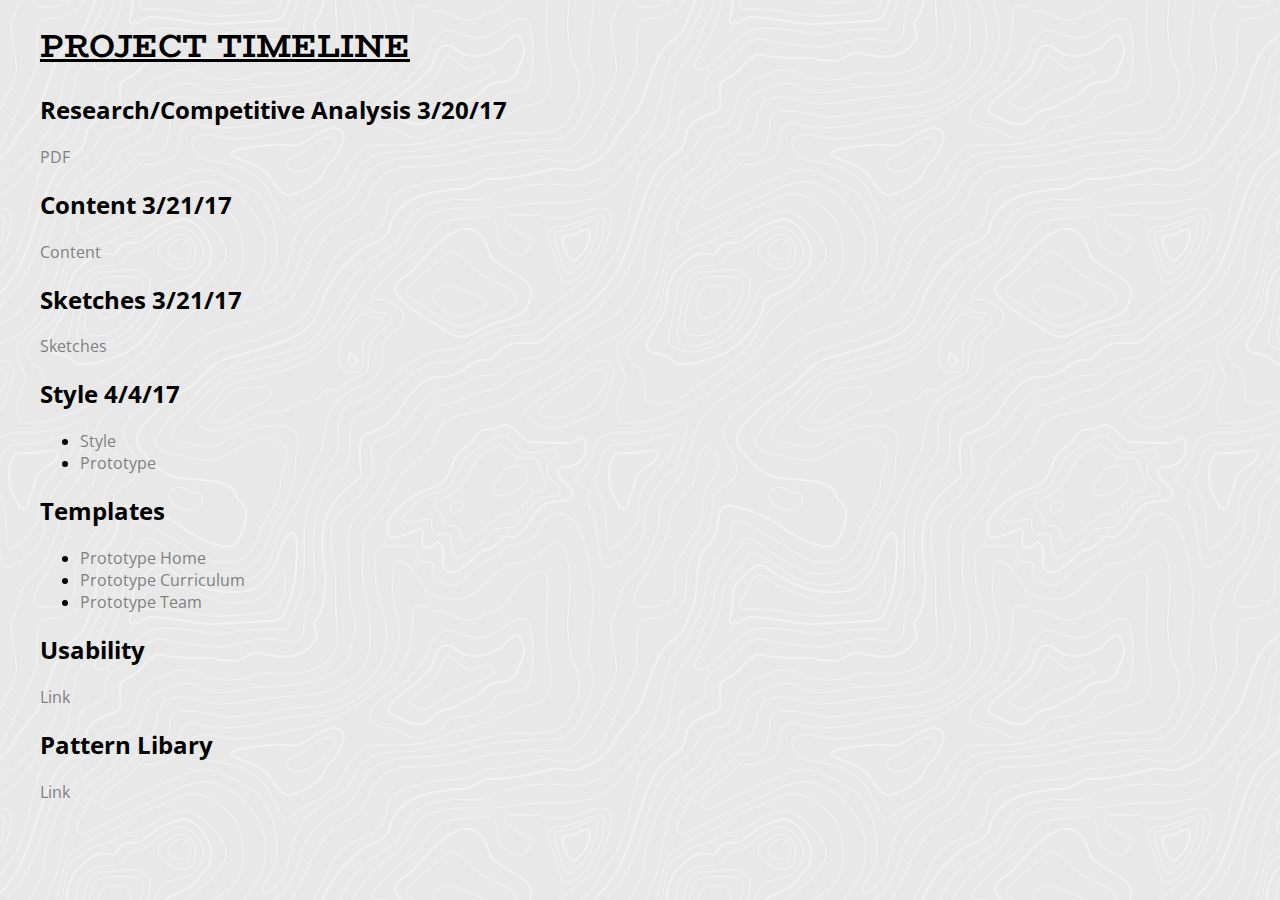
<file: index.html>
<!DOCTYPE html>
<html lang="en-us">
  <head>
    <meta charset="utf-8">
    <meta http-equiv="X-UA-Compatible" content="IE=edge">
    <meta name="viewport" content="width=device-width, initial-scale=1">
    <title>Team One Cromaz </title>
    <meta name="Research" content="Research">
    <link rel = "stylesheet"
  type = "text/css"
  href = "style.css" />
  </head>
  <body>
    <h1>Project Timeline</h1>
    <h2>Research/Competitive Analysis 3/20/17</h2>
    <a href="Research/CompetitiveAnalysisTemplateDC.pdf">PDF</a>
    <h2>Content 3/21/17</h2>
  <a href="https://drive.google.com/open?id=0B467v7cqOKyVcXRLYkJ4aUZ5enc">Content</a>
<h2>Sketches 3/21/17</h2>
  <a href="sketches/sketches.pdf">Sketches</a>
  <h2>Style 4/4/17</h2>
    <ul>
      <li><a href="style/Style_tile_mockup.pdf">Style</a></li>
    <li><a href="https://codepen.io/dcromaz/pen/LWvVgj">Prototype</a></li>
  </ul>
  <h2>Templates</h2>
  <ul>
    <li><a href="prototype/index.html">Prototype Home</a></li>
  <li><a href="prototype/curriculum.html">Prototype Curriculum</a></li>
  <li><a href="prototype/our_team.html">Prototype Team</a></li>
</ul>
<h2>Usability</h2>
<a href="https://drive.google.com/open?id=1F-yDtPKBfk0Vj5NYAbMb8__pFuiREdf_oyC8WHwED2I">Link</a>
<h2>Pattern Libary</h2>
<a href="prototype/pattern.html">Link</a>
</body>



</html>
<link href="https://fonts.googleapis.com/css?family=BioRhyme|Open+Sans" rel="stylesheet">
</file>
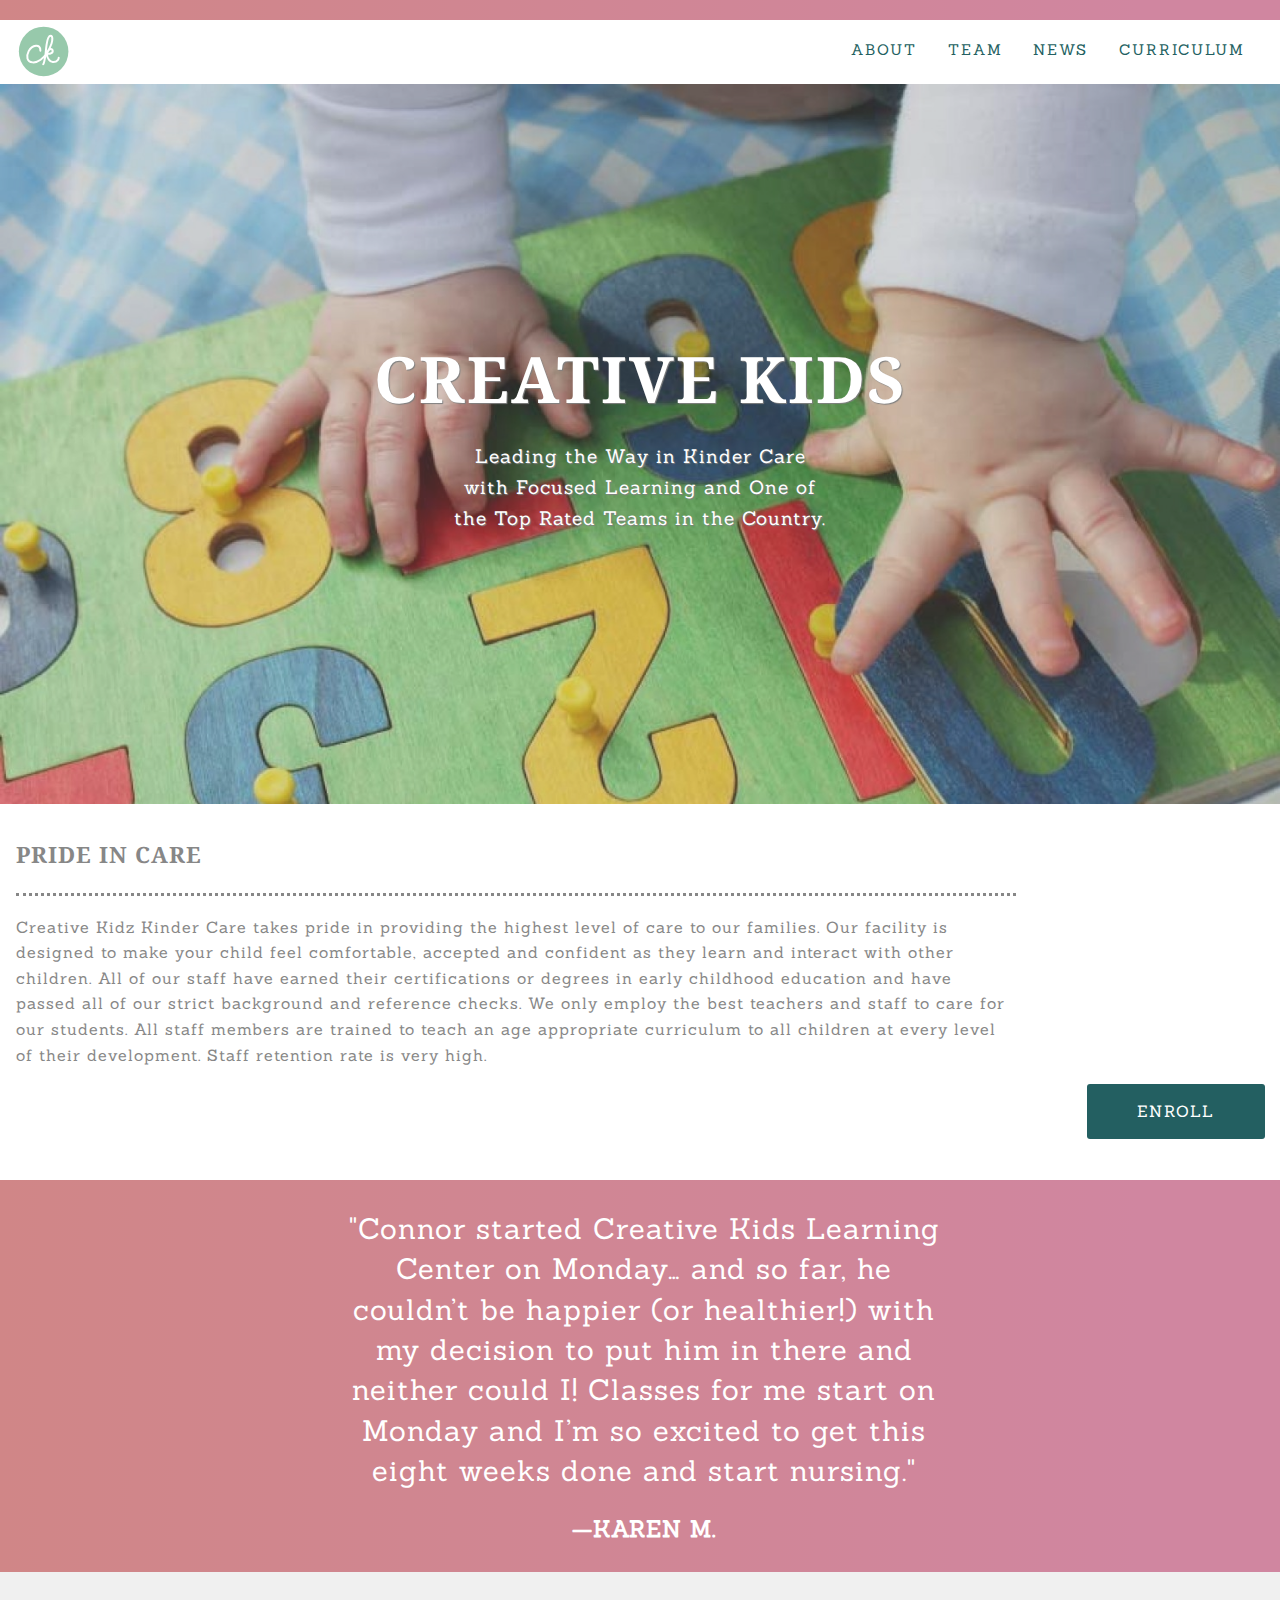
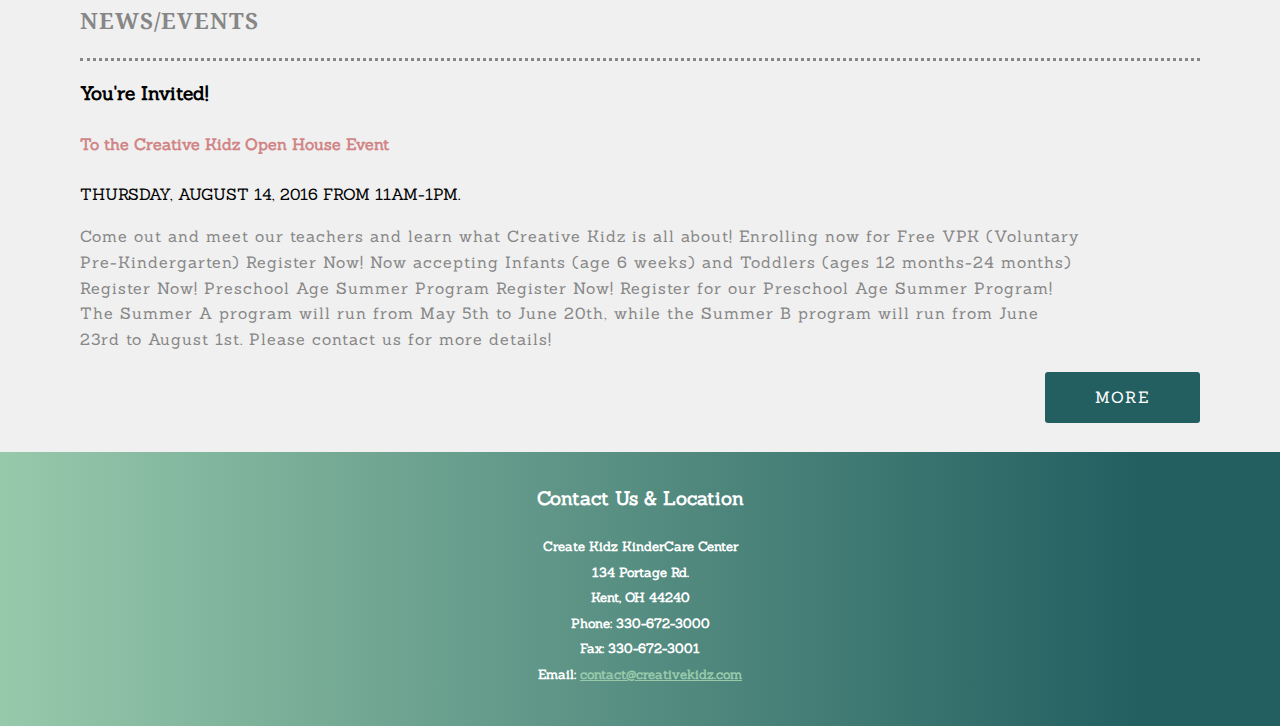
<file: prototype/index.html>
<!DOCTYPE html>
<html lang="en-us">
  <head>
    <meta charset="utf-8">
    <meta http-equiv="X-UA-Compatible" content="IE=edge">
    <meta name="viewport" content="width=device-width, initial-scale=1">
    <title>Home</title>
    <meta name="description" content="Page Description Goes Here">
    <script src="https://ajax.googleapis.com/ajax/libs/jquery/2.2.2/jquery.min.js"></script>
    <script type="text/javascript" src="script.js"></script>

  </head>
  <body>
  <header>
<a href="index.html"><div class="line"></div>

    <svg class="logo" version="1.1" id="Layer_1" xmlns="http://www.w3.org/2000/svg" xmlns:xlink="http://www.w3.org/1999/xlink" x="18%" y="18%"
     viewBox="0 0 207 214" style="enable-background:new 0 0 207 214;" xml:space="preserve">
  <style type="text/css">
    .st0{fill:#97C9AB;}
    .st1{fill:none;stroke:#FFFFFF;stroke-width:7.5122;stroke-linecap:round;stroke-linejoin:round;stroke-miterlimit:10;}
  </style>
  <circle class="st0" cx="104" cy="106.9" r="93.2"/>
  <path class="st1" d="M117.4,110.9c-12.9,21.2-34.8,39.6-55.1,37.3c-21.8-2.5-24.5-22.7-14.6-42.3c12.3-24.3,45.8-29.6,44-1.7
     M114.2,115.1c3.5-4.8,15.4-25,19.3-37c4-12.5,5.7-29.8-3.3-29.8c-10,0-13.3,20.9-15.2,33.8c-2.2,14.9-3.6,35.3-4.2,38.1
    c-2.3,11.7-3.7,28.6-8.4,35 M117.2,111.4c-1.6,8.8,22.5,4.5,21-6.2c-1.2-8.8-12.1-13-20.5,5.1 M116.4,116.7
    c0,15.4,12.2,29.9,21.9,30.4c20.4,1.1,22.5-14.8,22.5-16.7"/>
  </svg></a>
<nav role="navigation">


					<ul class="group">
						<li ><a href="index.html">About</a></li>
						<li ><a href="our_team.html">Team</a></li>
						<li ><a href="index.html">News</a></li>
            <li ><a href="curriculum.html">Curriculum</a></li>
            </ul>

            </nav>




</header>

<main>

  <section class="hero-image">
    <div class="hero-image__container"> <!-- If anyone has a more semantic way to do this, let me know -->
        <div class="hero-image__text">
            <h1>CREATIVE KIDS</h1>
            <p>Leading the Way in Kinder Care with Focused Learning and One of the Top Rated Teams in the Country.</p>

          </div>


  </section>


<div class="section2">

  <div  class="hero-paragraph">
<div class="block"><h2>PRIDE IN CARE</h2>
<p>Creative Kidz Kinder Care takes pride in providing the highest level of care to our families. Our facility is designed to make your child feel comfortable, accepted and confident as they learn and interact with other children.  All of our staff have earned their certifications or degrees in early childhood education and have passed all of our strict background and reference checks. We only employ the best teachers and staff to care for our students. All staff members are trained to teach an age appropriate curriculum to all children at every level of their development. Staff retention rate is very high. </p>
</div>
<div class="button_buffer">
  <a href="index.html" class="button2">Enroll</a>
</div>
</div></div>



<div class="test">


  <!-- Add the code for your slider

           >
    <div class="carousel-cell">
              <img src="https://s3-us-west-2.amazonaws.com/s.cdpn.io/259273/IMG_7314_web.jpg">
      </div>
    <div class="carousel-cell">
              <img src="https://s3-us-west-2.amazonaws.com/s.cdpn.io/259273/IMG_7315_web-710x450-2.jpg">
      </div>
      <div class="carousel-cell">
              <img src="https://s3-us-west-2.amazonaws.com/s.cdpn.io/259273/IMG_7314_web.jpg">
      </div>
  </div>-->



<blockquote cite="Karen">"Connor started Creative Kids Learning Center on Monday… and so far, he couldn’t be happier (or healthier!) with my decision to put him in there and neither could I! Classes for me start on Monday and I’m so excited to get this eight weeks done and start nursing."
</blockquote><h6>&#8212Karen M.</h6>

</div>
<div class="color"><div class="news">
  <h2>News/events</h2>

<h3>You're Invited!<h3>
<h4>To the Creative Kidz Open House Event</h4>
THURSDAY, AUGUST 14, 2016 FROM 11AM-1PM.

<p>Come out and meet our teachers and learn what Creative Kidz is all about!
Enrolling now for Free VPK (Voluntary Pre-Kindergarten)
Register Now!
Now accepting Infants (age 6 weeks) and Toddlers (ages 12 months-24 months)
Register Now!

Preschool Age Summer Program
Register Now!
Register for our Preschool Age Summer Program! The Summer A program will run from May 5th to June 20th, while the Summer B program will run from June 23rd to August 1st. Please contact us for more details!
</p>
  <div class="button_buffer2">
<a href="index.html" class="button">More</a>
</div>
</div></div>


</main>
<footer>
  <h3>Contact Us & Location</h3>
  <h5><ul>
    <li>Create Kidz KinderCare Center</li>
  <li>134 Portage Rd.</li>
  <li>Kent, OH 44240</li>
  <li>Phone: 330-672-3000</l1><li>Fax: 330-672-3001</li>
  <li>Email: <a href="#">contact@creativekidz.com</a></li></ul></h5>
</footer>
</body>

      <link href="style.css" rel="stylesheet" type="text/css" media="screen" /> <!-- Add your stylesheet here, before the closing HTML tag -->

<link href="https://fonts.googleapis.com/css?family=Droid+Serif|Sanchez" rel="stylesheet">
</html>
</file>
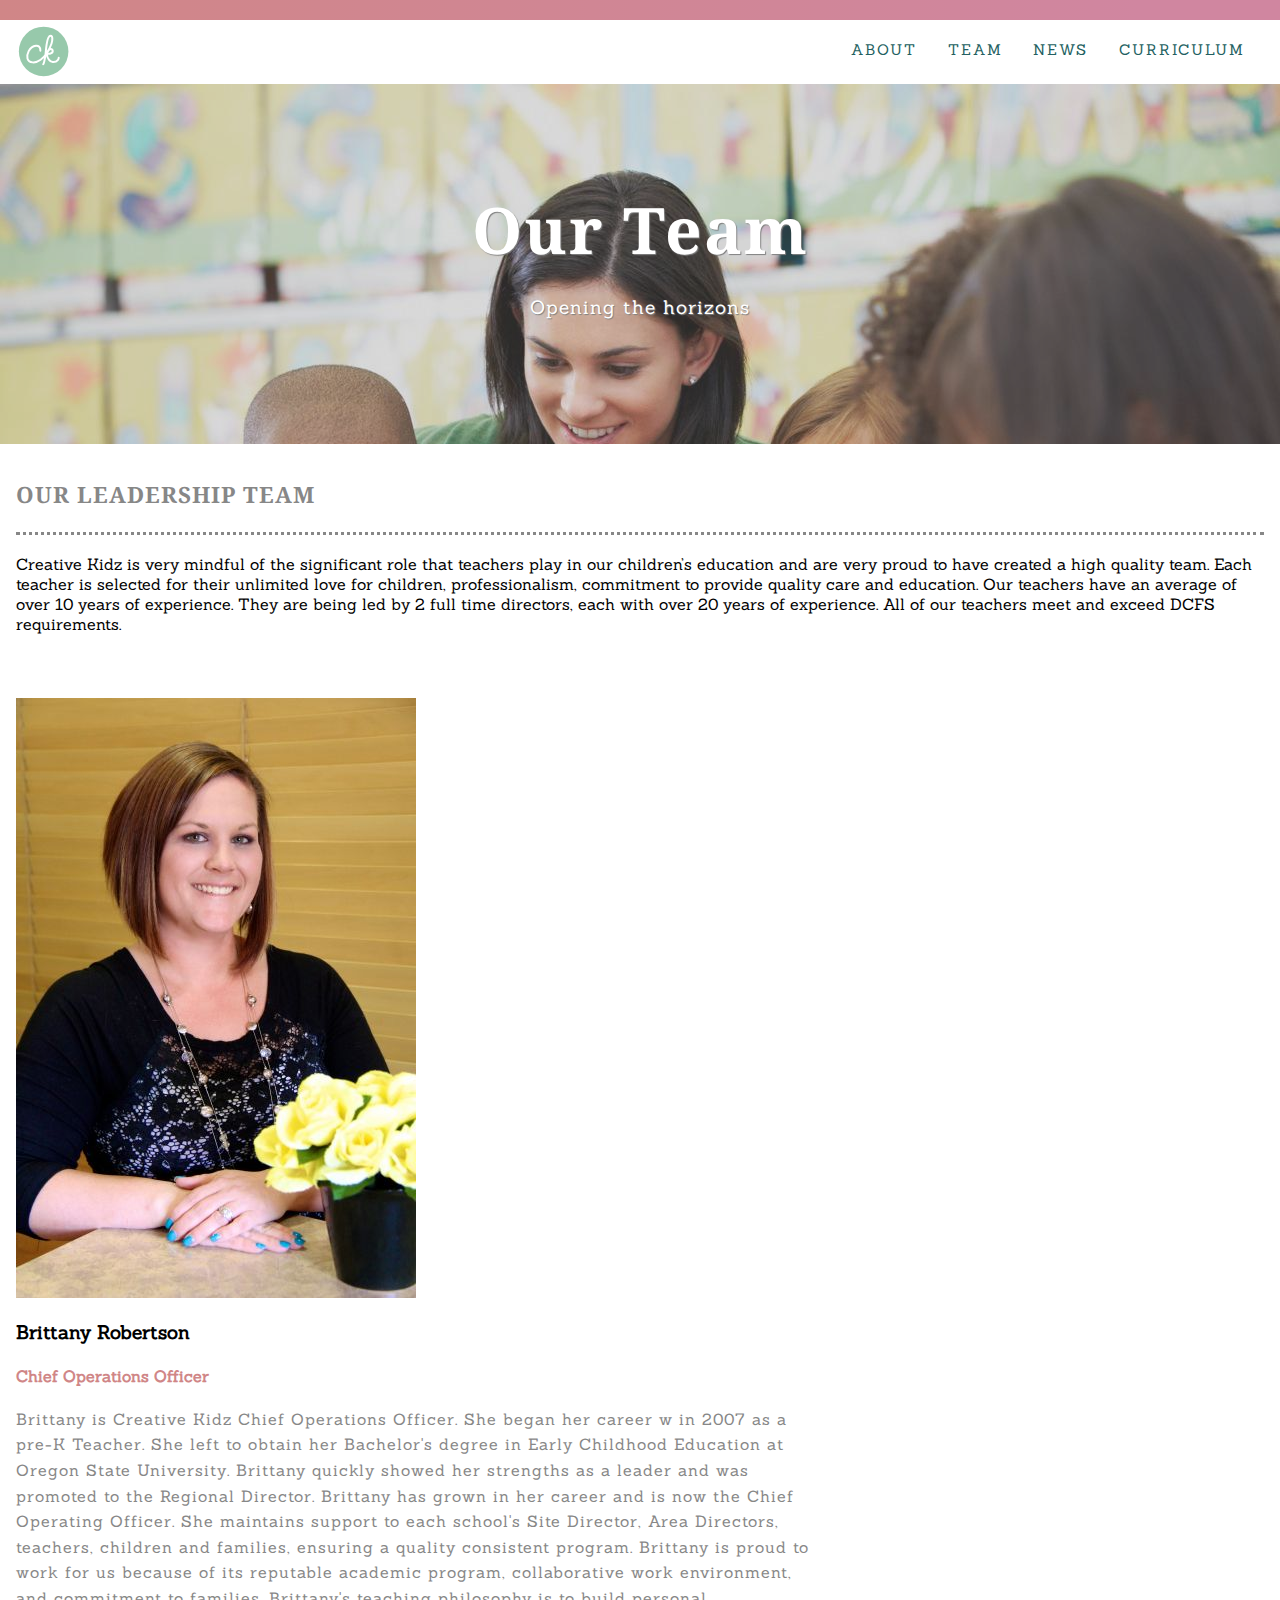
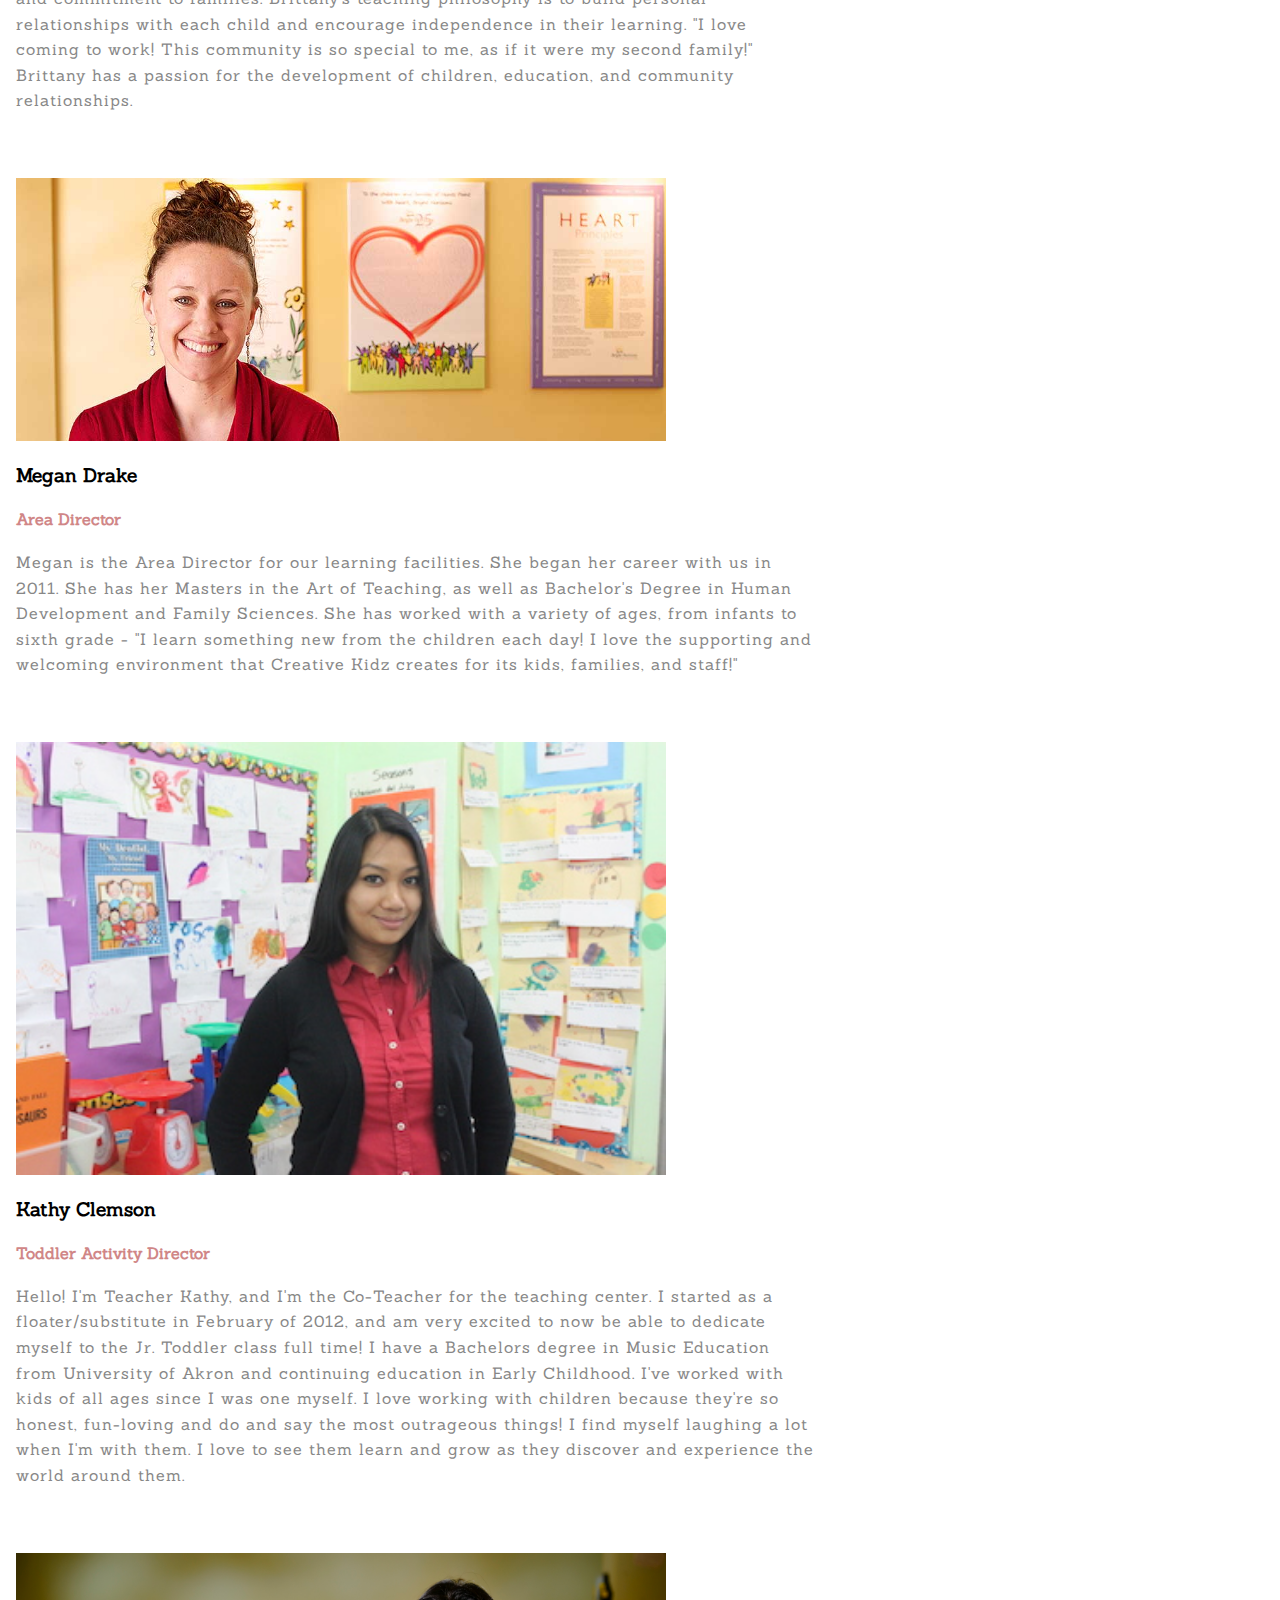
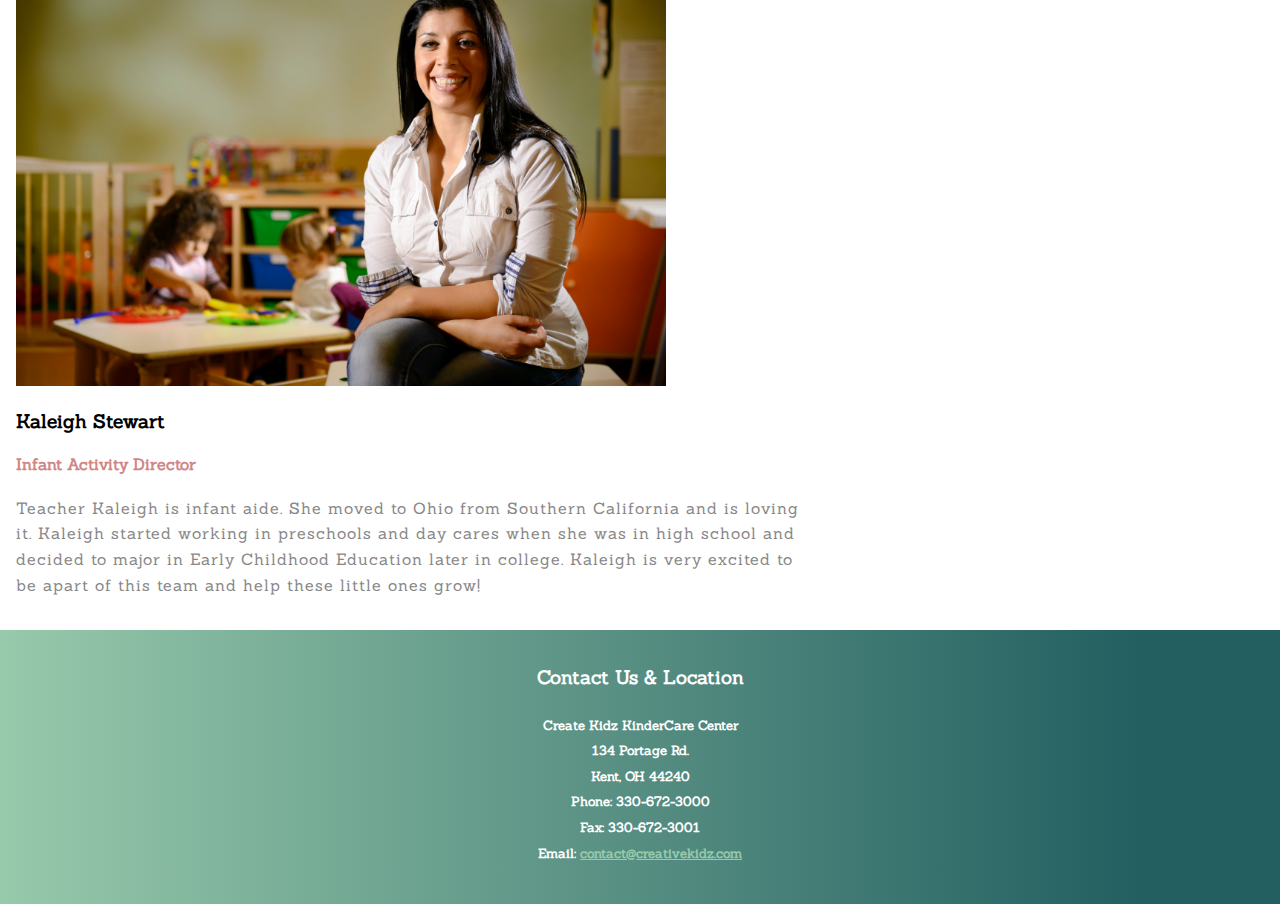
<file: prototype/our_team.html>
<!DOCTYPE html>
<html lang="en-us">
  <head>
    <meta charset="utf-8">
    <meta http-equiv="X-UA-Compatible" content="IE=edge">
    <meta name="viewport" content="width=device-width, initial-scale=1">
    <title>team</title>
    <meta name="team" content="This is the team">
    <script src="https://ajax.googleapis.com/ajax/libs/jquery/2.2.2/jquery.min.js"></script>
    <script type="text/javascript" src="script.js"></script>

  </head>
  <body>
  <header>
<a href="index.html"><div class="line"></div>

    <svg class="logo" version="1.1" id="Layer_1" xmlns="http://www.w3.org/2000/svg" xmlns:xlink="http://www.w3.org/1999/xlink" x="18%" y="18%"
     viewBox="0 0 207 214" style="enable-background:new 0 0 207 214;" xml:space="preserve">
  <style type="text/css">
    .st0{fill:#97C9AB;}
    .st1{fill:none;stroke:#FFFFFF;stroke-width:7.5122;stroke-linecap:round;stroke-linejoin:round;stroke-miterlimit:10;}
  </style>
  <circle class="st0" cx="104" cy="106.9" r="93.2"/>
  <path class="st1" d="M117.4,110.9c-12.9,21.2-34.8,39.6-55.1,37.3c-21.8-2.5-24.5-22.7-14.6-42.3c12.3-24.3,45.8-29.6,44-1.7
     M114.2,115.1c3.5-4.8,15.4-25,19.3-37c4-12.5,5.7-29.8-3.3-29.8c-10,0-13.3,20.9-15.2,33.8c-2.2,14.9-3.6,35.3-4.2,38.1
    c-2.3,11.7-3.7,28.6-8.4,35 M117.2,111.4c-1.6,8.8,22.5,4.5,21-6.2c-1.2-8.8-12.1-13-20.5,5.1 M116.4,116.7
    c0,15.4,12.2,29.9,21.9,30.4c20.4,1.1,22.5-14.8,22.5-16.7"/>
  </svg></a>
<nav role="navigation">


					<ul class="group">
						<li ><a href="index.html">About</a></li>
						<li ><a href="our_team.html">Team</a></li>
						<li ><a href="index.html">News</a></li>
            <li ><a href="curriculum.html">Curriculum</a></li>
            </ul>

            </nav>




</header>
<section class="hero-image3">
  <div class="hero-image__container"> <!-- If anyone has a more semantic way to do this, let me know -->
      <div class="hero-image__text">
          <h1>Our Team</h1>
          <p>Opening the horizons</div>


</section>
<body><main><div class="pad">



        <h2>Our Leadership Team</h2>

Creative Kidz is very mindful of the significant role that teachers play in our children’s education and are very proud to have created a high quality team.
Each teacher is selected for their unlimited love for children, professionalism, commitment to provide quality care and education. Our teachers have an average of over 10 years of experience. They are being led by 2 full time directors, each with over 20 years of experience. All of our teachers meet and exceed DCFS requirements.
</p>

<div class="team1">
<img src="../images/Staff/img_1874.jpg" class="team1img">
  <h3>Brittany Robertson</h3>
 <h4>Chief Operations Officer</h4>

<p>Brittany is Creative Kidz Chief Operations Officer. She began her career w in 2007 as a pre-K Teacher. She left to obtain her Bachelor's degree in Early Childhood Education at Oregon State University. Brittany quickly showed her strengths as a leader and was promoted to the Regional Director. Brittany has grown in her career and is now the Chief Operating Officer. She maintains support to each school's Site Director, Area Directors, teachers, children and families, ensuring a quality consistent program. Brittany is proud to work for us because of its reputable academic program, collaborative work environment, and commitment to families. Brittany's teaching philosophy is to build personal relationships with each child and encourage independence in their learning. "I love coming to work! This community is so special to me, as if it were my second family!" Brittany has a passion for the development of children, education, and community relationships.
</p></div>
<div>

<div class="team2">
  <img src="../images/Staff/Bright-Horizons-Careers.png.jpeg" class="team2img">

  <h3>Megan Drake</h3>
<h4>Area Director</h4>


<p>Megan is the Area Director for our learning facilities. She began her career with us in 2011. She has her Masters in the Art of Teaching, as well as Bachelor's Degree in Human Development and Family Sciences. She has worked with a variety of ages, from infants to sixth grade - "I learn something new from the children each day! I love the supporting and welcoming environment that Creative Kidz creates for its kids, families, and staff!"
</p></div>

<div class="team3">
  <img src="../images/Staff/larger.jpg" class="team3img">

  <h3>Kathy Clemson</h3>
<h4>Toddler Activity Director</h4>

<p>Hello! I'm Teacher Kathy, and I'm the Co-Teacher for the teaching center. I started as a floater/substitute in February of 2012, and am very excited to now be able to dedicate myself to the Jr. Toddler class full time! I have a Bachelors degree in Music Education from University of Akron and continuing education in Early Childhood. I've worked with kids of all ages since I was one myself. I love working with children because they're so honest, fun-loving and do and say the most outrageous things! I find myself laughing a lot when I'm with them. I love to see them learn and grow as they discover and experience the world around them.
</p></div>

<div class="team4">
  <img src="../images/Staff/teacher-daycare.jpg" class="team4img">

  <h3>Kaleigh Stewart</h3>
<h4>Infant Activity Director</h4>

<p>Teacher Kaleigh is infant aide. She moved to Ohio from Southern California and is loving it. Kaleigh started working in preschools and day cares when she was in high school and decided to major in Early Childhood Education later in college. Kaleigh is very excited to be apart of this team and help these little ones grow!
</p></div></div>
</main>
<footer>
  <h3>Contact Us & Location</h3>
  <h5><ul>
    <li>Create Kidz KinderCare Center</li>
  <li>134 Portage Rd.</li>
  <li>Kent, OH 44240</li>
  <li>Phone: 330-672-3000</l1><li>Fax: 330-672-3001</li>
  <li>Email: <a href="#">contact@creativekidz.com</a></li></ul></h5>
</footer>
       <!-- The page content goes here -->
      <link href="style.css" rel="stylesheet" type="text/css" media="screen" /> <!-- Add your stylesheet here, before the closing HTML tag -->
  </body>
<link href="https://fonts.googleapis.com/css?family=Droid+Serif|Sanchez" rel="stylesheet">
</html>
</file>
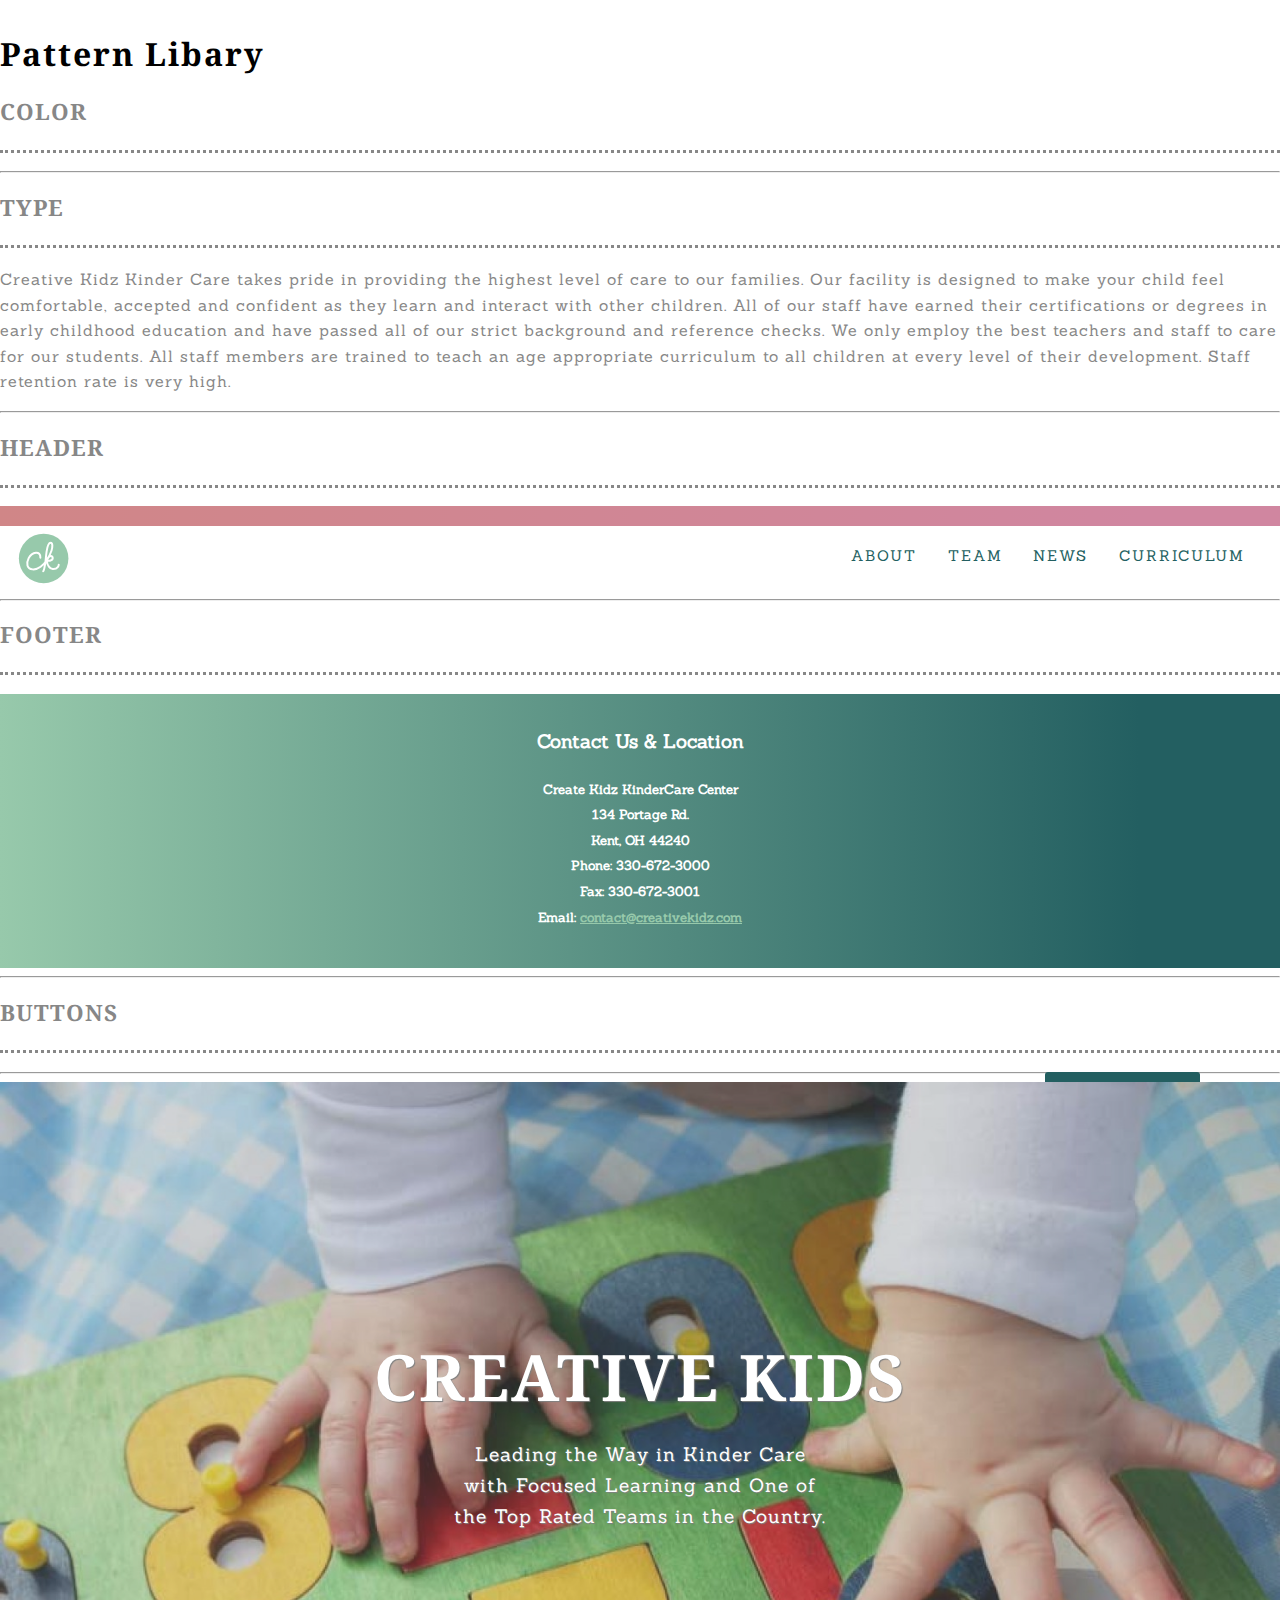
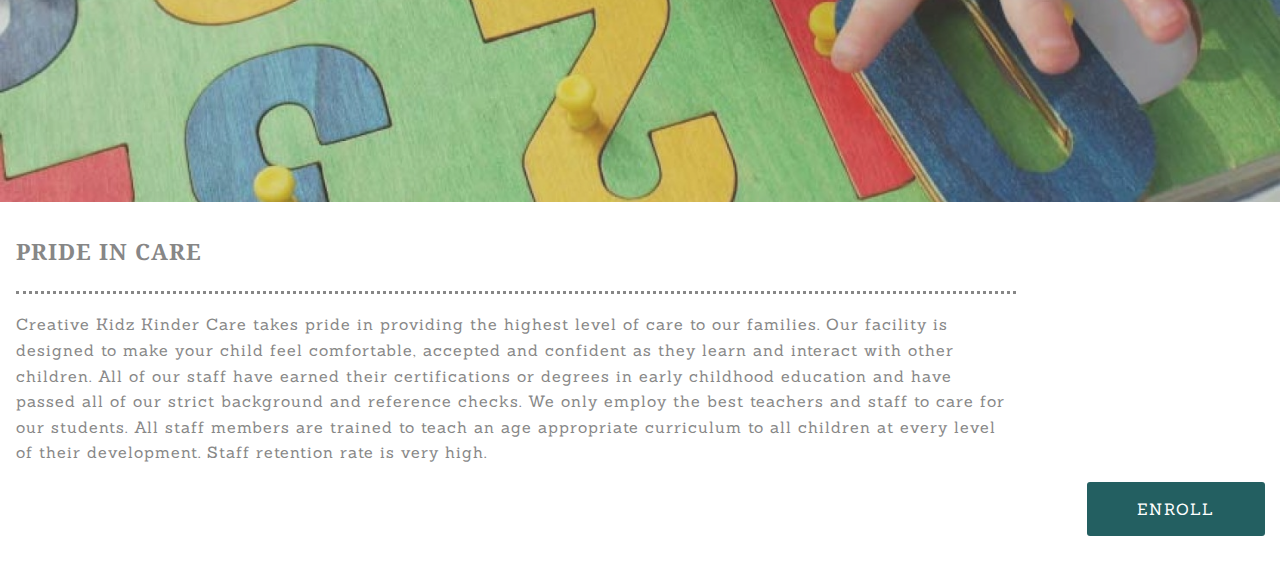
<file: prototype/pattern.html>
<!DOCTYPE html>
<html lang="en-us">
  <head>
    <meta charset="utf-8">
    <meta http-equiv="X-UA-Compatible" content="IE=edge">
    <meta name="viewport" content="width=device-width, initial-scale=1">
    <title>Pattern</title>
    <meta name="description" content="Page Description Goes Here">
    <script src="https://ajax.googleapis.com/ajax/libs/jquery/2.2.2/jquery.min.js"></script>
    <script type="text/javascript" src="script.js"></script>

  </head>
  <body><div class="pattern">
<h1>Pattern Libary</h1>
<h2>Color</h2>
<div class="box1"></div><div class="box2"></div><div class="box3"></div>
<hr>
<h2>Type</h2>
<p>Creative Kidz Kinder Care takes pride in providing the highest level of care to our families. Our facility is designed to make your child feel comfortable, accepted and confident as they learn and interact with other children.  All of our staff have earned their certifications or degrees in early childhood education and have passed all of our strict background and reference checks. We only employ the best teachers and staff to care for our students. All staff members are trained to teach an age appropriate curriculum to all children at every level of their development. Staff retention rate is very high.</p>
<hr>
<h2>Header</h2>
<a href="index.html"><div class="line"></div>

  <svg class="logo" version="1.1" id="Layer_1" xmlns="http://www.w3.org/2000/svg" xmlns:xlink="http://www.w3.org/1999/xlink" x="18%" y="18%"
   viewBox="0 0 207 214" style="enable-background:new 0 0 207 214;" xml:space="preserve">
<style type="text/css">
  .st0{fill:#97C9AB;}
  .st1{fill:none;stroke:#FFFFFF;stroke-width:7.5122;stroke-linecap:round;stroke-linejoin:round;stroke-miterlimit:10;}
</style>
<circle class="st0" cx="104" cy="106.9" r="93.2"/>
<path class="st1" d="M117.4,110.9c-12.9,21.2-34.8,39.6-55.1,37.3c-21.8-2.5-24.5-22.7-14.6-42.3c12.3-24.3,45.8-29.6,44-1.7
   M114.2,115.1c3.5-4.8,15.4-25,19.3-37c4-12.5,5.7-29.8-3.3-29.8c-10,0-13.3,20.9-15.2,33.8c-2.2,14.9-3.6,35.3-4.2,38.1
  c-2.3,11.7-3.7,28.6-8.4,35 M117.2,111.4c-1.6,8.8,22.5,4.5,21-6.2c-1.2-8.8-12.1-13-20.5,5.1 M116.4,116.7
  c0,15.4,12.2,29.9,21.9,30.4c20.4,1.1,22.5-14.8,22.5-16.7"/>
</svg></a>




<nav role="navigation">


        <ul class="group">
          <li ><a href="index.html">About</a></li>
          <li ><a href="our_team.html">Team</a></li>
          <li ><a href="index.html">News</a></li>
          <li ><a href="curriculum.html">Curriculum</a></li>
          </ul>

          </nav>



<hr>
<h2>Footer</h2>
<footer>
  <h3>Contact Us & Location</h3>
  <h5><ul>
    <li>Create Kidz KinderCare Center</li>
  <li>134 Portage Rd.</li>
  <li>Kent, OH 44240</li>
  <li>Phone: 330-672-3000</l1><li>Fax: 330-672-3001</li>
  <li>Email: <a href="#">contact@creativekidz.com</a></li></ul></h5>
</footer>
<hr>
<h2>Buttons</h2>
<a href="index.html" class="button">More</a>
<hr>







<main>

  <section class="hero-image">
    <div class="hero-image__container"> <!-- If anyone has a more semantic way to do this, let me know -->
        <div class="hero-image__text">
            <h1>CREATIVE KIDS</h1>
            <p>Leading the Way in Kinder Care with Focused Learning and One of the Top Rated Teams in the Country.</p>

          </div>


  </section>


<div class="section2">

  <div  class="hero-paragraph">
<div class="block"><h2>PRIDE IN CARE</h2>
<p>Creative Kidz Kinder Care takes pride in providing the highest level of care to our families. Our facility is designed to make your child feel comfortable, accepted and confident as they learn and interact with other children.  All of our staff have earned their certifications or degrees in early childhood education and have passed all of our strict background and reference checks. We only employ the best teachers and staff to care for our students. All staff members are trained to teach an age appropriate curriculum to all children at every level of their development. Staff retention rate is very high. </p>
</div>
<div class="button_buffer">
  <a href="index.html" class="button2">Enroll</a>
</div>
</div></div>







</main>

</body>

      <link href="style.css" rel="stylesheet" type="text/css" media="screen" /> <!-- Add your stylesheet here, before the closing HTML tag -->

<link href="https://fonts.googleapis.com/css?family=Droid+Serif|Sanchez" rel="stylesheet">
</html>
</file>
<file: style.css>
body {
  font-family: 'Open Sans', sans-serif;
color:black;
padding-left: 2em;
background-color: #e8e8e8;
background-image: url("data:image/svg+xml,%3Csvg xmlns='http://www.w3.org/2000/svg' width='600' height='600' viewBox='0 0 600 600'%3E%3Cpath fill='%23ffffff' fill-opacity='0.4' d='M600 325.1v-1.17c-6.5 3.83-13.06 7.64-14.68 8.64-10.6 6.56-18.57 12.56-24.68 19.09-5.58 5.95-12.44 10.06-22.42 14.15-1.45.6-2.96 1.2-4.83 1.9l-4.75 1.82c-9.78 3.75-14.8 6.27-18.98 10.1-4.23 3.88-9.65 6.6-16.77 8.84-1.95.6-3.99 1.17-6.47 1.8l-6.14 1.53c-5.29 1.35-8.3 2.37-10.54 3.78-3.08 1.92-6.63 3.26-12.74 5.03a384.1 384.1 0 0 1-4.82 1.36c-2.04.58-3.6 1.04-5.17 1.52a110.03 110.03 0 0 0-11.2 4.05c-2.7 1.15-5.5 3.93-8.78 8.4a157.68 157.68 0 0 0-6.15 9.2c-5.75 9.07-7.58 11.74-10.24 14.51a50.97 50.97 0 0 1-4.6 4.22c-2.33 1.9-10.39 7.54-11.81 8.74a14.68 14.68 0 0 0-3.67 4.15c-1.24 2.3-1.9 4.57-2.78 8.87-2.17 10.61-3.52 14.81-8.2 22.1-4.07 6.33-6.8 9.88-9.83 12.99-.47.48-.95.96-1.5 1.48l-3.75 3.56c-1.67 1.6-3.18 3.12-4.86 4.9a42.44 42.44 0 0 0-9.89 16.94c-2.5 8.13-2.72 15.47-1.76 27.22.47 5.82.51 6.36.51 8.18 0 10.51.12 17.53.63 25.78.24 4.05.56 7.8.97 11.22h.9c-1.13-9.58-1.5-21.83-1.5-37 0-1.86-.04-2.4-.52-8.26-.94-11.63-.72-18.87 1.73-26.85a41.44 41.44 0 0 1 9.65-16.55c1.67-1.76 3.18-3.27 4.83-4.85.63-.6 3.13-2.96 3.75-3.57a71.6 71.6 0 0 0 1.52-1.5c3.09-3.16 5.86-6.76 9.96-13.15 4.77-7.42 6.15-11.71 8.34-22.44.86-4.21 1.5-6.4 2.68-8.6.68-1.25 1.79-2.48 3.43-3.86 1.38-1.15 9.43-6.8 11.8-8.72 1.71-1.4 3.26-2.81 4.7-4.3 2.72-2.85 4.56-5.54 10.36-14.67a156.9 156.9 0 0 1 6.1-9.15c3.2-4.33 5.9-7.01 8.37-8.07 3.5-1.5 7.06-2.77 11.1-4.02a233.84 233.84 0 0 1 7.6-2.2l2.38-.67c6.19-1.79 9.81-3.16 12.98-5.15 2.14-1.33 5.08-2.33 10.27-3.65l6.14-1.53c2.5-.63 4.55-1.2 6.52-1.82 7.24-2.27 12.79-5.06 17.15-9.05 4.05-3.72 9-6.2 18.66-9.9l4.75-1.82c1.87-.72 3.39-1.31 4.85-1.91 10.1-4.15 17.07-8.32 22.76-14.4 6.05-6.45 13.95-12.4 24.49-18.92 1.56-.96 7.82-4.6 14.15-8.33v-64.58c-4 8.15-8.52 14.85-12.7 17.9-2.51 1.82-5.38 4.02-9.04 6.92a1063.87 1063.87 0 0 0-6.23 4.98l-1.27 1.02a2309.25 2309.25 0 0 1-4.87 3.9c-7.55 6-12.9 10.05-17.61 13.19-3.1 2.06-3.86 2.78-8.06 7.13-5.84 6.07-11.72 8.62-29.15 10.95-11.3 1.5-20.04 4.91-30.75 11.07-1.65.94-7.27 4.27-6.97 4.1-2.7 1.58-4.69 2.69-6.64 3.66-5.63 2.8-10.47 4.17-15.71 4.17-17.13 0-41.44 11.51-51.63 22.83-12.05 13.4-31.42 27.7-45.25 31.16-7.4 1.85-11.85 7.05-14.04 14.69-1.26 4.4-1.58 8.28-1.58 13.82 0 .82.01.98.24 3.63.45 5.18.35 8.72-.77 13.26-1.53 6.2-4.89 12.6-10.59 19.43-13.87 16.65-22.88 46.58-22.88 71.68 0 2.39.02 4.26.06 8.75.12 10.8.1 15.8-.22 21.95-.56 11.18-2.09 20.73-5 29.3h-1.05c2.94-8.56 4.49-18.12 5.05-29.35.31-6.13.34-11.1.22-21.9-.04-4.48-.06-6.36-.06-8.75 0-25.32 9.07-55.47 23.12-72.32 5.6-6.72 8.88-12.99 10.38-19.03 1.09-4.4 1.18-7.85.74-12.93-.23-2.7-.24-2.86-.24-3.72 0-5.62.32-9.57 1.62-14.1 2.28-7.95 6.97-13.44 14.76-15.39 13.6-3.4 32.82-17.59 44.75-30.84C409 360.14 433.58 348.5 451 348.5c5.07 0 9.77-1.33 15.26-4.07 1.93-.96 3.9-2.05 6.58-3.62-.3.18 5.33-3.16 6.98-4.11 10.82-6.21 19.66-9.67 31.11-11.2 17.23-2.3 22.9-4.75 28.57-10.64 4.25-4.41 5.04-5.16 8.22-7.28 4.68-3.11 10.01-7.14 17.55-13.14a1113.33 1113.33 0 0 0 4.86-3.89l1.28-1.02a4668.54 4668.54 0 0 1 6.23-4.98c3.67-2.9 6.55-5.12 9.07-6.95 4.37-3.19 9.16-10.56 13.29-19.4v66.9zm0-116.23c-.62.01-1.27.06-1.95.13-6.13.63-13.83 3.45-21.83 7.45-3.64 1.82-8.46 2.67-14.17 2.71-4.7.04-9.72-.47-14.73-1.33-1.7-.3-3.26-.61-4.67-.93a31.55 31.55 0 0 0-3.55-.57 273.4 273.4 0 0 0-16.66-.88c-10.42-.16-17.2.74-17.97 2.73-.38.97.6 2.55 3.03 4.87 1.01.97 2.22 2.03 4.04 3.55a1746.07 1746.07 0 0 0 4.79 4.02c1.39 1.2 3.1 1.92 5.5 2.5.7.16.86.2 2.64.54 3.53.7 5.03 1.25 6.15 2.63 1.41 1.76 1.4 4.54-.15 8.88-2.44 6.83-5.72 10.05-10.19 10.33-3.63.23-7.6-1.29-14.52-5.06-4.53-2.47-6.82-7.3-8.32-15.26-.17-.87-.32-1.78-.5-2.86l-.43-2.76c-1.05-6.58-1.9-9.2-3.73-10.11-.81-.4-1.59-.74-2.36-1-2.27-.77-4.6-1.02-8.1-.92-2.29.07-14.7 1-13.77.93-20.55 1.37-28.8 5.05-37.09 14.99a133.07 133.07 0 0 0-4.25 5.44l-2.3 3.09-2.51 3.32c-4.1 5.36-7.06 8.48-10.39 11.12-.65.52-1.33 1.04-2.13 1.62l-4.11 2.94a106.8 106.8 0 0 0-5.16 3.99c-4.55 3.74-9.74 8.6-16.25 15.38-8.25 8.58-11.78 13.54-11.7 15.95.07 1.65 1.64 2.11 6.79 2.38 1.61.09 2.15.12 2.98.2 2.95.24 5.09.73 6.81 1.68 7.48 4.15 11.63 7.26 13.95 11.58 3.3 6.15.8 12.88-8.89 20.26-8.28 6.3-11.1 10.37-11.31 14.96-.06 1.17 0 1.93.26 4.43.69 6.47.25 10.65-2.8 17.42a44.23 44.23 0 0 1-4.16 7.53c-2.82 3.97-5.47 5.74-10.6 7.69-.43.16-3.34 1.23-4.27 1.59-1.8.68-3.38 1.36-5.01 2.14-4.18 2-8.4 4.6-13.1 8.24-8.44 6.51-13.23 14.56-15.98 25.06-1.1 4.2-1.55 6.81-2.8 15.21-1.26 8.6-2.17 12.64-4.08 16.55-2.1 4.28-11.93 26.59-12.97 28.88a382.7 382.7 0 0 1-6.37 13.41c-4.07 8.11-7.61 14.07-10.73 17.81-5.38 6.46-8.98 14.37-13.77 28.42a810.14 810.14 0 0 0-1.89 5.6c-1.8 5.35-2.96 8.6-4.26 11.85-6.13 15.32-25.43 26.31-46.46 26.31-11.2 0-20.58-2.74-31.02-8.55-5.6-3.13-4.55-2.42-22.26-14.54-14.33-9.8-17.7-10.73-20.47-6.9-.37.5-1.81 2.74-1.83 2.77a52.24 52.24 0 0 1-4.94 5.9c-.73.79-5.52 5.87-6.97 7.45-2.38 2.6-4.3 4.81-5.98 6.93a45.6 45.6 0 0 0-5.08 7.66c-1.29 2.57-1.9 5.25-2.66 10.6a997.6 997.6 0 0 1-.46 3.18h-1l.47-3.32c.77-5.45 1.4-8.2 2.75-10.9a46.54 46.54 0 0 1 5.2-7.84c1.7-2.14 3.63-4.38 6.03-6.98 1.45-1.59 6.24-6.68 6.96-7.46a51.58 51.58 0 0 0 4.84-5.78s1.47-2.26 1.86-2.8c3.25-4.5 7.08-3.44 21.84 6.67 17.67 12.08 16.62 11.38 22.19 14.48 10.3 5.73 19.5 8.43 30.53 8.43 20.65 0 39.57-10.77 45.54-25.69a219.7 219.7 0 0 0 4.24-11.8 6752.32 6752.32 0 0 0 1.88-5.6c4.83-14.16 8.47-22.14 13.96-28.73 3.05-3.66 6.56-9.57 10.6-17.61 1.97-3.93 4.04-8.31 6.35-13.38 1.03-2.28 10.88-24.61 12.98-28.91 1.85-3.79 2.75-7.76 4-16.25 1.24-8.44 1.7-11.07 2.81-15.32 2.8-10.7 7.71-18.94 16.33-25.6a73.18 73.18 0 0 1 13.29-8.35c1.66-.8 3.27-1.48 5.08-2.18.94-.36 3.86-1.43 4.28-1.59 4.95-1.88 7.44-3.55 10.14-7.33 1.35-1.9 2.68-4.3 4.06-7.37 2.97-6.58 3.39-10.59 2.72-16.9a27.13 27.13 0 0 1-.27-4.58c.22-4.94 3.21-9.24 11.7-15.7 9.33-7.11 11.66-13.34 8.62-19-2.2-4.09-6.25-7.12-13.55-11.17-1.57-.88-3.6-1.33-6.42-1.57-.8-.07-1.34-.1-2.95-.19-5.77-.3-7.63-.85-7.72-3.34-.1-2.81 3.5-7.87 11.97-16.69 6.53-6.8 11.75-11.69 16.33-15.45 1.79-1.47 3.42-2.72 5.2-4.03l4.12-2.94c.79-.58 1.46-1.08 2.1-1.59 3.26-2.6 6.16-5.65 10.21-10.94a383.2 383.2 0 0 0 2.5-3.32l2.31-3.09c1.8-2.39 3.04-4 4.29-5.48 8.47-10.17 16.98-13.96 37.27-15.3-.44.02 12-.9 14.32-.98 3.62-.1 6.05.16 8.46.98.8.27 1.62.62 2.47 1.04 2.27 1.14 3.17 3.87 4.27 10.85l.44 2.76c.17 1.07.33 1.97.5 2.83 1.44 7.69 3.62 12.29 7.8 14.57 6.76 3.68 10.6 5.15 13.99 4.94 4-.25 6.99-3.17 9.3-9.67 1.45-4.04 1.46-6.49.32-7.92-.9-1.12-2.28-1.62-5.57-2.27a55.8 55.8 0 0 1-2.67-.55c-2.54-.6-4.39-1.4-5.93-2.71a252.63 252.63 0 0 0-4.78-4.01 84.35 84.35 0 0 1-4.08-3.6c-2.73-2.6-3.86-4.43-3.28-5.95 1.02-2.64 7.82-3.54 18.93-3.37a230.56 230.56 0 0 1 16.73.88c2.76.39 3.2.49 3.68.6 1.4.3 2.95.62 4.62.91a82.9 82.9 0 0 0 14.56 1.32c5.56-.04 10.24-.86 13.73-2.6 8.1-4.05 15.89-6.9 22.17-7.56.7-.07 1.4-.11 2.05-.13v1zm0-100.94v1.5c-8.62 16.05-17.27 29.55-23.65 35.92-3.19 3.2-7.62 4.9-13.54 5.56-4.45.48-8.28.4-19.18-.2-9.91-.55-15.32-.44-20.52.78a84.05 84.05 0 0 1-15 2.11l-2.25.14c-12.49.75-19.37 1.78-32.72 5.74-4.5 1.33-9.27 2.49-14.3 3.48a246.27 246.27 0 0 1-32.6 3.97c-7.56.45-13.21.57-20.24.57-5.4 0-11.9 1.61-18 5.18-8.3 4.87-15.06 12.87-19.53 24.5a68.57 68.57 0 0 1-4.56 9.8c-3.6 6.2-6.92 8.99-13.38 12.18l-4.03 1.96a64.48 64.48 0 0 0-15.16 10.25c-8.2 7.33-13.72 16.63-22.54 35.6l-2.08 4.49c-7.3 15.7-11.5 23.3-17.35 29.87-7.7 8.66-20.25 14.42-40.31 20.08-4.37 1.23-19.04 5.08-19.24 5.13-6.92 1.87-11.68 3.34-15.63 4.92-10.55 4.22-18.71 10.52-36.38 26.52l-1.7 1.54c-8.58 7.76-13.41 11.9-18.81 15.88-3.95 2.9-8 5.67-12.97 8.91-2.06 1.34-10.3 6.6-12.33 7.94-11.52 7.5-18.53 13.04-24.62 20.08a62.01 62.01 0 0 0-6.44 8.85c-4.13 6.91-6.27 13.15-9.2 25.11l-1.54 6.26c-.6 2.45-1.15 4.54-1.72 6.58-2.97 10.7-6.9 17.36-14.78 26.91L69.6 491a148.51 148.51 0 0 0-4.19 5.3 23.9 23.9 0 0 0-3.44 6.28c-1.16 3.23-1.52 5.9-1.87 11.94-.58 10.05-1.42 15.04-4.63 22.67-1.57 3.72-5.66 14.02-6.41 15.8a73.46 73.46 0 0 1-3.57 7.4c-2.88 5.14-6.71 10.12-13.12 16.95-5.96 6.36-8.87 10.9-10.61 16a56.88 56.88 0 0 0-1.38 4.82l-.46 1.84h-1.03l.52-2.08c.52-2.09.92-3.49 1.4-4.9 1.8-5.25 4.78-9.9 10.84-16.36 6.35-6.78 10.13-11.7 12.97-16.77a72.5 72.5 0 0 0 3.52-7.29c.75-1.76 4.84-12.06 6.4-15.8 3.17-7.5 3.99-12.4 4.56-22.33.35-6.14.72-8.88 1.93-12.23a24.9 24.9 0 0 1 3.58-6.54c1.27-1.7 2.6-3.37 4.22-5.34l4.11-4.95c7.8-9.46 11.66-16 14.59-26.54.56-2.04 1.1-4.12 1.71-6.56l1.53-6.26c2.96-12.04 5.13-18.36 9.32-25.39 1.84-3.08 4-6.05 6.54-8.99 6.17-7.12 13.24-12.7 24.83-20.26 2.05-1.33 10.28-6.6 12.33-7.94 4.96-3.22 9-5.98 12.92-8.87 5.37-3.95 10.19-8.08 18.74-15.82l1.7-1.54c17.76-16.09 25.98-22.43 36.67-26.7 4-1.6 8.8-3.09 15.75-4.96.21-.06 14.87-3.9 19.22-5.13 19.9-5.61 32.32-11.31 39.85-19.78 5.76-6.48 9.93-14.02 17.18-29.64l2.09-4.5c8.87-19.07 14.44-28.46 22.77-35.9a65.48 65.48 0 0 1 15.38-10.4l4.04-1.97c6.3-3.1 9.47-5.77 12.96-11.77a67.6 67.6 0 0 0 4.48-9.67c4.56-11.84 11.47-20.02 19.97-25 6.25-3.66 12.93-5.32 18.5-5.32 7.01 0 12.65-.12 20.17-.57a245.3 245.3 0 0 0 32.47-3.96c5-.98 9.75-2.13 14.22-3.45 13.43-3.98 20.38-5.02 32.94-5.78l2.24-.14c5.76-.37 9.8-.9 14.85-2.09 5.31-1.25 10.79-1.35 22.6-.7 9.04.5 12.84.58 17.21.1 5.71-.62 9.94-2.26 12.95-5.26 6.44-6.45 15.3-20.37 24.35-36.72zm0 450.21c-1.28-4.6-2.2-10.55-3.33-20.25l-.24-2.04-.23-2.03c-1.82-15.7-3.07-21.98-5.55-24.47-2.46-2.46-3.04-5.03-2.52-8.64.1-.6.18-1.1.39-2.15.69-3.54.77-5.04.08-6.84-.91-2.38-3.31-4.41-7.79-6.26-5.08-2.09-6.52-4.84-4.89-8.44.66-1.45 1.79-3.02 3.52-5.01 1.04-1.2 5.48-5.96 5.08-5.53 6.15-6.7 8.98-11.34 8.98-16.48a15.2 15.2 0 0 1 6.5-12.89v1.26a14.17 14.17 0 0 0-5.5 11.63c0 5.47-2.93 10.29-9.24 17.16.38-.42-4.04 4.33-5.07 5.5-1.67 1.93-2.75 3.43-3.36 4.77-1.37 3.04-.23 5.22 4.36 7.1 4.71 1.95 7.32 4.16 8.34 6.83.78 2.04.7 3.67-.03 7.4-.2 1.03-.3 1.51-.38 2.09-.48 3.33.03 5.59 2.23 7.8 2.74 2.74 3.98 8.96 5.84 25.06l.24 2.03.23 2.04c.82 7.01 1.53 12.06 2.34 16.03v4.33zm0-62.16c-1.4-3.13-4.43-9.9-4.95-11.17-1.02-2.53-1.25-3.8-.91-5.18.2-.84 2.05-4.68 2.32-5.33a70.79 70.79 0 0 0 3.54-11.2v3.99a62.82 62.82 0 0 1-2.62 7.6c-.31.75-2.09 4.46-2.27 5.18-.28 1.12-.08 2.22.87 4.57.41 1.02 2.5 5.7 4.02 9.09v2.45zm0-85.09c-1.65 1.66-3.66 2.9-6.4 4.13-.25.1-13.97 5.47-20.4 8.43-9.35 4.32-16.7 5.9-23.03 5.25-5.08-.53-9.02-2.25-14.77-5.92l-3.2-2.07a77.4 77.4 0 0 0-5.44-3.27c-4.05-2.18-3.25-5.8 1.47-10.47 3.71-3.68 9.6-7.93 18.73-13.8l4.46-2.82c17.95-11.33 18.22-11.5 22.27-14.74 11.25-9 19.69-14.02 26.31-15.1v1.02c-6.37 1.1-14.62 6-25.69 14.86-4.1 3.28-4.34 3.44-22.36 14.8a652.4 652.4 0 0 0-4.45 2.83c-9.07 5.83-14.92 10.05-18.57 13.66-4.31 4.28-4.95 7.13-1.7 8.88 1.7.91 3.29 1.88 5.5 3.3l3.2 2.08c5.64 3.59 9.45 5.25 14.34 5.76 6.13.64 13.32-.9 22.52-5.15 6.46-2.98 20.18-8.35 20.4-8.44 3.04-1.37 5.1-2.71 6.81-4.69v1.47zm0-41.37v1c-6.56.26-12.11 3.13-19.71 9.08l-4.63 3.68a51.87 51.87 0 0 1-4.4 3.14c-.82.52-5.51 3.33-6.22 3.76-3.31 2-6.15 3.8-8.87 5.6a112.61 112.61 0 0 0-8.16 5.92c-4.61 3.72-7.4 6.9-7.97 9.35-.63 2.67 1.48 4.53 7.05 5.46 10.7 1.78 20.92-.05 30.45-4.65a61.96 61.96 0 0 0 17.1-12.2 41.8 41.8 0 0 0 5.36-7.42v1.92a38.94 38.94 0 0 1-4.64 6.19 62.95 62.95 0 0 1-17.39 12.41c-9.7 4.68-20.13 6.55-31.05 4.73-6.06-1-8.65-3.29-7.85-6.67.64-2.74 3.53-6.05 8.31-9.9 2.35-1.9 5.1-3.88 8.24-5.97 2.73-1.82 5.58-3.61 8.9-5.62.72-.44 5.4-3.24 6.22-3.75 1.26-.8 2.6-1.76 4.3-3.09.8-.62 3.9-3.1 4.63-3.67 7.77-6.1 13.49-9.04 20.33-9.3zm0-154.6v1c-1.75-.24-4.3.23-7.82 1.55-10.01 3.75-13.8 5.07-19.15 6.76-1.78.56-2.63.83-3.87 1.24-1.48.5-3.16.76-6.74 1.16a1550.34 1550.34 0 0 0-2.64.3c-7.8.94-11.28 2.47-11.28 6.07 0 4.45 2.89 13.18 7.96 25.81a57.34 57.34 0 0 1 2.33 7.6 258.32 258.32 0 0 1 .84 3.46c1.86 7.62 3.17 10.71 5.56 11.67 2.21.88 4.7.6 7.47-.72 3.48-1.69 7.22-4.94 11.2-9.47 1.52-1.7 2.97-3.49 4.59-5.57l3.16-4.1c2.59-3.23 6.07-12.21 8.39-20.23v3.45c-2.29 7.2-5.27 14.5-7.61 17.41-.44.55-2.67 3.46-3.15 4.09-1.63 2.1-3.1 3.9-4.62 5.62-4.08 4.61-7.9 7.94-11.53 9.7-2.99 1.44-5.77 1.75-8.28.74-2.84-1.13-4.2-4.34-6.15-12.35a2097.48 2097.48 0 0 1-.84-3.46c-.8-3.2-1.47-5.45-2.28-7.46-5.14-12.8-8.04-21.55-8.04-26.19 0-4.37 3.84-6.06 12.16-7.07a160.9 160.9 0 0 1 2.65-.3c3.5-.39 5.15-.64 6.53-1.1 1.26-.42 2.1-.7 3.88-1.26 5.34-1.68 9.11-3 19.1-6.74 3.53-1.32 6.22-1.84 8.18-1.61zM0 292c10.13-11.31 18.13-23.2 23.07-35.39 3.3-8.14 6.09-16.12 10.81-30.55l1.59-4.84c6.53-19.94 10.11-29.82 14.77-39.56 6.07-12.72 12.55-21.18 20.27-25.54 6.66-3.76 10.2-7.86 12.22-13.15a46.6 46.6 0 0 0 1.86-6.58c1.23-5.2 2.05-7.59 3.93-10.36 2.45-3.62 6.27-6.53 12.1-8.96 15.78-6.58 16.73-7.04 18.05-9.01.65-.98.83-2.15.74-4.51-.03-.73-.23-3.82-.24-4A93.8 93.8 0 0 1 119 94c0-10.04.18-11.37 2.37-13.15.52-.42 1.13-.8 2.07-1.3.27-.14 2.18-1.12 2.84-1.48a68.4 68.4 0 0 0 9.12-5.87c2.06-1.54 2.64-2.14 8.01-7.93 3.78-4.09 6.21-6.36 8.96-8.12 3.64-2.33 7.2-3.12 10.9-2.11 4.4 1.2 10.81 2 18.78 2.46 6.9.4 12.9.5 21.95.5 4.87 0 8.97.47 15.4 1.57 7.77 1.33 9.3 1.54 12.38 1.54 4.05 0 7.43-.88 10.68-2.95 5.06-3.22 8.11-4.67 11.2-5.2 3.62-.64 4.77-.46 16.55 2.06 17.26 3.7 30.85 1.36 41.06-9.7 5.1-5.53 5.48-8.9 3.48-14.8-.83-2.42-1.03-3.1-1.17-4.3-.29-2.52.5-4.71 2.71-6.93 2.65-2.65 4.72-9.17 6.22-18.29h2.03c-1.56 9.71-3.77 16.65-6.83 19.7-1.79 1.8-2.36 3.39-2.14 5.28.11 1 .3 1.63 1.07 3.9 2.22 6.53 1.76 10.66-3.9 16.8-10.77 11.66-25.07 14.13-42.95 10.3-11.42-2.45-12.55-2.62-15.78-2.06-2.77.48-5.62 1.84-10.47 4.92a20.93 20.93 0 0 1-11.76 3.27c-3.25 0-4.81-.22-12.73-1.57C212.74 59.46 208.73 59 204 59c-9.1 0-15.11-.1-22.07-.5-8.09-.47-14.62-1.29-19.2-2.54-5.62-1.53-10.17 1.38-17.85 9.66-5.5 5.94-6.08 6.53-8.28 8.18a70.38 70.38 0 0 1-9.38 6.03c-.68.37-2.58 1.35-2.84 1.49-.84.44-1.35.76-1.75 1.08C121.16 83.6 121 84.8 121 94c0 1.85.06 3.54.17 5.44 0 .17.2 3.28.24 4.03.1 2.75-.13 4.29-1.08 5.71-1.67 2.5-2.27 2.8-18.95 9.74-5.48 2.29-8.99 4.96-11.2 8.24-1.71 2.51-2.47 4.73-3.64 9.7-.83 3.5-1.21 4.92-1.94 6.83-2.18 5.73-6.05 10.19-13.1 14.18-7.3 4.12-13.55 12.28-19.46 24.66-4.6 9.64-8.17 19.46-14.67 39.32l-1.58 4.84c-4.75 14.47-7.54 22.48-10.86 30.69-5.28 13.01-13.95 25.65-24.93 37.6v-2.97zm0 78v-.5l1-.01c6.32 0 7.47 5.2 4.6 13.36a60.36 60.36 0 0 1-5.6 11.3v-1.92a57.76 57.76 0 0 0 4.65-9.72c2.69-7.6 1.71-12.02-3.65-12.02-.34 0-.67 0-1 .02v-46.59a340.96 340.96 0 0 0 13.71-8.34c13.66-9.46 29.79-37.6 29.79-53.59 0-18.1 21.57-72.64 32.23-79.42 12.71-8.09 32.24-27.96 35.8-37.75 1.93-5.3 5.5-7.27 14.42-9.37 6.15-1.44 8.64-2.42 10.67-4.79 1.5-1.74 2.72-4.79 4.33-10.3.23-.78 1.9-6.68 2.43-8.46 3.62-12.08 7.3-18.49 13.47-20.39 2.5-.76 3.03-.98 9.74-3.7 7.49-3.03 11.97-4.43 17.12-4.92 6.75-.65 13.13.75 19.55 4.67 5.43 3.32 12.19 4.72 20.17 4.56 6.03-.12 12.2-1.07 19.83-2.8 1.82-.4 7.38-1.74 8.26-1.94 2.69-.6 4.34-.89 5.48-.89 4.97 0 8.93-.05 14.2-.27 7.9-.32 15.56-.92 22.75-1.88 8.5-1.14 15.9-2.73 21.88-4.82 18.9-6.62 32.64-18.3 33.67-27.59.29-2.56.4-2.96 2.79-11.11 2.33-7.95 3.21-12.93 2.72-18.23-.2-2.24-.69-4.38-1.48-6.42-1.5-3.92-2.63-9.4-3.43-16.18h.9c.77 6.47 1.89 11.72 3.47 15.82a24.93 24.93 0 0 1 1.54 6.69c.5 5.46-.4 10.54-2.77 18.6-2.36 8.06-2.47 8.47-2.74 10.95-1.09 9.75-15.1 21.68-34.33 28.41-6.06 2.12-13.52 3.72-22.09 4.87-7.22.96-14.92 1.57-22.83 1.89-5.3.21-9.27.27-14.25.27-1.04 0-2.64.27-5.26.87-.87.2-6.43 1.53-8.26 1.94-7.68 1.73-13.92 2.7-20.03 2.82-8.15.17-15.1-1.27-20.71-4.7-6.23-3.81-12.4-5.16-18.93-4.54-5.04.48-9.44 1.86-16.84 4.86-6.75 2.74-7.29 2.95-9.82 3.73-5.73 1.76-9.28 7.96-12.81 19.72-.53 1.77-2.2 7.66-2.43 8.46-1.66 5.65-2.91 8.78-4.53 10.67-2.22 2.58-4.84 3.62-12.01 5.3-7.8 1.83-11.13 3.66-12.9 8.54-3.65 10.04-23.32 30.06-36.2 38.25C65.94 190 44.5 244.2 44.5 262c0 16.34-16.3 44.78-30.22 54.41-2.14 1.48-8.24 5.12-14.28 8.68v-1.16 46.09zm0-173.7v-1.11c7.42-3.82 14.55-10.23 21.84-18.98 3.8-4.56 14.21-18.78 15.79-20.55 1.8-2.04 4.06-3.96 7.42-6.45 1.08-.8 4.92-3.57 5.49-3.99 9.36-6.85 14-11.96 15.98-19.36.8-2.98 1.54-6.78 2.46-12.3.23-1.44 2-12.46 2.56-15.79 2.87-16.77 5.73-26.79 10.07-32.1C92.46 52.43 101.5 38.13 101.5 33c0-2.54.34-3.35 6.05-15.71.68-1.49 1.25-2.74 1.77-3.93 2.5-5.75 3.9-10.04 4.14-13.36h1c-.23 3.48-1.66 7.87-4.23 13.76-.52 1.2-1.09 2.45-1.78 3.95-5.54 12.01-5.95 12.99-5.95 15.29 0 5.47-9.09 19.84-20.11 33.31-4.2 5.12-7.03 15.06-9.86 31.64-.57 3.33-2.33 14.33-2.57 15.78-.92 5.56-1.67 9.38-2.48 12.4-2.05 7.68-6.82 12.93-16.35 19.91l-5.49 3.98c-3.3 2.45-5.51 4.34-7.27 6.31-1.53 1.73-11.94 15.93-15.76 20.53-7.52 9.02-14.88 15.6-22.61 19.46zm0 361.83v-4.33c.48 2.36 1 4.35 1.6 6.15 2 6.03 4.6 8.26 8.19 6.59C28.76 557.69 43.5 542.4 43.5 527c0-16.2 6.37-31.99 17.1-46.3 1.88-2.5 3.66-4.4 5.53-6 .73-.62 1.45-1.18 2.3-1.8l2-1.43c3.68-2.68 5.32-5.28 7.08-12.59.75-3.07 1.38-5.02 4.2-13.26l.63-1.88c3.24-9.58 4.56-14.97 4.17-18.65-.48-4.43-3.8-5.23-11.3-1.64a81.12 81.12 0 0 1-9.15 3.7c-13.89 4.67-26.96 5.8-42.66 5.42l-1.95-.05-1.45-.02a39.8 39.8 0 0 0-15.05 2.96A21.81 21.81 0 0 0 0 438.37v-1.26a23.55 23.55 0 0 1 4.55-2.57 40.77 40.77 0 0 1 16.92-3.02l1.95.05c15.6.38 28.57-.75 42.32-5.37a80.12 80.12 0 0 0 9.04-3.65c8.04-3.84 12.16-2.85 12.72 2.43.42 3.89-.92 9.34-4.21 19.08l-.64 1.88c-2.8 8.2-3.43 10.15-4.16 13.18-1.82 7.52-3.59 10.34-7.47 13.16l-2 1.43c-.84.6-1.54 1.15-2.25 1.75a35.45 35.45 0 0 0-5.37 5.84c-10.61 14.15-16.9 29.74-16.9 45.7 0 15.88-15 31.45-34.29 40.45-4.3 2.01-7.39-.66-9.56-7.18-.23-.68-.44-1.39-.65-2.13zm0-62.16v-2.45l1.46 3.27c2.1 4.8 3.46 10.33 4.26 16.77.66 5.3.84 9.3 1.04 18.5.2 9.32.5 12.75 1.63 15.05 1.28 2.6 3.67 2.35 8.29-1.5 17.14-14.3 21.82-22.9 21.82-38.62 0-7.17 1.1-12.39 3.7-17.68 2.27-4.67 3.65-6.62 13.4-19.62a69.8 69.8 0 0 1 7.6-8.79 44.76 44.76 0 0 1 3.54-3.06c.38-.3.64-.52.89-.74a10.47 10.47 0 0 0 2.63-3.32 35.78 35.78 0 0 0 2.26-5.94l.37-1.2.36-1.15c.29-.91.48-1.55.66-2.16.45-1.53.74-2.68.91-3.66.38-2.2.12-3.49-.85-4.15-2.35-1.61-9.28-.24-23.8 4.94-9.54 3.4-16.12 4.17-27.85 4.26-7.71.06-10.43.4-13.25 2.12-3.48 2.12-5.84 6.4-7.58 14.26-.5 2.2-.99 4.19-1.49 5.98v-3.98l.51-2.22c1.8-8.1 4.28-12.6 8.04-14.9 3.04-1.85 5.86-2.2 13.77-2.26 11.61-.09 18.1-.84 27.51-4.2 14.93-5.32 21.95-6.71 24.7-4.83 1.38.94 1.71 2.6 1.28 5.15a33.69 33.69 0 0 1-.94 3.78l-.66 2.17-.36 1.15-.37 1.2a36.64 36.64 0 0 1-2.33 6.1c-.8 1.53-1.61 2.52-2.86 3.61l-.92.77-1.02.83c-.9.74-1.65 1.4-2.47 2.18a68.84 68.84 0 0 0-7.48 8.66c-9.7 12.93-11.07 14.87-13.31 19.46-2.52 5.15-3.59 10.22-3.59 17.24 0 16.04-4.82 24.91-22.18 39.38-5.04 4.2-8.18 4.55-9.83 1.18-1.22-2.5-1.52-5.94-1.73-15.47-.2-9.16-.38-13.15-1.03-18.4-.79-6.34-2.12-11.8-4.19-16.49L0 495.98zM379.27 0h1.04l1.5 5.26c3.28 11.56 4.89 19.33 5.26 27.8.49 11.01-1.52 21.26-6.63 31.17-7.8 15.13-20.47 26.5-36.22 34.1-12.38 5.96-26.12 9.17-36.22 9.17-6.84 0-17.24 1.38-37.27 4.62l-2.27.37c-24.5 3.99-31.65 5-37.46 5-3.49 0-4.08-.08-19.54-2.8-3.56-.64-6.32-1.1-9-1.5-20.23-2.96-31-1.2-31.96 7.86-.1.85-.18 1.72-.29 2.81l-.27 2.73c-1.1 10.9-2.02 15.73-4.31 19.96-2.9 5.34-7.77 7.95-15.63 7.95-10.2 0-12.92.6-15.5 3.17.52-.51-5.03 5.85-8.16 8.7-2.75 2.5-14.32 12.55-15.77 13.83a341.27 341.27 0 0 0-6.54 5.92c-6.97 6.49-11.81 11.76-14.6 16.15-5.92 9.3-10.48 18.04-11.69 24.08-1.66 8.3 3.67 9.54 19.02 1.21a626.23 626.23 0 0 1 44.54-21.9c3.5-1.56 14.04-6.2 15.68-6.95 5.05-2.25 8.3-3.8 10.78-5.15l1.95-1.07 2.18-1.18c1.76-.94 3.38-1.76 5-2.55 18.1-8.72 34.48-10.46 50.33-1.2 22.89 13.34 38.28 37.02 38.28 56.44 0 19.12-.73 25.13-5.18 33.2a45.32 45.32 0 0 1-4.94 7.12c-6.47 7.77-11.81 16.2-12.76 21.27-1.2 6.34 4.69 7.03 20.17-.05 13.31-6.08 22.4-14.95 28.5-26.32a80.51 80.51 0 0 0 6.1-15.13c.9-2.98 3.17-11.65 3.41-12.48a29.02 29.02 0 0 1 1.75-4.83c7.47-14.93 21.09-30.5 36.25-37.24 7.61-3.38 13-9.65 19.4-20.79.84-1.48 4.26-7.64 5.14-9.17 3.52-6.1 6.22-9.7 9.37-11.98 10.15-7.4 28.7-11.1 50.29-11.1 7.52 0 16.54-1.24 27.51-3.58a420.1 420.1 0 0 0 14.96-3.52c-1.3.33 15.54-3.98 19.42-4.89 14.15-3.33 41.07-5.01 64.11-5.01 17.36 0 27.82-9.23 38.53-38.67 6.62-18.21 6.62-26.37 2.69-34.35l-1.18-2.37A13.36 13.36 0 0 1 587.5 58c0-4.03 0-4.01 2.5-24.56.46-3.73.8-6.74 1.12-9.64.9-8.45 1.38-15.2 1.38-20.8 0-.94-.02-1.94-.04-3h1c.03 1.06.04 2.06.04 3 0 5.65-.48 12.43-1.39 20.9-.3 2.91-.66 5.93-1.11 9.66-2.5 20.45-2.5 20.47-2.5 24.44 0 1.97.45 3.57 1.45 5.68.24.51 1.16 2.35 1.17 2.36 4.06 8.24 4.06 16.68-2.65 35.13-10.84 29.8-21.63 39.33-39.47 39.33-22.96 0-49.83 1.68-63.89 4.99-3.86.9-20.69 5.2-19.4 4.88a421.05 421.05 0 0 1-14.99 3.53c-11.04 2.35-20.11 3.6-27.72 3.6-21.4 0-39.76 3.67-49.7 10.9-3 2.19-5.64 5.7-9.1 11.68-.87 1.52-4.29 7.68-5.14 9.17-6.49 11.3-12 17.71-19.86 21.2-14.9 6.63-28.38 22.03-35.75 36.77a28.17 28.17 0 0 0-1.69 4.67c-.23.8-2.5 9.49-3.4 12.5a81.48 81.48 0 0 1-6.19 15.3c-6.2 11.56-15.44 20.58-28.96 26.76-16.1 7.36-23 6.55-21.58-1.04 1-5.29 6.4-13.83 12.99-21.73a44.33 44.33 0 0 0 4.82-6.96c4.35-7.88 5.06-13.77 5.06-32.72 0-19.04-15.19-42.4-37.72-55.55-15.57-9.08-31.62-7.38-49.45 1.21a132.9 132.9 0 0 0-7.14 3.71l-1.95 1.07a158.83 158.83 0 0 1-10.85 5.19c-1.65.74-12.18 5.38-15.69 6.95a625.25 625.25 0 0 0-44.46 21.86c-15.95 8.66-22.37 7.16-20.48-2.29 1.24-6.2 5.83-15.02 11.82-24.42 2.85-4.48 7.74-9.8 14.77-16.34 1.98-1.85 4.12-3.79 6.56-5.94 1.46-1.29 13.02-11.33 15.75-13.82 3.09-2.8 8.6-9.14 8.14-8.67 2.82-2.82 5.75-3.46 16.2-3.46 7.5 0 12.04-2.43 14.75-7.42 2.2-4.07 3.11-8.84 4.2-19.59l.26-2.73.3-2.81c.56-5.42 4.47-8.5 11.23-9.6 5.44-.88 12.51-.51 21.86.86 2.7.4 5.47.86 9.04 1.49 15.33 2.7 15.96 2.8 19.36 2.8 5.73 0 12.9-1.03 37.3-5l2.27-.36c20.1-3.26 30.52-4.64 37.43-4.64 9.95 0 23.54-3.18 35.78-9.08 15.57-7.5 28.09-18.73 35.78-33.65 5.02-9.75 7-19.82 6.51-30.67-.37-8.37-1.96-16.08-5.23-27.57L379.27 0zm13.68 0h1.02c.78 3.9 1.92 8.7 3.51 14.88 3.63 14.05 3.06 27.03-.75 38.77a61 61 0 0 1-11.35 20.68 138.36 138.36 0 0 1-19.32 18.77c-11.32 9.02-23.36 15.49-35.95 18.39a258.63 258.63 0 0 1-22.57 4.07c-3.17.44-6.36.85-10.3 1.32l-9.39 1.12c-11.53 1.41-17.45 2.55-21.64 4.46-9.28 4.21-28.35 6.04-49.21 6.04-1.37 0-2.8-.12-4.3-.35-2.62-.41-5-1.03-9.14-2.29-7.34-2.21-9.63-2.75-12.63-2.56-3.9.23-6.63 2.29-8.47 6.89-1.86 4.66-2.42 7.53-3.34 14.98-1.1 8.98-2.87 12.12-9.97 14.3a40.12 40.12 0 0 0-6.8 2.66c-.63.33-1.16.64-1.76 1.02l-1.34.86c-1.9 1.14-3.86 1.49-9.25 1.49-3.2 0-8.83-.55-9.51-.39-1.22.28-.75-.14-7.14 6.24-1.5 1.5-3.49 3.18-6.32 5.37-1.52 1.18-7.16 5.43-7.94 6.03-4.96 3.78-8.33 6.6-11.06 9.38-4.88 4.98-6.85 9.15-5.56 12.7 1.34 3.67 4.07 4.42 8.9 2.82a55.72 55.72 0 0 0 7.77-3.48c1.5-.77 7.78-4.13 9.37-4.96a116.8 116.8 0 0 1 12.31-5.68 162.2 162.2 0 0 0 11.04-4.84c2.04-.97 10.74-5.16 13-6.22 4.41-2.1 8.1-3.78 11.65-5.29 17.14-7.3 29.32-9.9 37.67-6.65l5.43 2.1c2.3.88 4.17 1.62 6.02 2.38a150.9 150.9 0 0 1 13.07 6c18.34 9.63 30.35 22.13 34.79 39.87 6.96 27.85 3.6 45.53-8.08 62.4-3.97 5.75-3.52 9.2.06 8.97 4.14-.28 10.21-4.95 15.11-12.52 3.1-4.8 5.1-10.45 8.05-21.53l1.69-6.35c.66-2.47 1.24-4.52 1.83-6.5 4.93-16.56 11-27.28 21.56-34.76 7.15-5.06 23.73-15.5 25.48-16.75 6.74-4.81 10.53-9.44 14.34-18 7.74-17.44 21.09-24.34 44.47-24.34 9.36 0 17.91-1.13 29.53-3.49a624.86 624.86 0 0 0 6.2-1.28c2.4-.5 4.07-.84 5.66-1.13 4.03-.74 7.04-1.1 9.61-1.1 4.44 0 9.39-1 31.39-5.99l2.95-.66c16.34-3.67 25.64-5.35 31.66-5.35 1.54 0 2.4.01 6.4.1 7.8.15 12.27.13 17.33-.2 16.41-1.06 26.73-5.36 29.8-14.56a87.1 87.1 0 0 1 3.55-8.83c-.15.31 2.29-4.96 2.9-6.38 5.38-12.3 5.57-21.92-1.44-39.44a86.4 86.4 0 0 1-5.26-20.72c-1.61-11.98-1.38-23.14.1-40.35l.2-2.12h1l-.2 2.2c-1.48 17.15-1.7 28.24-.11 40.14a85.4 85.4 0 0 0 5.2 20.47c7.1 17.78 6.91 27.67 1.43 40.22-.62 1.43-3.06 6.72-2.91 6.4a86.17 86.17 0 0 0-3.52 8.73c-3.23 9.72-13.9 14.15-30.68 15.24-5.1.33-9.58.35-17.42.2-3.98-.09-4.84-.1-6.37-.1-5.91 0-15.18 1.67-31.44 5.32l-2.95.67c-22.16 5.02-27.05 6.01-31.61 6.01-2.5 0-5.45.36-9.43 1.09-1.58.29-3.25.62-5.64 1.11a4894.21 4894.21 0 0 0-6.2 1.29c-11.68 2.37-20.3 3.51-29.73 3.51-23.02 0-36 6.71-43.53 23.66-3.9 8.8-7.82 13.58-14.7 18.5-1.78 1.27-18.36 11.7-25.48 16.75-10.34 7.32-16.3 17.87-21.19 34.23-.58 1.96-1.15 4-1.82 6.47l-1.69 6.35c-2.98 11.18-5 16.9-8.17 21.81-5.05 7.81-11.37 12.68-15.89 12.98-4.7.31-5.3-4.23-.94-10.53 11.52-16.64 14.82-34.03 7.92-61.6-4.35-17.42-16.16-29.72-34.27-39.22-4-2.1-8.2-4-12.99-5.97-1.84-.75-3.7-1.49-6-2.38l-5.43-2.08c-8.03-3.12-20.02-.58-36.92 6.63-3.52 1.5-7.21 3.19-11.61 5.27l-13 6.22c-4.71 2.22-8.16 3.75-11.11 4.88a115.87 115.87 0 0 0-12.21 5.63c-1.58.83-7.86 4.18-9.37 4.96a56.55 56.55 0 0 1-7.9 3.54c-5.3 1.75-8.62.85-10.17-3.43-1.46-4.02.66-8.5 5.8-13.74 2.75-2.82 6.16-5.66 11.15-9.48.79-.6 6.43-4.85 7.94-6.02a66.96 66.96 0 0 0 6.23-5.28c6.74-6.74 6.1-6.16 7.61-6.51.87-.2 6.69.36 9.74.36 5.22 0 7.03-.32 8.74-1.35l1.31-.84c.62-.4 1.18-.72 1.84-1.07a41.07 41.07 0 0 1 6.96-2.72c6.64-2.04 8.22-4.84 9.28-13.47.93-7.53 1.5-10.47 3.4-15.24 1.99-4.95 5.04-7.26 9.34-7.51 3.17-.2 5.5.35 12.97 2.6a63.54 63.54 0 0 0 9.02 2.26c1.45.22 2.83.34 4.14.34 20.71 0 39.7-1.82 48.8-5.96 4.32-1.96 10.29-3.1 21.93-4.53l9.4-1.12c3.92-.48 7.11-.88 10.27-1.32 8.16-1.14 15.4-2.43 22.49-4.06 12.42-2.86 24.33-9.26 35.55-18.2a137.4 137.4 0 0 0 19.18-18.64 60.02 60.02 0 0 0 11.15-20.32c3.76-11.57 4.32-24.36.75-38.23A284.86 284.86 0 0 1 392.95 0zM506.7 0h1.26c-.5.66-.9 1.18-1.17 1.51-3.95 4.96-6.9 7.92-9.82 9.57A10.02 10.02 0 0 1 492 12.5c-2.38 0-4.24.67-6.71 2.21l-2.65 1.71c-4.38 2.8-8.01 4.08-13.64 4.08-5.6 0-9.99-1.26-16.08-4.05a202.63 202.63 0 0 1-2.3-1.06l-2.18-.98c-1.6-.7-2.92-1.17-4.17-1.48a13.42 13.42 0 0 0-3.27-.43c-2.3 0-4.3-.68-11-3.37l-1.56-.62c-5-1.97-8.1-2.82-10.52-2.66-2.93.2-4.42 2.03-4.42 6.15 0 20.76-5.21 50.42-12.15 57.35-7.58 7.59-26.55 23.7-34.06 29.06-13.16 9.4-31.17 20.2-44.11 25.06a106.87 106.87 0 0 1-13.32 4.03c-3.28.78-6.6 1.43-11.25 2.24-.53.1-8.8 1.5-11.5 1.99-4.86.87-9.3 1.74-14 2.76-20.62 4.48-25.07 5.01-38.11 5.01-2.49 0-2.9-.07-14.05-2-2.42-.42-4.31-.73-6.15-1-8.11-1.19-13.83-1.36-17.64-.2-4.54 1.4-5.93 4.65-3.7 10.52 2.02 5.28 4.84 8.61 8.84 10.74 3.26 1.74 6.75 2.6 13.82 3.71 9.42 1.48 10.94 1.75 15.5 2.92a78.2 78.2 0 0 1 18.62 7.37c8.3 4.58 14.58 11.5 19.98 20.89 2.73 4.73 9.46 19.33 10.54 21.19 3.4 5.85 6.26 6.63 10.89 2 4.95-4.94 10.35-8.37 21.13-14.06.47-.25 2.06-1.1 2.12-1.12 7.98-4.21 11.92-6.51 15.87-9.54 5.11-3.9 8.66-8.1 10.77-13.11 8.52-20.24 20.75-33.31 32.46-33.31l5.5.03c10.53.08 17.35.02 24.9-.31 13.66-.62 23.78-2.09 29.39-4.67 5.85-2.7 13.42-5.49 24.18-9.02 3.46-1.14 6.29-2.05 12.7-4.1 7.7-2.45 11.08-3.54 15.17-4.9a1059.43 1059.43 0 0 1 11.33-3.72c3.67-1.2 5.96-2 8.03-2.78a59.88 59.88 0 0 0 6.66-2.94c1.87-.98 3.76-2.1 5.86-3.5 3.48-2.33 6.15-3.13 12.04-4.13l1.15-.2c5.71-1.01 9-2.3 12.76-5.63 7.82-6.96 8.58-23.18 3.84-44.52-1.7-7.67-2.1-19.28-1.57-35.47A837.22 837.22 0 0 1 546.76 0h1l-.15 3.06c-.32 6.42-.53 11.02-.68 15.62-.51 16.1-.12 27.65 1.56 35.21 4.82 21.68 4.04 38.2-4.16 45.48-3.91 3.48-7.37 4.84-13.24 5.87l-1.16.2c-5.76.99-8.32 1.75-11.65 3.98a63.73 63.73 0 0 1-5.96 3.56 60.86 60.86 0 0 1-6.77 2.99c-2.09.79-4.39 1.58-8.07 2.79a5398.31 5398.31 0 0 1-11.32 3.71c-4.1 1.37-7.48 2.46-15.18 4.92-6.42 2.04-9.24 2.95-12.7 4.08-10.73 3.53-18.27 6.3-24.07 8.98-5.76 2.66-15.97 4.14-29.77 4.77-7.56.33-14.4.39-24.95.31l-5.49-.03c-11.19 0-23.16 12.79-31.54 32.7-2.19 5.19-5.84 9.52-11.08 13.52-4.02 3.07-7.99 5.39-16.01 9.62l-2.12 1.12c-10.7 5.65-16.04 9.04-20.9 13.9-5.14 5.14-8.75 4.15-12.45-2.22-1.12-1.92-7.85-16.5-10.54-21.2-5.33-9.24-11.48-16.02-19.6-20.5a77.2 77.2 0 0 0-18.4-7.28c-4.5-1.17-6.02-1.43-15.4-2.9-7.17-1.12-10.74-2-14.13-3.81-4.22-2.25-7.2-5.77-9.3-11.27-2.43-6.39-.78-10.26 4.34-11.83 4-1.22 9.82-1.05 18.08.17 1.84.27 3.74.58 6.17 1 11.02 1.9 11.48 1.98 13.88 1.98 12.96 0 17.35-.52 37.9-4.99 4.71-1.02 9.16-1.9 14.03-2.77 2.71-.48 10.98-1.9 11.5-1.98 4.64-.81 7.95-1.46 11.2-2.23 4.55-1.07 8.76-2.34 13.2-4 12.83-4.81 30.79-15.59 43.88-24.94 7.47-5.33 26.4-21.4 33.94-28.94C407.3 61.98 412.5 32.49 412.5 12c0-4.61 1.86-6.9 5.35-7.15 2.63-.18 5.8.7 10.96 2.73l1.56.62c6.53 2.62 8.53 3.3 10.63 3.3 1.14 0 2.3.16 3.5.46 1.32.33 2.68.82 4.34 1.53a90.97 90.97 0 0 1 3.34 1.52l1.15.54c5.98 2.73 10.23 3.95 15.67 3.95 5.41 0 8.87-1.21 13.1-3.92.2-.13 2.1-1.38 2.66-1.72 2.62-1.63 4.64-2.36 7.24-2.36 1.47 0 2.94-.43 4.47-1.3 2.78-1.56 5.67-4.45 9.54-9.31l.7-.89zM324.54 600h-2.03c.49-2.96.91-6.2 1.28-9.66.44-4.1.76-8.25.98-12.21.08-1.39.14-2.65-.35-7.29-.47-1.94-.93-4.14-1.36-6.54-2.01-11.26-2.66-22.9-1.14-33.78a60.76 60.76 0 0 1 5.18-17.95 70.78 70.78 0 0 1 12.6-18.22c3.38-3.6 5.53-5.5 11.83-10.79 4.5-3.78 6.35-5.56 7.52-7.5.64-1.07.95-2.06.95-3.06 0-1.75 0-1.74-.75-9.23-.36-3.7-.57-6.3-.68-8.96-.5-12.1 1.62-19.6 8.11-21.76 15.9-5.3 25.89-12.1 33.45-25.54C409.6 390.65 425.85 376 436 376c12.36 0 20-1.96 29.41-8.8 6.76-4.92 9.5-6.6 12.47-7.46 2.22-.64 3.8-.74 9.12-.74 1.86 0 3.53-.83 5.57-2.62 1.08-.96 5.11-5.12 5.6-5.6 6.04-5.85 11.98-8.78 20.83-8.78 2.45 0 4.54.04 7.32.12 7.51.23 8.87.17 11.27-.7 3.03-1.1 5.53-3.03 14.75-11.17 8-7.06 10.72-8.92 22.87-16.47 1.44-.9 2.59-1.63 3.69-2.37a69.45 69.45 0 0 0 9.46-7.5c4.12-3.88 8.02-7.85 11.64-11.9v2.98a201.58 201.58 0 0 1-10.27 10.38c-3.18 3-6.2 5.35-9.72 7.7-1.12.76-2.28 1.5-3.75 2.4-12.05 7.5-14.71 9.32-22.6 16.28-9.46 8.35-12.01 10.32-15.39 11.55-2.74 1-4.19 1.06-12.01.82-2.76-.08-4.83-.12-7.26-.12-8.27 0-13.75 2.7-19.43 8.22-.44.43-4.52 4.64-5.68 5.66-2.37 2.09-4.46 3.12-6.89 3.12-5.1 0-6.6.1-8.56.66-2.67.78-5.29 2.37-11.85 7.15-9.8 7.13-17.85 9.19-30.59 9.19-9.22 0-24.96 14.2-34.13 30.49-7.84 13.94-18.24 21.02-34.55 26.46-5.31 1.77-7.21 8.51-6.75 19.78.1 2.6.31 5.19.68 8.84.75 7.62.75 7.58.75 9.43 0 1.38-.42 2.73-1.24 4.09-1.33 2.2-3.26 4.07-7.94 8-6.25 5.24-8.36 7.12-11.67 10.63a68.8 68.8 0 0 0-12.25 17.71 58.8 58.8 0 0 0-5 17.36c-1.49 10.66-.85 22.09 1.13 33.15.43 2.37.88 4.53 1.33 6.44.16.66.3 1.25.6 4.06a249.3 249.3 0 0 1-1.17 16.12c-.37 3.37-.78 6.53-1.25 9.44zm-13.4 0h-1.05l.12-.28c3.07-7.16 4.29-11.83 4.29-18.72 0-3.57-.07-4.93-.76-15.65-.77-12.04-1-19.64-.55-28.3.58-11.5 2.4-22.1 5.81-32.16 1.3-3.8 2.8-7.5 4.55-11.1 3.46-7.14 6.83-12.39 10.42-16.6a59.02 59.02 0 0 1 4.35-4.56c.43-.4 3-2.8 3.67-3.45 5.72-5.6 7.51-11.52 7.51-29.18 0-18.84 2.9-23.77 15.82-28.24 1.09-.37 1.92-.67 2.77-.98a51.3 51.3 0 0 0 6.1-2.7c4.95-2.6 9.64-6.22 14.44-11.42 25.5-27.63 37.15-35.16 56.37-35.16 8.28 0 14.54-1.95 22-6.3 1.78-1.03 13.82-8.82 18.16-11.27 2.83-1.59 5.66-3.03 8.63-4.39 7.92-3.6 13.97-4.45 26.6-4.8 7.53-.2 10.7-.49 14.26-1.58 4.55-1.4 8.06-4 10.93-8.43 2.2-3.41 6.85-7.08 14.66-12.06 1.61-1.03 3.27-2.05 5.65-3.5 9.53-5.85 11.56-7.13 14.81-9.57 5.34-4 9.3-8.37 13.68-14.77a204.2 204.2 0 0 0 5.62-8.75v1.9c-1.97 3.17-3.4 5.38-4.8 7.42-4.42 6.48-8.46 10.92-13.9 15-3.29 2.46-5.32 3.75-14.89 9.61a375.06 375.06 0 0 0-5.63 3.5c-7.7 4.9-12.26 8.52-14.36 11.76-3 4.63-6.7 7.39-11.48 8.85-3.68 1.12-6.9 1.42-14.53 1.63-12.5.34-18.44 1.18-26.2 4.7a111.08 111.08 0 0 0-8.56 4.35c-4.3 2.43-16.34 10.22-18.15 11.27-7.6 4.43-14.03 6.43-22.5 6.43-18.87 0-30.3 7.4-55.63 34.84-4.88 5.28-9.67 8.97-14.7 11.62-2 1.05-4 1.92-6.23 2.75-.86.32-1.7.62-5.37 1.87-5.08 1.76-7.44 3.25-9.28 6.37-2.23 3.78-3.29 9.94-3.29 20.05 0 17.9-1.87 24.07-7.8 29.89-.69.67-3.27 3.06-3.69 3.46a58.04 58.04 0 0 0-4.28 4.49c-3.53 4.14-6.86 9.32-10.28 16.38a95.19 95.19 0 0 0-4.5 10.99c-3.38 9.97-5.18 20.48-5.76 31.9-.44 8.6-.22 16.17.55 28.17.69 10.76.76 12.12.76 15.72 0 6.35-1.02 10.87-4.35 19zm25.08 0h-1c-.04-4.73.06-9.39.28-15.02.26-6.41-.4-11.79-2.53-24.37l-.31-1.86c-2.12-12.55-2.76-19.35-1.97-26.47 1.03-9.25 4.75-16.68 12-22.67 22.04-18.2 29.81-30.18 29.81-44.61 0-2.6-.3-4.81-.98-8.17-.97-4.79-1.1-5.68-.97-7.57.2-2.56 1.27-4.7 3.56-6.72 2.67-2.35 7.05-4.6 13.72-7.01 9.72-3.5 15.52-9.18 24.3-21.57l1.78-2.5c4.48-6.33 7.1-9.63 10.43-12.78 4.31-4.07 8.98-6.77 14.54-8.17 13.3-3.32 20.37-5.47 25.34-7.64a49.5 49.5 0 0 0 5.28-2.7c1.1-.65 1.75-1.04 4.24-2.6 2.7-1.68 5.22-2.08 11.38-2.28 5.44-.18 7.9-.43 10.97-1.41a21.47 21.47 0 0 0 9.54-6.22c4.87-5.3 10.03-7.61 17.79-8.9 1.07-.18 1.88-.3 3.86-.58 6.9-.97 9.94-1.69 13.48-3.62 4.5-2.45 6.79-4.44 23.46-19.68l3.14-2.85c9.65-8.71 16.12-13.83 21.42-16.48 4.25-2.12 7.6-4.69 11.22-8.6v1.45c-3.42 3.57-6.69 6-10.78 8.05-5.18 2.59-11.61 7.67-21.2 16.32l-3.12 2.85c-16.8 15.35-19.05 17.3-23.66 19.82-3.68 2-6.8 2.75-13.82 3.73-1.97.28-2.78.4-3.84.57-7.56 1.26-12.52 3.48-17.21 8.6a22.47 22.47 0 0 1-9.97 6.5c-3.2 1-5.72 1.27-11.25 1.45-5.98.2-8.39.57-10.89 2.13a144 144 0 0 1-4.25 2.61 50.48 50.48 0 0 1-5.39 2.75c-5.04 2.2-12.15 4.37-25.5 7.7-9.74 2.44-15.26 7.65-24.4 20.56l-1.77 2.5c-8.9 12.54-14.82 18.34-24.78 21.93-6.57 2.36-10.85 4.57-13.4 6.82-2.1 1.86-3.05 3.74-3.22 6.04-.13 1.76 0 2.63.95 7.3.7 3.42 1 5.7 1 8.37 0 14.79-7.93 27-30.18 45.39-7.03 5.8-10.64 13-11.64 22-.78 7-.14 13.73 1.96 26.2l.32 1.85c2.15 12.65 2.8 18.07 2.54 24.58-.22 5.57-.32 10.2-.28 14.98zM95.9 600h-2.04c.68-3.82 1.14-8.8 1.61-15.98.2-3.11.27-4.06.39-5.6 1.3-17.54 4.04-27.14 11.5-33.2 4.65-3.77 7.22-8.92 8.67-16 .51-2.52.7-3.87 1.33-9.17.66-5.5 1.16-8.06 2.24-10.36 1.45-3.09 3.82-4.69 7.39-4.69 14.28 0 38.48 9.12 53.6 20.2 8.66 6.35 21.26 13.32 31.74 17.11 13.03 4.71 21.89 4.41 24.75-1.73 1.7-3.64 1.92-4.11 2.65-5.77 2.93-6.67 4.69-12.2 5.25-17.5.23-2.17.24-4.23.02-6.2-.32-2.75-1.42-4.55-4.08-7.35l-1.32-1.37a30.59 30.59 0 0 1-2.41-2.79 30.37 30.37 0 0 1-2.5-4.07l-1.13-2.14c-1.62-3.1-2.68-4.6-4.12-5.56-5.26-3.5-14.8-5.5-28.55-6.83a272.42 272.42 0 0 0-9.04-.71l-2.18-.17c-9.57-.73-15.12-1.56-19.06-3.2C156.57 471.07 136 450.5 136 440c0-5.34 1.74-9.53 5.47-14.13 1.98-2.44 11.12-11.71 12.79-13.54 4.52-4.97 10.16-9.54 17.68-14.66 2.8-1.9 14.78-9.6 17.49-11.49a50.54 50.54 0 0 0 6.34-5.43c1.53-1.5 6.96-7.13 7.12-7.3 7.18-7.3 12.7-11.56 19.74-14.38 3.36-1.34 8.13-2.79 17.45-5.38a9577.18 9577.18 0 0 1 11.78-3.28 602.6 602.6 0 0 0 12.67-3.7c20.4-6.24 34-12.08 40.79-18.44 8.74-8.2 11.78-13.84 15.73-26.02 2.02-6.22 3.09-9.04 5.07-12.72 9.54-17.71 28.71-39.37 43.5-45.45C383.77 238.25 389 232.34 389 226c0-2.89 2.73-8.4 6.83-13.73 4.76-6.2 10.65-11.36 16.75-14.18 12.5-5.77 33.5-10.09 47.42-10.09 5.32 0 9.83-1.5 16.42-4.89 9.2-4.71 10.1-5.11 13.58-5.11 10.42 0 32.06-2.55 45.76-5.97l3.88-.98 3.47-.89c2.6-.66 4.33-1.08 5.93-1.43 3.9-.86 6.76-1.23 9.58-1.17 2.74.06 5.47.52 8.67 1.48 4.56 1.37 13.71-.9 22.87-5.68a68.07 68.07 0 0 0 9.84-6.2v2.4c-11.09 8.14-25.76 13.66-33.29 11.4a29.72 29.72 0 0 0-8.13-1.4c-2.63-.05-5.36.3-9.11 1.12a238 238 0 0 0-9.33 2.3l-3.9.99C522.38 177.43 500.58 180 490 180c-2.99 0-3.91.4-12.67 4.89-6.85 3.51-11.61 5.11-17.33 5.11-13.65 0-34.35 4.26-46.58 9.9-5.78 2.67-11.42 7.62-16 13.58-3.85 5.02-6.42 10.2-6.42 12.52 0 7.27-5.8 13.82-20.62 19.92-14.27 5.88-33.16 27.21-42.5 44.55-1.9 3.55-2.95 6.28-4.93 12.4-4.05 12.47-7.23 18.39-16.27 26.86-7.08 6.64-20.87 12.57-41.57 18.89a604.52 604.52 0 0 1-12.7 3.71 1495.1 1495.1 0 0 1-11.8 3.28c-9.24 2.58-13.97 4.01-17.24 5.32-6.73 2.69-12.05 6.8-19.05 13.92-.15.15-5.6 5.8-7.15 7.32a52.4 52.4 0 0 1-6.6 5.65c-2.74 1.92-14.75 9.63-17.5 11.5-7.4 5.04-12.94 9.52-17.33 14.35-1.72 1.9-10.8 11.11-12.71 13.46-3.47 4.26-5.03 8.03-5.03 12.87 0 9.5 20 29.5 33.38 35.08 3.67 1.53 9.1 2.34 18.45 3.05a586.23 586.23 0 0 0 4.34.32c3.24.23 5.07.37 6.93.55 14.08 1.37 23.82 3.4 29.45 7.17 1.82 1.2 3.02 2.91 4.8 6.29l1.11 2.13a28.55 28.55 0 0 0 2.34 3.81c.62.83 1.3 1.6 2.26 2.61.23.24 1.1 1.16 1.32 1.37 2.93 3.09 4.24 5.23 4.61 8.5.24 2.12.23 4.33-.01 6.64-.59 5.55-2.4 11.25-5.41 18.1-.74 1.67-.96 2.15-2.66 5.8-3.49 7.47-13.33 7.8-27.25 2.77-10.67-3.86-23.43-10.92-32.25-17.38C164.62 515.96 140.82 507 127 507c-5 0-6.4 3.02-7.64 13.29a99.03 99.03 0 0 1-1.36 9.33c-1.53 7.5-4.3 13.04-9.37 17.16-6.87 5.58-9.5 14.78-10.77 31.8-.11 1.52-.18 2.47-.38 5.57-.46 7.01-.91 11.99-1.57 15.85zm8.05 0h-1.02c.29-1.41.58-2.94.9-4.59l1.05-5.62c2.5-13.3 4.2-19.92 6.68-24.05 1.7-2.84 3.68-5.5 8.05-11.03 8.21-10.36 10.88-14.55 10.88-18.71l-.02-1.69c-.02-1.78-.02-2.7.02-3.77.21-5.05 1.47-8.2 4.64-9.4 3.92-1.5 10.39.44 20.12 6.43 9.56 5.88 17.53 10.7 25.91 15.66 1.31.78 14.27 8.41 17.67 10.45a714.21 714.21 0 0 1 6.42 3.9c13.82 8.5 38.94 5.05 46.3-7.83 3.6-6.28 4.54-8.52 7.78-17.32a82.3 82.3 0 0 1 1.18-3.07 42.27 42.27 0 0 1 4.06-7.64c9.33-13.98 14.92-26.1 14.92-36.72 0-3.66.75-6.62 3.36-14.85.52-1.64.83-2.66 1.15-3.73 3.64-12.23 3.04-19.12-4.29-24a23.1 23.1 0 0 0-9.98-3.78c-7.2-.93-14.49 1.17-23.91 5.88-1.55.78-6.64 3.44-7.6 3.93a62.6 62.6 0 0 0-4.14 2.3l-4.4 2.66c-11.62 6.92-20.4 9.18-32.81 6.08-3.32-.84-6.24-1.4-13.1-2.64-13.25-2.39-18.7-3.75-23.33-6.46-6.23-3.67-7.46-9.02-2.88-16.65A93.1 93.1 0 0 1 172 415.42a157 157 0 0 1 8.32-7.66c-.07.05 6.16-5.3 7.82-6.77a85.12 85.12 0 0 0 6.5-6.33c7.7-8.46 12.78-13.36 20.08-18.57 9.94-7.1 21.4-12.36 35.18-15.58 37.03-8.64 51-12.7 58.83-17.93 8.6-5.73 21.3-24.77 36.84-54.81 5.22-10.1 12.27-18.4 21.13-25.71 5.13-4.24 9.56-7.25 17.55-12.23 7.42-4.62 9.62-6.14 11.38-8.16a21.15 21.15 0 0 0 2.95-4.87c.61-1.3 2.87-6.47 3-6.77 1.36-3 2.56-5.4 3.95-7.73 6.53-10.97 16.03-18 31.4-20.8 12.73-2.3 19.85-2.7 29.68-2.3 3.25.13 4.13.16 5.6.14 5.15-.07 9.71-1.04 16.61-3.8 20.74-8.3 38.75-12.04 59.19-12.04 3.05 0 6.03.15 10.48.48l2.09.16c12.45.96 18.08.96 25.34-.63a49.65 49.65 0 0 0 14.09-5.45v1.15a50.52 50.52 0 0 1-13.88 5.28c-7.38 1.61-13.08 1.61-25.63.65l-2.08-.16c-4.43-.33-7.39-.48-10.41-.48-20.3 0-38.2 3.72-58.81 11.96-7.01 2.8-11.7 3.8-16.97 3.88-1.5.02-2.39-.01-5.66-.14-9.76-.4-16.8-.01-29.47 2.3-15.06 2.73-24.32 9.58-30.71 20.31a72.8 72.8 0 0 0-3.9 7.63c-.12.28-2.39 5.47-3.01 6.79a22 22 0 0 1-3.1 5.1c-1.86 2.13-4.07 3.66-11.6 8.35-7.95 4.96-12.35 7.95-17.44 12.15-8.76 7.23-15.73 15.43-20.89 25.4-15.61 30.2-28.36 49.32-37.16 55.19-7.98 5.32-21.97 9.39-59.17 18.07-13.65 3.18-24.98 8.39-34.82 15.42-7.22 5.16-12.27 10.01-19.92 18.43a86.07 86.07 0 0 1-6.57 6.4c-1.67 1.48-7.91 6.83-7.84 6.77-3.27 2.84-5.8 5.16-8.26 7.62a92.1 92.1 0 0 0-14.27 18.13c-4.3 7.16-3.22 11.89 2.53 15.26 4.47 2.63 9.88 3.99 23.24 6.39a185.7 185.7 0 0 1 12.92 2.6c12.11 3.03 20.64.84 32.06-5.96l4.4-2.65c1.66-1 2.96-1.73 4.2-2.35.95-.48 6.04-3.14 7.6-3.92 9.59-4.8 17.04-6.94 24.49-5.98a24.1 24.1 0 0 1 10.4 3.93c7.82 5.21 8.45 12.52 4.7 25.13-.32 1.07-.64 2.1-1.16 3.74-2.57 8.12-3.31 11.04-3.31 14.55 0 10.88-5.66 23.14-15.08 37.28a41.28 41.28 0 0 0-3.97 7.46c-.37.9-.73 1.82-1.18 3.04-3.25 8.85-4.21 11.13-7.84 17.47-7.67 13.42-33.43 16.95-47.7 8.18a578.4 578.4 0 0 0-6.4-3.89c-3.4-2.04-16.36-9.67-17.67-10.45-8.38-4.97-16.36-9.78-25.92-15.66-9.5-5.85-15.7-7.7-19.24-6.36-2.68 1.02-3.8 3.82-4 8.51a61.12 61.12 0 0 0-.02 3.72l.02 1.7c0 4.5-2.69 8.73-11.52 19.87-3.92 4.95-5.87 7.59-7.55 10.39-2.39 3.97-4.08 10.56-6.56 23.72l-1.05 5.62-.86 4.4zm10.5 0h-1c.03-.34.04-.68.04-1 0-12.39 8.48-33.57 19.16-43.37a26.18 26.18 0 0 0 3.67-4.17 35.8 35.8 0 0 0 2.88-4.9c.36-.72 1.75-3.66 2.1-4.36 3.22-6.29 6.84-6.54 16.97.39 1.34.9 6.07 4.16 6.4 4.38 2.62 1.8 4.67 3.2 6.7 4.56 5.03 3.39 9.37 6.2 13.51 8.7 14.33 8.67 25.49 13.27 34.11 13.27 16.86 0 32.71-5.95 39.6-14.8 1.59-2.04 3.2-5.17 5.06-9.63.8-1.92 1.64-4.06 2.67-6.8l2.74-7.33c4.66-12.44 7.76-19.06 11.56-23.27 7.9-8.79 14.87-36 14.87-52.67 0-1.9.17-3.11 1.02-8.27.37-2.2.58-3.6.74-5.07.63-5.51.21-9.46-1.68-12.39-4.6-7.1-19.7-9.23-38.46-4.78a100.57 100.57 0 0 0-18.94 6.3c-5.17 2.37-17.11 9.74-16.5 9.4-6.72 3.64-12.97 4.15-24.8 1.3-29.55-7.14-30.43-8.62-15.26-26.81 17.44-20.93 47.12-46.18 56.38-46.18 9.92 0 53.84-11.98 65.78-17.95 9.46-4.73 24.32-21.18 36.82-37.85.71-.95 13.5-21.6 19.2-29.6 9.35-13.13 18.22-22.55 26.95-27.53 7.29-4.17 13.16-10.28 18.8-18.73 1.93-2.9 10.52-17.65 12.73-20.41 1.54-1.93 3-3.21 4.52-3.89 14.07-6.25 24.22-9.04 39.2-9.04h29c4.05 0 7.36-.4 22.93-2.5l4.3-.57c9.92-1.3 16.57-1.93 21.77-1.93 1.66 0 2.95.01 6.03.04 18.61.19 28.55-.48 44.86-4.03 3.1-.67 6.13-1.78 9.11-3.31v1.12a37.96 37.96 0 0 1-8.9 3.17c-16.4 3.56-26.4 4.24-45.08 4.05-3.08-.03-4.36-.04-6.02-.04-5.15 0-11.76.63-21.64 1.92l-4.3.58c-15.64 2.11-18.94 2.5-23.06 2.5h-29c-14.81 0-24.84 2.75-38.8 8.96-1.34.6-2.69 1.78-4.14 3.6-2.16 2.68-10.72 17.39-12.68 20.33-5.72 8.57-11.7 14.8-19.13 19.04-8.57 4.9-17.36 14.23-26.63 27.24-5.68 7.97-18.47 28.64-19.22 29.63-12.6 16.8-27.52 33.32-37.18 38.15-12.06 6.03-56.14 18.05-66.22 18.05-8.82 0-38.39 25.15-55.62 45.82-14.6 17.52-14.19 18.21 14.74 25.2 11.6 2.8 17.6 2.3 24.09-1.2-.67.35 11.31-7.03 16.56-9.44 5.41-2.48 11.6-4.59 19.11-6.37 19.13-4.53 34.65-2.35 39.54 5.22 2.05 3.17 2.48 7.32 1.84 13.04a96.34 96.34 0 0 1-.75 5.13c-.84 5.08-1.01 6.29-1.01 8.1 0 16.9-7.03 44.33-15.13 53.33-3.68 4.09-6.76 10.65-11.37 22.96-.35.93-2.2 5.94-2.73 7.33-1.04 2.76-1.88 4.9-2.68 6.84-1.9 4.53-3.55 7.73-5.2 9.85-7.1 9.13-23.25 15.19-40.39 15.19-8.86 0-20.15-4.65-34.63-13.42-4.15-2.51-8.5-5.32-13.55-8.72a861.54 861.54 0 0 1-6.71-4.56l-6.4-4.39c-9.68-6.63-12.61-6.42-15.5-.75-.35.68-1.74 3.62-2.1 4.35a36.77 36.77 0 0 1-2.96 5.03c-1.12 1.57-2.37 3-3.81 4.33-10.47 9.6-18.84 30.51-18.84 42.63l-.03 1zm-29.65 0h-1.1c1.17-2.52 1.79-5.2 1.79-8 0-20 4.83-42.04 12.15-49.35 5.17-5.18 7.77-8.38 9.9-12.74 2.64-5.41 3.95-12 3.95-20.91 0-6.82 1.14-11.59 3.37-15.07 1.74-2.7 3.6-4.21 8.91-7.52a31.64 31.64 0 0 0 3.9-2.79c4.61-3.96 6.58-6.2 7.72-9.41 1.43-4.02.93-9.04-1.86-16.02a68.98 68.98 0 0 0-3.99-8.07l-.93-1.7a75.47 75.47 0 0 1-2.64-5c-5.16-10.71-3.77-18.9 7.68-29.78a204 204 0 0 1 26.81-21.55c3.96-2.69 16.8-10.8 19.24-12.5 1.99-1.4 4.33-3.3 7.77-6.3-.02 0 7.23-6.39 9.47-8.3 4.97-4.26 9.09-7.5 13.05-10.15 4.72-3.15 8.97-5.28 12.87-6.32 12.78-3.41 15.6-4.18 21.77-5.97 12.55-3.64 21.96-6.9 28.14-10a45.47 45.47 0 0 1 7.47-2.79c8.66-2.66 12.02-4.1 16.97-8.1 6.78-5.46 13.07-14.25 19.33-27.87 15.97-34.77 19.08-39.39 32.15-49.19 3.14-2.36 6.37-4.1 11.43-6.4l2.33-1.04c11.93-5.35 16.87-8.93 21.1-17.38 1.88-3.77 2.48-6.29 3.37-12.27.78-5.19 1.48-7.56 3.53-10.25 2.57-3.4 7.03-6.27 14.36-9.01 3.37-1.26 7.36-2.5 12.05-3.73 16.33-4.3 25.28-5.36 39.6-5.81 6.9-.22 9.5-.56 12.66-2 1.19-.54 2.36-1.23 3.58-2.11 3.7-2.7 8.14-4.54 13.24-5.67 5.71-1.27 10.69-1.54 18.7-1.45l2.35.02c2.82 0 6.8-1 19.7-4.69 10.83-3.08 15.95-4.31 19.3-4.31.82 0 1.9.13 3.55.41l5.01.9c9.82 1.68 17.44 1.89 25.15-.21 7.98-2.18 14.8-6.77 20.29-14.24V147c-5.47 7.04-12.21 11.42-20.03 13.55-7.88 2.15-15.63 1.94-25.58.23l-5-.9c-1.6-.26-2.64-.39-3.39-.39-3.2 0-8.32 1.22-19.74 4.48-12.35 3.53-16.3 4.52-19.26 4.52l-2.36-.02c-7.94-.1-12.85.17-18.47 1.42-4.97 1.11-9.3 2.9-12.88 5.5a21.4 21.4 0 0 1-3.75 2.22c-3.32 1.5-6 1.87-13.04 2.09-14.25.44-23.13 1.5-39.37 5.77a125.56 125.56 0 0 0-11.95 3.7c-7.17 2.7-11.49 5.46-13.93 8.68-1.9 2.52-2.58 4.76-3.33 9.8-.9 6.08-1.53 8.68-3.47 12.56a30.6 30.6 0 0 1-9.66 11.45c-3.12 2.26-5.95 3.73-11.93 6.4l-2.31 1.04c-5.01 2.27-8.18 3.99-11.25 6.29-12.9 9.68-15.93 14.17-31.85 48.8-6.31 13.76-12.7 22.68-19.6 28.25-5.08 4.1-8.53 5.57-17.3 8.27a44.64 44.64 0 0 0-7.33 2.73c-6.24 3.12-15.7 6.4-28.3 10.06a867.4 867.4 0 0 1-21.8 5.97c-3.77 1.01-7.93 3.1-12.56 6.19a137.35 137.35 0 0 0-12.95 10.07c-2.24 1.92-9.48 8.3-9.48 8.3a98.2 98.2 0 0 1-7.84 6.37c-2.46 1.72-15.32 9.83-19.26 12.5a203 203 0 0 0-26.69 21.45c-11.13 10.58-12.43 18.3-7.47 28.63a74.52 74.52 0 0 0 2.62 4.95l.94 1.7a69.84 69.84 0 0 1 4.03 8.17c2.88 7.2 3.4 12.46 1.89 16.73-1.22 3.43-3.28 5.77-8.02 9.84-1.14.97-2.32 1.8-5.3 3.67-3.92 2.45-5.69 3.89-7.31 6.42-2.13 3.3-3.22 7.89-3.22 14.53 0 9.05-1.34 15.79-4.05 21.34-2.19 4.49-4.85 7.77-10.1 13.01-7.07 7.07-11.85 28.9-11.85 48.65 0 2.8-.58 5.48-1.7 8zm282.54 0h-1.01l-1.1-5.8c-3.08-16.26-4.05-26.2-2.74-37.26.7-5.8.77-9.68.55-15.3-.18-4.45-.17-5.68.19-7.63.78-4.3 3.44-8.53 10.39-16.34 9.07-10.2 12.26-15.41 19.8-30.15 1.35-2.64 2.33-4.47 3.38-6.3.9-1.58 1.82-3.06 2.77-4.5 3.14-4.7 7.03-8.42 16.84-16.81 11.22-9.6 15.5-13.86 18.13-19.13.7-1.4 1.3-2.8 1.93-4.4a206 206 0 0 0 1.49-4.05c3.63-9.94 8.01-13.93 22.9-17.81 4.99-1.3 20.55-5.13 21.38-5.34 16.19-4.1 25.33-7.36 33.48-12.6 5.86-3.77 5.84-3.76 27.66-16.53l2.6-1.52c10.23-6 17.1-10.2 22.73-13.95a149.3 149.3 0 0 0 8.8-6.3 723.7 723.7 0 0 0 6.37-5.08A87.74 87.74 0 0 1 600 342.95v1.12a85.76 85.76 0 0 0-15.49 9.9c.18-.14-4.76 3.84-6.38 5.1a150.3 150.3 0 0 1-8.85 6.35c-5.65 3.76-12.53 7.96-22.78 13.97l-2.6 1.53c-21.8 12.75-21.78 12.74-27.63 16.5-8.27 5.32-17.49 8.61-33.78 12.73-.83.21-16.39 4.04-21.36 5.33-8.03 2.1-13.15 4.5-16.45 7.5-2.66 2.42-4 4.86-5.77 9.7l-1.5 4.07a51.12 51.12 0 0 1-1.96 4.47c-2.72 5.45-7.04 9.75-18.38 19.45-9.73 8.32-13.6 12.02-16.65 16.6a77.18 77.18 0 0 0-2.74 4.45c-1.05 1.81-2.01 3.63-3.35 6.25-7.58 14.81-10.82 20.08-19.96 30.36-6.83 7.7-9.4 11.78-10.15 15.86-.34 1.85-.34 3.04-.17 7.4.22 5.68.14 9.6-.55 15.47-1.3 10.92-.34 20.79 2.73 36.95l1.12 5.99zm-76.59 0h-2.1l1.39-4.3c1.04-3.3 1.93-6.78 2.68-10.4 2.65-12.73 3.27-23.63 3.27-41.3 0-5.71-1.86-9.75-4.13-9.75-2.94 0-6.96 5.61-10.93 17.08C271.14 579.68 258.3 593 238 593c-22.42 0-29.26-1.35-48.42-10.09a87.69 87.69 0 0 1-9.42-5.04c-2.95-1.8-12.78-8.57-14.84-9.72-4.2-2.36-7-2.71-9.72-.99-.63.4-1.26.91-1.9 1.55a57.69 57.69 0 0 1-4.31 3.86 147.88 147.88 0 0 1-3.06 2.44l-1 .8C137.01 582.43 134 587.18 134 597c0 1.02-.02 2.01-.07 3h-2c.05-.99.07-1.98.07-3 0-10.52 3.33-15.78 12.09-22.76a265.61 265.61 0 0 1 2-1.6c.83-.64 1.43-1.13 2.03-1.61a55.76 55.76 0 0 0 4.17-3.74c.74-.73 1.48-1.34 2.24-1.82 3.47-2.2 7-1.75 11.77.93 2.15 1.21 12.03 8 14.9 9.76a85.7 85.7 0 0 0 9.22 4.93C209.29 589.7 215.85 591 238 591c19.25 0 31.49-12.7 41.06-40.33 4.24-12.25 8.66-18.42 12.81-18.42 3.8 0 6.13 5.06 6.13 11.75 0 17.8-.63 28.8-3.3 41.7-.77 3.7-1.68 7.23-2.75 10.6-.4 1.3-.8 2.53-1.19 3.7zm-149.25 0l.5-.94a160.1 160.1 0 0 0 6.53-13.26c2.73-6.29 5.78-9.64 9.24-10.52 3.74-.95 7.15.74 12.56 5.13 5.43 4.4 6.07 4.86 7.73 5.1 1.6.22 4.28 1.14 8.86 2.95 1.3.5 10.78 4.35 13.85 5.55 3.07 1.2 5.85 2.25 8.49 3.18 3.1 1.1 5.98 2.04 8.65 2.81h-3.45c-1.76-.56-3.6-1.18-5.54-1.87a281.2 281.2 0 0 1-8.51-3.19c-3.08-1.2-12.57-5.04-13.86-5.55-4.5-1.78-7.15-2.68-8.63-2.9-1.94-.27-2.53-.7-8.22-5.3-5.17-4.2-8.36-5.78-11.69-4.94-3.1.78-5.94 3.92-8.56 9.95a161 161 0 0 1-6.82 13.8h-1.13zm112.89 0a30.34 30.34 0 0 0 11.27-6.27c1.55-1.36 3.32-3.46 5.34-6.29 1.05-1.46 2.15-3.1 3.41-5.04a349.73 349.73 0 0 0 2.5-3.9l.47-.75.93-1.47a89.17 89.17 0 0 1 3.25-4.86c1.05-1.43 1.82-2.23 2.44-2.46 1.02-.37 1.49.48 1.49 2.04l.01 2.11c.05 6.91-.08 11.32-.7 16.33a48.4 48.4 0 0 1-2.38 10.56h-1.07a46.47 46.47 0 0 0 2.45-10.68c.62-4.96.75-9.33.7-16.2l-.01-2.12c0-.97-.08-1.12-.15-1.1-.36.14-1.05.85-1.97 2.1a88.44 88.44 0 0 0-3.22 4.82l-.92 1.46-.48.75a1268.1 1268.1 0 0 1-2.5 3.92c-1.26 1.95-2.38 3.6-3.44 5.08-2.06 2.88-3.87 5.04-5.5 6.45a30.87 30.87 0 0 1-8.94 5.52h-2.98zm-183.72 0H69.3c3.37-3.43 5.19-8.33 5.19-15 0-18.6-.04-17.35 1.02-20.77.6-1.93 1.5-3.74 3.27-6.63.42-.7 4.92-7.8 6.78-10.86 3.04-4.97 11.04-16.5 12.21-18.56 3.48-6.08 4.72-12.06 4.72-24.18 0-7.85 2.5-14.2 8.1-23.44l2.84-4.63a72.67 72.67 0 0 0 2.49-4.4c1.62-3.15 2.48-5.78 2.62-8.28.2-3.78-1.3-7.29-4.9-10.9-5.13-5.12-8.6-5.43-11.2-1.85-2.12 2.92-3.48 7.74-5.06 16.47-.2 1.03-.82 4.6-.82 4.57-.83 4.67-1.4 7.33-2.1 9.6-1.35 4.42-3.7 7.61-8.36 12.26l-3.26 3.2c-6.38 6.39-9.68 11.51-11.36 19.5l-1.16 5.52c-.87 4.1-1.56 7.04-2.33 9.94-3.67 13.74-9.65 25.97-22.59 44.72-7.68 11.14-11.05 18.87-10.92 23.72h-1c-.12-5.16 3.35-13.05 11.1-24.28 12.87-18.67 18.8-30.8 22.44-44.42.77-2.88 1.45-5.8 2.32-9.89l1.16-5.51c1.73-8.22 5.13-13.5 11.64-20 .63-.64 2.84-2.8 3.25-3.21 4.57-4.54 6.82-7.62 8.12-11.84a81.58 81.58 0 0 0 2.07-9.48l.81-4.57c1.62-8.9 3-13.8 5.24-16.89 3-4.15 7.2-3.78 12.71 1.74 3.8 3.8 5.42 7.58 5.2 11.66-.15 2.66-1.05 5.41-2.73 8.68a73.6 73.6 0 0 1-2.52 4.46l-2.84 4.63c-5.52 9.1-7.96 15.3-7.96 22.92 0 12.28-1.28 18.43-4.85 24.68-1.2 2.1-9.21 13.65-12.22 18.58-1.87 3.06-6.37 10.18-6.78 10.86-1.73 2.82-2.6 4.57-3.17 6.4-1.02 3.28-.98 2.1-.98 20.48 0 6.52-1.7 11.44-4.82 15zM310.09 0h1.06c-.37.9-.77 1.83-1.2 2.82-3.9 9.06-5.45 15.15-5.45 25.18 0 7.64-2.1 11.6-6.64 13.05-3.46 1.1-5.72.98-17.57-.43-11.55-1.36-19.17-1.58-28.16-.14-6.24 2.49-25.91 7.02-32.13 7.02-11.15 0-36.76-2.88-54.12-7.01a22.08 22.08 0 0 0-16.95 2.48c-4.05 2.33-7.09 5.03-13.9 11.97-6.28 6.39-9.53 9.23-13.8 11.5-7.09 3.79-11.22 7.65-13.4 12.27-1.82 3.85-2.33 7.84-2.33 15.29 0 4.4-2.65 6.69-9.45 9.74.1-.05-2.97 1.31-3.84 1.71-8.78 4.06-12.71 8.29-12.71 16.55 0 12.52-4.86 19.22-17.34 27.96l-4.56 3.14c-1.9 1.3-3.3 2.3-4.67 3.3-.92.68-1.79 1.34-2.62 2-7.16 5.62-11 14.54-15.56 33.28-.63 2.57-3.3 14-4.07 17.14a350.44 350.44 0 0 1-5.2 19.33c-1.37 4.5-4.5 15.07-4.96 16.53-1.05 3.4-1.64 4.94-2.46 6.32-.82 1.4-6.85 9.08-12.64 18.27L0 277.98v-1.9l4.58-7.35a270.8 270.8 0 0 1 12.61-18.23c-.3.5 1.35-2.8 2.38-6.12.45-1.44 3.58-12.01 4.95-16.53 1.83-6.03 3.44-12.09 5.19-19.27.76-3.13 3.44-14.56 4.06-17.14 4.62-18.95 8.52-28.02 15.92-33.83.84-.67 1.72-1.33 2.65-2.01 1.38-1.02 2.8-2.01 4.7-3.32l4.54-3.14C73.83 140.57 78.5 134.13 78.5 122c0-8.74 4.2-13.26 13.29-17.45.88-.41 3.96-1.77 3.85-1.73 6.46-2.9 8.86-4.97 8.86-8.82 0-7.6.53-11.7 2.42-15.71 2.29-4.84 6.57-8.85 13.84-12.73 4.15-2.21 7.35-5 14.15-11.93 6.28-6.4 9.36-9.13 13.52-11.53a23.07 23.07 0 0 1 17.69-2.59c17.27 4.12 42.8 6.99 53.88 6.99 6.1 0 25.73-4.53 31.92-7 9.12-1.46 16.83-1.25 28.49.13 11.63 1.38 13.9 1.5 17.15.47 4.06-1.3 5.94-4.85 5.94-12.1 0-10.1 1.56-16.3 6.6-28zm25.12 0h1c.05 5.62.26 11.48.65 19.4.47 9.7.64 14.57.64 21.6 0 9.81-4.68 17.46-13.1 23.16-6.53 4.43-14.94 7.46-24.33 9.33-3.74.54-9.42.56-22.68.23-6.74-.17-9.35-.22-12.39-.22-2.77 0-4.97.43-7.63 1.36-.88.3-4.55 1.74-5.58 2.11-6.55 2.35-13.59 3.53-24.79 3.53-8.1 0-13.58-1.38-22.46-4.9l-3.18-1.25c-12.55-4.87-21.27-5.15-37.18 1.12-11.15 4.39-18.13 9.2-22.28 14.81-3.15 4.26-4.33 7.8-5.94 15.8-1.22 6.09-1.93 8.74-3.5 12.13-1.65 3.53-3.97 5.81-7.07 7.22-2.33 1.07-4.35 1.5-9.32 2.19-9.04 1.27-12.77 3.09-15.61 9.58-3.71 8.48-7.72 13.87-14.22 19.76-2.4 2.18-13.14 11.02-15.91 13.42-8.2 7.1-13.85 17.37-18.7 31.97a258.81 258.81 0 0 0-3.27 10.7c-.01.05-2.26 7.97-2.88 10.1-8.49 28.85-17.88 52.95-26.13 61.2-2.8 2.8-5.06 5.64-10.4 12.96-3.4 4.68-6.23 8.25-8.95 11.1v-1.55c2.74-2.98 5.73-6.82 9.48-11.97 4.03-5.52 6.32-8.4 9.17-11.24 8.07-8.08 17.44-32.14 25.87-60.8.62-2.1 2.86-10.03 2.88-10.08 1.21-4.24 2.21-7.53 3.28-10.74 4.9-14.75 10.63-25.16 19-32.4 2.78-2.42 13.5-11.25 15.89-13.4 6.4-5.8 10.32-11.09 13.97-19.43 1.68-3.83 4.05-6.31 7.2-7.86 2.4-1.17 4.64-1.67 9.53-2.36 4.54-.63 6.5-1.05 8.7-2.06 2.89-1.31 5.03-3.42 6.58-6.73 1.53-3.3 2.23-5.9 3.43-11.9 1.64-8.14 2.85-11.79 6.11-16.2 4.28-5.79 11.41-10.7 22.73-15.16 16.15-6.36 25.13-6.07 37.9-1.11l3.19 1.26c8.77 3.47 14.13 4.82 22.09 4.82 11.09 0 18.02-1.16 24.46-3.47 1-.36 4.68-1.8 5.58-2.11A22.5 22.5 0 0 1 265 72.5c3.05 0 5.67.05 14.07.26 11.53.29 17.2.27 20.83-.25 9.25-1.85 17.54-4.83 23.94-9.17C332 57.8 336.5 50.46 336.5 41c0-7-.17-11.86-.7-22.7-.35-7.26-.55-12.83-.59-18.3zM93.87 0h2.04c-.7 4-1.61 6.82-3.03 9.47-2.33 4.38-2.85 5.75-5.26 13.03a40.46 40.46 0 0 1-1.94 5.03c-2.24 4.66-5.92 8.8-13.07 14.26-8.01 6.13-14.27 16.55-20.03 31.55-2.4 6.23-8.75 25.63-9.64 28.01-2.69 7.16-6.56 12.7-15.63 23.68l-2.68 3.24c-6.02 7.34-9.35 12.07-11.72 17.15-2.3 4.94-7.12 9.9-12.91 14.15v-2.4c5.14-3.94 9.1-8.3 11.1-12.6 2.46-5.27 5.87-10.1 11.98-17.56l2.68-3.26c8.94-10.8 12.72-16.22 15.3-23.1.88-2.33 7.24-21.74 9.65-28.03 5.89-15.31 12.3-26 20.68-32.41 6.92-5.3 10.4-9.2 12.48-13.55.65-1.35 1.16-2.7 1.85-4.79 2.45-7.4 3-8.83 5.4-13.34A27.68 27.68 0 0 0 93.87 0zm9.07 0h1.02c-1.66 8.3-2.91 12.67-4.54 15.26a59.14 59.14 0 0 0-4.1 8.21c-1.27 3-2.44 6.2-3.5 9.4-.38 1.12-.7 2.16-2.41 5.39a251.48 251.48 0 0 0-12.81 13.3c-3.48 3.96-5.95 7.27-7.15 9.66-.95 1.9-2.06 5.99-3.61 12.97-.64 2.9-3.65 17.15-4.51 21.07-3.63 16.45-6.63 26.69-9.9 32-7.66 12.45-10.64 15.71-37.08 41.1A69.78 69.78 0 0 1 0 179.21v-1.15a69.39 69.39 0 0 0 13.65-10.42c26.4-25.33 29.32-28.55 36.92-40.9 3.2-5.18 6.18-15.37 9.78-31.7.86-3.91 3.87-18.16 4.51-21.06 1.57-7.09 2.7-11.2 3.7-13.2 1.24-2.5 3.76-5.86 7.29-9.89.9-1.03 1.86-2.1 2.86-3.18 2.4-2.6 4.96-5.22 7.53-7.76.9-.88 1.73-1.7 3.37-3.4a129.02 129.02 0 0 1 4.78-13.46 60.07 60.07 0 0 1 4.19-8.35c1.52-2.44 2.74-6.71 4.36-14.74zM83.71 0h1.1c-2.09 4.74-6.03 8.92-11.42 12.3-7.2 4.52-16.5 7.2-24.39 7.2-8.9 0-11.8 7-11.74 21.52 0 1.7.04 3.17.12 5.99.1 3.3.12 4.45.12 5.99 0 5.73-.76 11.3-2.01 16.5a66.67 66.67 0 0 1-2.15 6.97 2597.76 2597.76 0 0 1-7 15.86A4270.8 4270.8 0 0 1 6.44 136.2 54.64 54.64 0 0 1 0 147v-1.65a54.87 54.87 0 0 0 5.55-9.57A4269.82 4269.82 0 0 0 30.7 79.97c.53-1.2.99-2.23 2.44-5.9A69.23 69.23 0 0 0 36.5 53c0-1.52-.03-2.66-.12-5.95-.08-2.83-.12-4.31-.12-6.01-.03-6.79.53-11.62 2.07-15.34 1.94-4.68 5.39-7.19 10.67-7.19 7.7 0 16.81-2.63 23.86-7.05C77.93 8.27 81.66 4.38 83.7 0zm282.63 0h1.01c1.86 10.02 2.18 12.67 2.32 18.3a123.43 123.43 0 0 1 .37 27.83c-.96 8.78-3.1 16.01-6.63 21.15-11.34 16.5-39.8 29.22-66.41 29.22-5.09 0-10.47.28-16.31.83a413.8 413.8 0 0 0-24.37 3.16c-21.56 3.26-27.66 4.01-36.32 4.01-6.92 0-12.2-1.05-21.69-3.9l-2.78-.83c-1.39-.41-2.54-.74-3.65-1.02-8-2.05-14.22-2.04-21.7.72a16.32 16.32 0 0 0-9.17 8.18c-1.6 3.05-2.5 6.06-4.02 12.83-1.5 6.64-2.34 9.52-3.99 12.64a16.16 16.16 0 0 1-9.85 8.36 104.8 104.8 0 0 0-9.5 3.42c-6.55 2.8-10.1 5.57-13.8 10.47-1.33 1.75-1.03 1.3-5.43 7.9-1.98 2.97-4.66 5.8-8.48 9.14-2.01 1.76-10.71 8.83-12.88 10.7-7.37 6.35-12.58 12.14-16.63 19.14-4.22 7.3-7.8 18.3-11.28 33.26-.87 3.73-1.72 7.64-2.64 12.14l-1.18 5.8-1.09 5.45c-1.8 8.96-2.77 13.28-3.77 16.26-6.8 20.44-17.26 42.16-27.13 51.2-5.11 4.7-8.1 7.07-11.1 8.86-.9.54-1.84 1.04-2.92 1.57-.44.22-9.6 4.4-14.1 6.66l-1.22.62v-1.13l.78-.39c4.52-2.26 13.67-6.44 14.1-6.65a41.19 41.19 0 0 0 2.84-1.54c2.94-1.75 5.88-4.09 10.94-8.73 9.71-8.9 20.1-30.51 26.87-50.79.97-2.92 1.94-7.22 3.73-16.13l1.1-5.46a490.5 490.5 0 0 1 3.82-17.96c3.5-15.06 7.1-26.14 11.39-33.54 4.11-7.11 9.4-12.98 16.83-19.4 2.19-1.88 10.88-8.95 12.88-10.7 3.77-3.28 6.39-6.05 8.3-8.93 4.43-6.64 4.12-6.18 5.47-7.96 3.8-5.03 7.5-7.91 14.21-10.78 2.61-1.12 5.74-2.24 9.59-3.46a15.17 15.17 0 0 0 9.27-7.86c1.59-3.02 2.42-5.85 4.03-12.99 1.41-6.27 2.32-9.33 3.98-12.48a17.31 17.31 0 0 1 9.7-8.66c7.7-2.83 14.1-2.84 22.3-.75 1.12.29 2.28.61 3.68 1.03l3.73 1.11c8.47 2.54 13.66 3.58 20.46 3.58 8.59 0 14.67-.75 36.18-4a414.64 414.64 0 0 1 24.41-3.17c5.88-.54 11.29-.83 16.41-.83 26.3 0 54.45-12.58 65.59-28.78 3.42-4.98 5.5-12.06 6.46-20.7.84-7.74.73-16.02.02-23.9a136.2 136.2 0 0 0-.57-5.12c0-4.47-.3-6.94-2.16-17zM18.88 0h1.03C18 7.57 17.15 10.18 14.46 16.2c-1.95 4.37-2.67 9.19-2.42 14.89.2 4.33.71 7.7 2.28 16.13 1.09 5.88 1.57 8.77 1.94 12.2.96 8.9.24 16.08-2.8 22.79A463.4 463.4 0 0 1 0 109.43v-2.12a465 465 0 0 0 12.54-25.52c2.97-6.52 3.67-13.53 2.72-22.27-.36-3.4-.84-6.26-1.93-12.12-1.57-8.47-2.1-11.88-2.29-16.27-.26-5.84.48-10.81 2.5-15.33 2.64-5.9 3.48-8.47 5.34-15.8zm280.47 0a70.78 70.78 0 0 1-4.91 11.24c-2.56 4.7-4.01 8.45-4.86 11.98l-.4 1.8-.28 1.45a5.28 5.28 0 0 1-.74 2.07c-.74 1.03-1.93 1.28-5.13 1.25.92 0-9.85-.29-15.03-.29-10.2 0-18.45.82-29.46 2.56-16.87 2.66-17.73 2.77-23.66 2.52a42.57 42.57 0 0 1-8-1.09c-17.7-4.16-46.18-5.86-54.72-3.01-2.72.9-5.88 2.8-9.52 5.59a112.37 112.37 0 0 0-6.54 5.48c-1.4 1.25-9.17 8.5-10.78 9.84-1.45 1.2-8.18 7.42-8.85 8.02a114.65 114.65 0 0 1-4.55 3.9c-4.99 4.03-8.9 6.2-11.92 6.2-3.52.05-4.32 0-5.14-.4-1.13-.56-1.5-1.72-1.13-3.57.74-3.63 4.47-10.84 12.84-24.8 5.69-9.48 9.42-18 11.78-26.2 1.45-5.04 1.94-7.4 2.97-14.54h1.01c-1.05 7.3-1.54 9.7-3.01 14.82-2.39 8.28-6.16 16.89-11.9 26.44-8.3 13.84-12 21.01-12.7 24.48-.3 1.45-.08 2.14.59 2.47.6.3 1.35.35 3.48.3 3.92 0 7.69-2.1 12.5-5.98 1.4-1.13 2.87-2.39 4.51-3.86.66-.59 7.41-6.83 8.88-8.05 1.59-1.33 9.34-8.55 10.75-9.82 2.4-2.15 4.55-3.96 6.6-5.53 3.72-2.85 6.97-4.8 9.81-5.74 8.76-2.92 37.41-1.22 55.27 2.99 2.57.6 5.14.95 7.81 1.06 5.84.25 6.7.14 23.47-2.51 11.05-1.75 19.36-2.57 29.6-2.57 5.2 0 15.99.3 15.05.29 2.87.03 3.84-.17 4.3-.83.23-.32.4-.8.58-1.7l.28-1.43.4-1.85c.88-3.6 2.36-7.44 4.96-12.22 1.87-3.43 3.44-7 4.73-10.76h1.06zm-8.59 0c-5.91 17.94-9.55 22-19.76 22-4.5 0-10.22.32-28.69 1.5l-1.53.1c-15.6.99-23.47 1.4-28.78 1.4-5.35 0-13.24-.96-28.86-3.28l-1.54-.23C163.18 18.75 157.47 18 153 18c-4.45 0-7.3 1.01-10.96 3.34-.1.06-1.8 1.17-2.3 1.47-2.43 1.5-4.32 2.19-6.74 2.19-2.8 0-4.11-1.46-4.11-4.22 0-1.04.16-2.29.5-4.1.16-.82.9-4.4 1.07-5.32.8-4.11 1.3-7.68 1.47-11.36h2c-.17 3.82-.68 7.5-1.5 11.75-.19.94-.92 4.5-1.07 5.31a21.04 21.04 0 0 0-.47 3.72c0 1.7.46 2.22 2.11 2.22 1.99 0 3.55-.57 5.7-1.9.47-.28 2.15-1.37 2.26-1.44C144.92 17.14 148.12 16 153 16c4.62 0 10.3.74 28.9 3.51l1.53.23C198.93 22.04 206.8 23 212 23c5.25 0 13.11-.41 28.65-1.4l1.54-.1C260.73 20.32 266.43 20 271 20c8.95 0 12.15-3.4 17.66-20h2.1zM141.51 0h1.13c-2.06 3.86-2.63 5.1-2.77 6.19-.15 1.12.42 1.64 2.32 1.96 1.8.3 3.85.35 10.81.35 6.02 0 13 .56 21.35 1.62 3.95.5 8.03 1.1 13.13 1.89 24 3.7 22.5 3.49 26.83 3.49 24.02 0 51.83-2.24 60.45-6.94 2.88-1.57 5.05-4.49 6.6-8.56h1.07c-1.64 4.47-3.98 7.69-7.2 9.44-8.83 4.82-36.67 7.06-60.92 7.06-4.41 0-2.84.22-26.98-3.5-5.1-.8-9.17-1.38-13.1-1.88-8.31-1.06-15.26-1.62-21.23-1.62-7.04 0-9.1-.05-10.97-.37-2.38-.4-3.38-1.32-3.15-3.07.16-1.22.69-2.41 2.63-6.06zm76.4 0c5.69 1.64 10.37 2.5 14.09 2.5 9.59 0 16.7-.71 22.4-2.5h2.98C251.12 2.53 243.2 3.5 232 3.5c-4.5 0-10.32-1.21-17.53-3.5h3.45zM70.69 0c-2.87 3.27-6.95 5.39-12.02 6.53-3.98.89-7.5 1.08-12.92 1A97.24 97.24 0 0 0 44 7.5c-5.37 0-8.86-1.24-10.1-4.97A8.6 8.6 0 0 1 33.5 0h.99c.02.82.14 1.56.36 2.22C35.91 5.39 39.02 6.5 44 6.5l1.76.02c5.35.09 8.8-.1 12.69-.97C62.95 4.54 66.63 2.74 69.3 0h1.37zM0 207.87c7.31-.16 11.5 3.33 11.5 11.13 0 11.41-5.05 28.35-11.5 41.5v-2.3c5.93-12.72 10.5-28.47 10.5-39.2 0-7.18-3.7-10.3-10.5-10.13v-1zm0 7.05c1.23.14 2.18.58 2.87 1.31 1.4 1.48 1.6 3.72 1.16 7.58l-.16 1.3A28.93 28.93 0 0 0 3.5 229c0 3.2-1.48 9.52-3.5 15.9v-3.45c1.49-5.13 2.5-9.87 2.5-12.45 0-.98.08-1.75.37-4.02l.16-1.29c.42-3.56.24-5.59-.88-6.77-.5-.53-1.21-.87-2.15-1v-1zM0 410.9v-1.47a21.67 21.67 0 0 0 2.97-4.7c1.32-2.7 2.68-6.28 4.56-11.89 7.85-23.55 7.83-26.6.25-30.4-2.25-1.12-4.8-1.43-7.78-.91v-1.02a13.1 13.1 0 0 1 8.22 1.04c8.24 4.12 8.26 7.6.25 31.6-1.88 5.66-3.25 9.27-4.6 12.02A20.82 20.82 0 0 1 0 410.9zM33.64 452c1.68 0 3.04-.23 8.34-1.31l2.38-.47c8.26-1.57 12.72-1.3 14.53 2.33 1.38 2.75-.47 5.86-4.75 9.68a75.6 75.6 0 0 1-5.08 4.07c-.94.7-4.89 3.59-5.79 4.27-1.86 1.4-2.97 2.37-3.47 3.03a19.08 19.08 0 0 0-2.89 5.5c.07-.2-4.02 13.65-6.96 22.22-2.7 7.85-5.56 10.72-8.82 8.59-2.11-1.4-3.66-4.24-6.6-11.03-1.98-4.62-2.5-5.76-3.4-7.4-4.55-8.18-3.9-23.9-.05-32.87a9.6 9.6 0 0 1 6.98-5.96c2.59-.66 4.86-.75 11.78-.67l3.8.02zm0 2c-1.13 0-2.09 0-3.82-.02-12.07-.13-14.83.57-16.9 5.41-3.63 8.47-4.26 23.55-.05 31.12.96 1.73 1.48 2.88 3.5 7.58 2.72 6.3 4.24 9.08 5.86 10.14 1.64 1.08 3.5-.8 5.82-7.55a682.9 682.9 0 0 0 6.97-22.24 21.03 21.03 0 0 1 3.18-6.04c.65-.87 1.85-1.9 3.86-3.43.92-.7 4.87-3.57 5.8-4.27 2.02-1.5 3.6-2.77 4.95-3.97 3.63-3.23 5.09-5.7 4.3-7.28-1.21-2.42-5.07-2.65-12.38-1.27l-2.35.47c-5.49 1.11-6.86 1.35-8.74 1.35zm345.63 146c-3.45-12.26-3.77-14.13-3.77-19 0-3.33-.13-6.27-.43-11.34-.63-10.33-.65-13.5.26-17.07 1.21-4.74 4.21-7.1 9.67-7.1h26c4.08 0 5.19 1.85 5.93 7.11.1.79.13.97.19 1.32.84 5.35 2.8 7.58 8.88 7.58 3.64 0 5.54.4 6.43 1.37.76.83.76 1.44.36 3.93-.85 5.26.5 8.85 7.5 13.8 6.32 4.45 11.63 5.36 16.55 3.37 3.8-1.54 6.73-4.16 11.92-10l1.1-1.23 1.09-1.23a75.6 75.6 0 0 1 2.7-2.86 35.81 35.81 0 0 1 9.57-6.73c1.52-.76 1.72-.86 5.66-2.63 6.1-2.73 9.01-4.5 11.74-7.62 2.63-3 4.67-4.85 6.7-6.04 3.18-1.85 5.46-2.13 13.68-2.13 5.98 0 10.56-4.32 18-14.99l2.82-4.03c1.06-1.5 1.94-2.7 2.79-3.79 7.87-10.12 19.38-10.4 30.74.96 5.54 5.53 10.17 19.43 13.64 38.51 2.5 13.75 4.18 29.46 4.47 39.84h-1c-.3-10.32-1.96-25.97-4.45-39.66-3.43-18.87-8.02-32.65-13.36-37.99-10.95-10.95-21.76-10.68-29.26-1.04-.83 1.07-1.7 2.26-2.75 3.75l-2.81 4.02c-7.65 10.95-12.38 15.42-18.83 15.42-8.04 0-10.21.26-13.17 2-1.92 1.12-3.9 2.9-6.45 5.83-2.86 3.26-5.87 5.09-12.09 7.88a103.35 103.35 0 0 0-5.62 2.6 34.84 34.84 0 0 0-9.32 6.54 74.67 74.67 0 0 0-3.75 4.05l-1.1 1.24c-5.28 5.95-8.29 8.64-12.28 10.25-5.26 2.13-10.92 1.17-17.5-3.48-7.33-5.17-8.82-9.15-7.92-14.77.34-2.12.34-2.6-.1-3.1-.64-.69-2.34-1.04-5.7-1.04-6.63 0-8.96-2.63-9.87-8.42l-.2-1.34c-.67-4.82-1.53-6.24-4.93-6.24h-26c-5 0-7.6 2.04-8.7 6.34-.88 3.43-.85 6.57-.23 16.76a177 177 0 0 1 .43 11.4c0 4.78.32 6.63 3.81 19h-1.04zm13.68 0c-1.31-6.58-1.61-10.71-1.36-14.84.04-.7.1-1.44.18-2.38l.23-2.56c.34-3.81.5-6.97.5-11.22 0-4.94 1.46-7.76 4.21-8.42 2.38-.58 5.56.54 9.2 3 6.64 4.52 13.99 13.07 16.55 19.23 4.77 11.44 14.12 15.69 33.54 15.69 8.6 0 14.32-2.35 20.67-7.88 1.45-1.26 15.06-15 21-20 7.21-6.07 11.77-7.59 20.62-8.32 5.52-.45 7.98-.9 11.44-2.36 4.58-1.95 9.36-5.48 14.9-11.29 7.43-7.76 13.25-8.92 17.47-4.3 3.32 3.63 5.46 10.58 6.82 20.24.73 5.17.94 7.74 1.58 17.38.25 3.75.17 5.32-.92 18.03h-1c1.09-12.7 1.17-14.28.92-17.97-.64-9.6-.85-12.16-1.57-17.3-1.33-9.47-3.43-16.27-6.56-19.7-3.76-4.11-8.93-3.08-16 4.32-5.65 5.9-10.54 9.5-15.25 11.5-3.58 1.53-6.13 1.99-11.6 2.44-8.8.72-13.17 2.18-20.2 8.1-5.9 4.96-19.5 18.7-21 19.99-6.52 5.68-12.47 8.12-21.32 8.12-19.78 0-29.5-4.42-34.46-16.3-2.49-5.97-9.71-14.38-16.2-18.79-3.42-2.32-6.36-3.35-8.4-2.86-2.2.53-3.44 2.92-3.44 7.45 0 4.28-.16 7.47-.5 11.31l-.23 2.56c-.09.93-.14 1.65-.19 2.35-.24 4.08.06 8.18 1.39 14.78h-1.02zm113.75 0c2.52-3.26 8.93-11.79 10.9-14.3 5.48-6.98 13.05-12.38 19.4-13.94 7.01-1.71 11.5 1.45 11.5 9.24 0 4.02-.04 5.16-.74 19h-1c.7-13.85.74-15 .74-19 0-7.12-3.86-9.83-10.26-8.26-6.11 1.5-13.5 6.77-18.85 13.57-1.86 2.36-7.65 10.07-10.43 13.69h-1.26zm-9.86-338.96c3.44 2.71 7 5.1 11.44 7.75 1.06.64 8.42 4.9 10.35 6.1 11.27 7 15 13.35 12.35 25.33-1.45 6.52-4.53 11.1-9.39 14.44-3.83 2.63-8.07 4.26-16.08 6.56-11.97 3.45-13.68 3.99-18.82 6.28a60.18 60.18 0 0 0-7.81 4.18c-11.11 7.07-19.1 7.7-27.96 3.28-3.56-1.77-17.2-11-17.2-11.01a101.77 101.77 0 0 0-5.2-3.07c-16.04-8.83-34.27-24.16-34.52-31.85-.11-3.46 1.99-6.57 6.28-10.26 1.03-.9 2.18-1.81 3.68-2.95.72-.55 3.38-2.56 3.94-3 4.47-3.4 7.18-5.79 9.32-8.45 11.12-13.82 26.55-28.68 34.36-32.28 12.06-5.54 19.84-5.77 27.37.12 3.25 2.54 5.65 6.54 8.58 13.35.29.65 2.3 5.45 2.88 6.74 1.62 3.65 2.9 5.8 4.24 6.94.72.6 1.45 1.2 2.2 1.8zm-3.49-.28c-1.63-1.39-3.03-3.74-4.77-7.65-.58-1.3-2.6-6.12-2.88-6.76-2.81-6.5-5.08-10.3-7.98-12.56-6.83-5.35-13.85-5.15-25.3.12-7.45 3.42-22.7 18.12-33.64 31.72-2.27 2.82-5.08 5.3-9.67 8.79l-3.94 2.98a79.98 79.98 0 0 0-3.59 2.88c-3.87 3.33-5.67 6-5.58 8.69.21 6.64 18.14 21.72 33.48 30.15 1.76.97 3.5 2 5.3 3.13.12.08 13.61 9.22 17.03 10.92 8.22 4.1 15.46 3.52 26-3.18a62.17 62.17 0 0 1 8.07-4.31c5.25-2.35 7-2.9 19.08-6.38 7.8-2.24 11.9-3.82 15.5-6.3 4.44-3.04 7.23-7.18 8.56-13.22 2.44-11.02-.83-16.6-11.45-23.2-1.9-1.18-9.23-5.42-10.32-6.08-4.5-2.69-8.13-5.12-11.64-7.9-.77-.6-1.52-1.21-2.26-1.84zM87.72 241.6c4.3-2.98 7.88-5 12.14-6.95.84-.4 1.73-.78 2.78-1.24l4.37-1.88a164.3 164.3 0 0 0 17.74-8.96 320.67 320.67 0 0 1 27.87-14.5c4.22-1.95 21.89-9.84 21.17-9.52 19.17-8.62 28.1-6.93 49.5 8.05 7.91 5.54 13.24 13.25 16.45 22.66 3.02 8.83 3.76 16.51 3.76 27.75 0 8.32-.66 12.95-3.68 18.97-4.18 8.36-12.3 16.14-25.58 23.47-24.45 13.49-38.83 27.55-52.83 47.84-8.83 12.8-47.76 44.21-65.16 54.15C75.04 413.55 48.89 423.5 31 423.5c-10.05 0-14.67-4.78-14.76-13.37-.07-6.32 2.06-13.73 6.3-24.32 2.95-7.37 2.02-12.9-2.16-22.29-3.19-7.17-3.88-9.14-3.88-12.52 0-3.35 1.87-6.9 5.52-11.07 2.61-3 3.5-3.83 11.9-11.5 5.09-4.66 8.08-7.6 10.7-10.75 9.46-11.36 12.62-19.47 17.9-44.78 3.12-15.05 6.63-20.28 15.12-25.25.8-.47 3.95-2.25 4.7-2.68a76.66 76.66 0 0 0 5.38-3.38zm.56.82a77.63 77.63 0 0 1-5.44 3.43l-4.7 2.67c-8.23 4.82-11.57 9.81-14.65 24.6-5.3 25.45-8.51 33.7-18.1 45.21-2.66 3.19-5.68 6.16-10.8 10.84-8.36 7.64-9.24 8.48-11.82 11.42-3.5 4.01-5.27 7.36-5.27 10.42 0 3.18.68 5.1 3.8 12.12 4.27 9.6 5.24 15.37 2.16 23.07-4.18 10.47-6.29 17.78-6.22 23.93.08 8.06 4.26 12.38 13.76 12.38 17.67 0 43.68-9.9 64.75-21.93 17.28-9.88 56.1-41.2 64.84-53.85 14.08-20.42 28.57-34.59 53.17-48.16 13.12-7.23 21.09-14.87 25.17-23.03 2.92-5.86 3.57-10.35 3.57-18.53 0-11.13-.74-18.73-3.7-27.43-3.15-9.22-8.36-16.75-16.09-22.16-21.13-14.8-29.7-16.42-48.5-7.95.7-.32-16.96 7.56-21.17 9.5-1.7.8-3.3 1.55-4.86 2.3a319.68 319.68 0 0 0-22.93 12.17 165.3 165.3 0 0 1-17.85 9.01l-4.37 1.88c-1.04.45-1.92.84-2.76 1.23a74.56 74.56 0 0 0-11.99 6.86zm-7.6 12.2c7.7-6.25 12.3-8.17 23.68-11.27 6.12-1.67 9.12-2.95 12.31-5.72 3.8-3.3 7.47-4.52 15.86-6.1 2.75-.52 3.67-.7 5.06-1.02 5.48-1.24 9.48-2.93 13.1-5.89 10.42-8.53 25.4-14.11 36.31-14.11 5.33 0 16.77 7.58 25.74 17.16 10.73 11.46 15.96 23.27 12.73 32.5-3.18 9.1-11.39 18.57-23.03 27.86-8.44 6.73-18.36 13-25.22 16.43-3.72 1.86-6.59 4.88-9.77 9.99-.69 1.1-11.1 20.25-16.03 27.83-5.62 8.65-15.4 17.36-30.23 27.96a552.58 552.58 0 0 1-9.2 6.42c-.13.09-6.81 4.65-8.6 5.89-6.47 4.46-10.35 7.35-13.05 9.83-11.64 10.67-37.14 15.54-43.7 8.98-1.96-1.96-2.2-4.06-1.95-10.52.37-9.42-.5-14.5-4.95-20.51a34.09 34.09 0 0 0-7.04-6.92c-3.93-2.95-6.07-6.11-6.56-9.49-.97-6.61 3.87-13.06 14.17-21.69 1.58-1.32 6.67-5.44 7.09-5.78a48.03 48.03 0 0 0 5.23-4.77c4.1-4.63 5.85-9.55 7.8-20.07a501.52 501.52 0 0 0 .8-4.37c.33-1.87.6-3.3.88-4.73.74-3.78 1.5-7.18 2.4-10.63 1-3.78 1.38-5.5 2.36-10.37.6-3.02.93-4.21 1.56-5.47 1.22-2.45 1.27-2.5 12.25-11.42zm.64.78c-10.77 8.74-10.88 8.84-12 11.08-.58 1.16-.88 2.3-1.47 5.22-.98 4.89-1.36 6.63-2.37 10.44-.9 3.43-1.65 6.8-2.39 10.56a339.79 339.79 0 0 0-1.29 6.95l-.39 2.15c-1.98 10.68-3.77 15.74-8.04 20.54a48.77 48.77 0 0 1-5.34 4.88c-.42.34-5.5 4.47-7.07 5.78-10.04 8.4-14.72 14.65-13.83 20.78.45 3.1 2.44 6.03 6.17 8.83 3 2.25 5.39 4.62 7.24 7.12 4.63 6.24 5.52 11.52 5.15 21.15-.25 6.14-.01 8.1 1.66 9.78 6.1 6.1 31.02 1.33 42.31-9.02 2.75-2.52 6.66-5.43 13.16-9.92l8.6-5.89c3.63-2.48 6.45-4.44 9.19-6.4 14.73-10.54 24.44-19.18 29.97-27.7 4.9-7.54 15.31-26.68 16.02-27.8 3.27-5.26 6.26-8.41 10.18-10.37 6.79-3.4 16.65-9.63 25.03-16.32 11.52-9.18 19.61-18.53 22.72-27.4 3.07-8.78-2.02-20.27-12.52-31.49-8.8-9.4-20.04-16.84-25.01-16.84-10.67 0-25.43 5.5-35.68 13.89-3.76 3.07-7.9 4.81-13.5 6.09-1.41.32-2.35.5-5.11 1.02-8.21 1.55-11.76 2.73-15.38 5.88-3.34 2.9-6.45 4.22-12.7 5.92-11.26 3.07-15.75 4.94-23.31 11.09zM212 251.85c0 7.56-.6 10.92-2.6 14.3-1.1 1.84-7.66 10.05-8.6 11.3-5.96 7.94-9.33 10.28-17.26 13.76-1.34.58-2.2 1-3.03 1.5-.55.33-1.2.66-2 1.02-.71.33-4.46 1.9-5.52 2.39-6.05 2.78-8.99 5.8-8.99 10.73 0 10.97-18.95 36.12-34.51 44.87-8.18 4.6-21.3 9.36-32.78 11.86-13.33 2.9-22.49 2.48-24.62-2.32-1.32-2.97-4.4-4.26-11.98-5.81l-.6-.12c-4.84-.99-6.94-1.55-9.03-2.64-2.92-1.5-4.48-3.7-4.48-6.84 0-2.74 1.08-5.77 3.25-9.67.85-1.53 1.82-3.13 3.23-5.35-.16.25 2.83-4.4 3.67-5.76 6.69-10.7 9.85-18.5 9.85-27.22 0-18.41 11.22-33.37 27.5-42.86 5.22-3.05 9.23-3.31 15.2-2.12 5.04 1 6.05.9 7.43-1.52 4.5-7.85 7.04-9.5 15.87-9.5 3.93 0 6.97-.98 10.47-3.16 1.56-.97 8.67-6.17 10.99-7.68 9.2-5.98 11.34-7 25.2-11.95 6.95-2.48 15.18 1.28 22.33 9.12 6.55 7.19 11.01 16.61 11.01 23.67zm-2 0c0-6.5-4.25-15.48-10.49-22.32-6.67-7.32-14.16-10.74-20.17-8.59-13.73 4.9-15.73 5.85-24.8 11.75-2.24 1.46-9.37 6.68-11.01 7.7-3.8 2.36-7.2 3.46-11.53 3.46-8.08 0-9.98 1.23-14.13 8.5-1.1 1.91-2.51 2.88-4.35 3.09-1.3.14-1.9.05-5.22-.61-5.53-1.1-9.07-.88-13.8 1.88-15.72 9.17-26.5 23.55-26.5 41.14 0 9.2-3.28 17.29-10.15 28.28l-3.68 5.77c-1.39 2.19-2.35 3.77-3.17 5.25-2.02 3.63-3 6.38-3 8.7 0 4.19 2.87 5.67 11.9 7.52l.61.12c8.27 1.7 11.7 3.13 13.4 6.95 3.17 7.14 36 0 54.6-10.46 14.98-8.43 33.49-32.99 33.49-43.13 0-5.9 3.47-9.48 10.16-12.55 1.1-.5 4.85-2.08 5.52-2.38.74-.34 1.32-.64 1.8-.93.92-.55 1.85-1 3.25-1.62 7.65-3.35 10.75-5.5 16.47-13.12 1.02-1.36 7.47-9.42 8.47-11.11 1.79-3.01 2.33-6.06 2.33-13.3zm-37.18-22.4c.15-.1 2.4-1.51 2.95-1.84.96-.57 1.7-.94 2.43-1.17 2.57-.83 5.06-.1 11.04 3.12 14.86 8 19.43 22.87 9.18 38.71-4.04 6.24-9.37 9-18.72 11.11-.85.2-1.2.27-3.13.68-6.04 1.29-8.78 2.08-11.6 3.65-3.63 2.02-6.09 4.98-7.5 9.44-7.87 24.93-19.72 43.34-36.28 50.31-16.45 6.93-21.13 8.53-27.98 8.89-4.94.25-9.8-.65-15.4-2.89a44.45 44.45 0 0 1-5.64-2.6c-4.02-2.33-5.14-4.74-4.5-9.31.3-2.13 3.77-15.53 4.84-20.65.63-3.05 1.19-6.14 1.75-9.69a464.04 464.04 0 0 0 1.35-8.9c1.42-9.41 2.5-14.27 4.49-18.65 2.46-5.43 6.13-9.03 11.72-11.13 6.59-2.47 10.54-3.1 18.03-3.53 4.75-.27 6.68-.64 9-2.05.61-.37 1.22-.81 1.82-1.33a30.61 30.61 0 0 0 3.37-3.4c.59-.69 2.38-2.9 2.63-3.19 3.36-4 6.3-5.53 12.33-5.53 3.94 0 5.9-.92 8.18-3.36-.17.18 2.75-3.14 3.85-4.22a30.95 30.95 0 0 1 6.79-5c1.5-.83 3.15-1.62 4.99-2.38a64.92 64.92 0 0 0 10.01-5.1zm-14.52 8.34a29.95 29.95 0 0 0-6.57 4.84 116.68 116.68 0 0 0-3.82 4.2c-2.46 2.63-4.68 3.67-8.91 3.67-5.72 0-8.39 1.39-11.57 5.17-.23.28-2.03 2.5-2.63 3.2a31.6 31.6 0 0 1-3.47 3.51c-.65.55-1.3 1.03-1.96 1.43-2.5 1.51-4.55 1.9-9.47 2.19-7.39.42-11.25 1.04-17.72 3.47-5.34 2-8.82 5.4-11.17 10.6-1.93 4.27-3 9.07-4.41 18.39l-.65 4.34-.7 4.57c-.57 3.56-1.12 6.67-1.76 9.73-1.08 5.18-4.54 18.53-4.83 20.59-.59 4.17.35 6.18 4.01 8.3 1.35.77 3.1 1.58 5.52 2.55 5.46 2.18 10.18 3.05 14.97 2.8 6.69-.34 11.32-1.93 27.65-8.8 16.21-6.83 27.92-25.01 35.71-49.7 1.49-4.7 4.12-7.86 7.97-10 2.93-1.63 5.74-2.45 11.87-3.76 1.92-.4 2.28-.49 3.12-.68 9.12-2.06 14.24-4.7 18.1-10.67 9.92-15.34 5.55-29.55-8.82-37.29-5.75-3.1-8.03-3.76-10.25-3.05-.65.2-1.33.54-2.23 1.08-.55.32-2.77 1.72-2.93 1.82a65.91 65.91 0 0 1-10.16 5.17c-1.8.75-3.42 1.52-4.89 2.33zm-42.39 32.72c16.15-2.87 26.36-.97 32.47 6.16 5.08 5.93 1.13 21.42-5.93 35.55-4.79 9.58-10.6 16.21-23.16 25.19-14.15 10.1-35.5 12.2-40.71 3.85-1.86-2.97-2.1-8.14-1.06-15.73.78-5.68 1.86-10.71 4.73-22.98l.12-.51c1.59-6.8 2.37-10.31 3.14-14.14 1.45-7.25 3.74-11.47 7.26-13.74 2.81-1.8 5.53-2.28 12.33-2.62 5.33-.27 7.56-.46 10.81-1.03zm.18.98c-3.3.59-5.56.78-10.94 1.05-6.62.33-9.23.78-11.84 2.46-3.25 2.1-5.42 6.09-6.82 13.1-.77 3.84-1.56 7.35-3.15 14.17l-.12.5c-2.86 12.24-3.93 17.26-4.7 22.9-1.03 7.36-.79 12.36.9 15.07 4.82 7.7 25.54 5.67 39.29-4.15 12.43-8.88 18.13-15.39 22.84-24.81 6.86-13.72 10.75-29 6.07-34.45-5.84-6.81-15.7-8.65-31.53-5.84zM132 276.5c7.12 0 10.66 3.08 11.25 8.7.42 4.02-.43 8.14-2.77 15.94-2.56 8.52-18.36 25.38-27.2 31.28-7.01 4.67-20.02 5.67-26.57.99-3.99-2.85-3.53-12.08.02-26.46.68-2.75 1.47-5.65 2.37-8.76a412.6 412.6 0 0 1 3.05-10.14l.37-1.2c1.48-4.8 5.1-7.75 10.73-9.27 4.4-1.2 9.54-1.5 17.48-1.33l3.89.1c3.87.11 5.42.15 7.38.15zm0 1c-1.97 0-3.53-.04-7.41-.15l-3.88-.1c-7.85-.17-12.92.13-17.2 1.3-5.32 1.43-8.67 4.16-10.03 8.6a1277.83 1277.83 0 0 1-1.6 5.21c-.68 2.2-1.27 4.17-1.82 6.1-.9 3.1-1.68 5.99-2.36 8.73-3.43 13.88-3.87 22.93-.4 25.4 6.17 4.42 18.73 3.45 25.42-1 8.66-5.78 24.33-22.49 26.8-30.73 2.3-7.67 3.14-11.71 2.73-15.56-.53-5.1-3.64-7.8-10.25-7.8zm-17.79 7a31.3 31.3 0 0 1 8.57 1.4c5.42 1.78 8.72 5.03 8.72 10.1 0 9.59-9.51 17.2-22.34 21.47-9.82 3.28-13.62-1.79-11.66-16.54.84-6.28 3.82-10.67 8.24-13.46a20.38 20.38 0 0 1 8.47-2.97zm-.6 1.08a19.39 19.39 0 0 0-7.34 2.73c-4.18 2.64-6.98 6.78-7.77 12.76-1.89 14.11 1.36 18.45 10.34 15.46C121.3 312.37 130.5 305 130.5 296c0-4.56-2.98-7.5-8.03-9.15a28.05 28.05 0 0 0-8.2-1.35c-.13 0-.35.03-.66.08zm80.87-23.45c-2.72 9.8-14.93 9.86-26.72 3.3-10.17-5.64-13.8-17.98-5-22.87a66.53 66.53 0 0 0 4.48-2.7l2.03-1.3a50.15 50.15 0 0 1 3.92-2.3c4.73-2.43 8.82-2.8 14-.72 9.16 3.66 10.98 13.33 7.3 26.6zm-20.83-24.98a49.26 49.26 0 0 0-3.84 2.25l-2.03 1.3c-.84.53-1.5.95-2.16 1.35-.82.5-1.6.96-2.38 1.39-7.94 4.4-4.59 15.8 5 21.12 11.31 6.29 22.8 6.23 25.28-2.7 3.57-12.83 1.85-21.97-6.7-25.4-4.9-1.95-8.69-1.62-13.17.7zm17.85 12.15c0 5.7-2.44 9-6.64 9.96-3.3.76-7.56-.05-11.08-1.81l-1.89-.94c-.67-.34-1.18-.62-1.63-.88-4.07-2.38-4.13-4.97.34-10.93 6.8-9.06 20.9-7.16 20.9 4.6zm-1 0c0-5.3-2.87-8.55-7.32-9.16-4.23-.57-8.99 1.44-11.78 5.16-4.15 5.54-4.1 7.44-.64 9.47.44.25.93.51 1.59.85l1.87.93c3.34 1.67 7.36 2.44 10.42 1.74 3.73-.86 5.86-3.74 5.86-9zM387 530.3c0-12.8 2.44-16.74 18.48-29.77a56.8 56.8 0 0 1 7.61-5.2c2.6-1.5 5.33-2.82 8.5-4.18 1.24-.53 2.48-1.05 4.1-1.7l3.92-1.57c9.4-3.83 13.74-6.7 16.62-12.05 1.2-2.22 2.21-4.4 3.23-6.83a148.57 148.57 0 0 0 1.54-3.84l.3-.74.56-1.44c3.2-8.02 6.05-12.08 12.7-16.5a35.26 35.26 0 0 0 4.96-4 46.36 46.36 0 0 0 3.88-4.29c.27-.34 2.55-3.2 3.2-3.98 3.48-4.15 6.51-5.9 11.51-5.9 3.08 0 5.62-.63 9.57-2.1 5.42-2.02 6.53-2.34 8.96-2.2 2.53.13 4.85 1.26 7.18 3.59 1.3 1.3 5.55 5.83 6.52 6.78 5.06 5 9.44 6.92 17.77 6.92a197.5 197.5 0 0 1 12.08.45c15.93.87 21.94.57 25.28-2.21 6.91-5.77 11.64-2.73 11.64 7.76 0 10.73-8.6 20-19 20-4.8 0-8.32 1.43-9.34 3.67-1.12 2.48.68 6.15 5.98 10.57 13.6 11.33 11.24 20.76-7.64 20.76a21.91 21.91 0 0 0-14.6 5.24c-3.28 2.71-5.8 5.86-9.85 11.82l-1.52 2.25c-3.1 4.57-5.01 7.1-7.32 9.4-6.21 6.21-9.3 7.64-13.05 6.89l-1-.23a10.82 10.82 0 0 0-2.66-.37c-1.6 0-2.41.67-8.18 6.22-4.85 4.67-8.07 6.78-11.82 6.78-1.33 0-3.46 1.15-6.45 3.45-1.27.98-2.68 2.14-4.5 3.7l-4.92 4.29a181.11 181.11 0 0 1-4.54 3.82c-9.33 7.56-15.63 10.2-20.21 6.52-2.7-2.15-4.14-4.51-4.63-7.26-.37-2.04-.26-3.63.29-7.3.87-5.85.65-8.42-1.83-11.6-2.32-2.98-2.96-3.22-3.77-2.39-.25.26-1.35 1.63-1.61 1.94-2.21 2.5-4.85 3.57-9 2.82-4.6-.84-5.57-4.11-4.72-10.09l.24-1.56c.6-3.66.68-4.93.25-5.8-.44-.86-1.9-.94-5.23.4l-.74.29c-13.78 5.54-15.26 6.09-19.43 6.67-6.03.84-9.31-1.6-9.31-7.9zm2 0c0 5 2.14 6.6 7.04 5.92 3.91-.55 5.43-1.1 18.95-6.55l.75-.3c4.17-1.66 6.7-1.54 7.76.58.71 1.43.62 2.76-.06 7l-.24 1.53c-.72 5.04-.06 7.27 3.09 7.84 3.43.62 5.38-.17 7.15-2.18.2-.23 1.34-1.66 1.68-2 1.9-1.96 3.82-1.25 6.78 2.55 2.9 3.74 3.17 6.77 2.22 13.12-1 6.75-.52 9.4 3.62 12.71 3.49 2.8 9.1.45 17.7-6.51 1.35-1.1 2.75-2.28 4.49-3.78l4.93-4.3c1.84-1.58 3.27-2.76 4.58-3.77 3.34-2.56 5.74-3.86 7.67-3.86 3.04 0 5.95-1.9 10.43-6.22l2.46-2.39c.94-.89 1.67-1.56 2.37-2.13 1.81-1.49 3.3-2.26 4.74-2.26 1.03 0 1.81.13 3.1.42.7.16.71.17.96.21 2.96.6 5.45-.55 11.23-6.33 2.2-2.2 4.06-4.65 7.09-9.11l1.52-2.25c4.15-6.11 6.76-9.37 10.22-12.24a23.9 23.9 0 0 1 15.88-5.7c16.87 0 18.62-7.01 6.36-17.23-5.9-4.92-8.12-9.41-6.52-12.93 1.42-3.12 5.67-4.84 11.16-4.84 9.25 0 17-8.34 17-18 0-8.94-2.88-10.79-8.36-6.23-3.94 3.28-9.98 3.59-26.67 2.68l-1.02-.06c-5.09-.27-7.99-.39-10.95-.39-8.88 0-13.76-2.14-19.18-7.5-1-.98-5.26-5.53-6.53-6.79-1.99-1.99-3.86-2.9-5.87-3-2.03-.12-3.06.18-8.15 2.07-4.15 1.55-6.9 2.22-10.27 2.22-4.33 0-6.84 1.46-9.98 5.2-.63.74-2.89 3.6-3.18 3.95a48.29 48.29 0 0 1-4.04 4.46 37.26 37.26 0 0 1-5.24 4.23c-6.26 4.17-8.9 7.91-11.95 15.58l-.57 1.43-.28.74a531.5 531.5 0 0 1-1.56 3.88 77.49 77.49 0 0 1-3.32 7c-3.16 5.88-7.82 8.97-17.63 12.96l-3.92 1.58c-1.6.64-2.84 1.15-4.05 1.67a79.2 79.2 0 0 0-8.3 4.08 54.8 54.8 0 0 0-7.35 5.02C391.12 514.78 389 518.21 389 530.31zm133.22-79.76c3.06 1.53 6.54 2.02 10.68 1.7 2.53-.2 4.91-.62 8.8-1.49 5.36-1.19 6.33-1.38 8.33-1.54 2.78-.23 4.82.17 6.29 1.4 1.58 1.31 1.96 2.72 1.26 4.22-.66 1.38-1.05 1.74-5.05 5.07-3.53 2.93-5.03 4.83-5.03 7.09 0 7.3 1.29 10.02 7.83 15.62 3.86 3.3 5.93 6.84 5.28 9.62-.75 3.25-4.96 5.02-12.61 5.02-7.18 0-12.7 4.61-20.03 14.68-.5.7-3.96 5.57-4.94 6.87a38.89 38.89 0 0 1-4.72 5.5c-1.06.98-2.09 1.7-3.1 2.15-2.85 1.26-5.05 1.57-9.83 1.74-7.66.27-10.87 1.45-14.98 7.1-1.58 2.17-3.11 4-4.68 5.6a42.87 42.87 0 0 1-8.65 6.69c-.15.08-10.69 6.19-14.8 8.83-3.76 2.42-6.45 2.04-8.22-.77-1.28-2.03-1.9-4.54-2.87-10.35-.84-5.08-1.27-7.08-2.06-8.93-.97-2.3-2.21-3.24-4.02-2.88-6.2 1.24-8.95 1.39-10.98.2-2.37-1.4-3.13-4.62-2.62-10.73.16-1.96-1.04-2.87-3.76-3.04-2.24-.13-4.9.2-9.94 1.12l-.69.12c-7.97 1.45-10.72 1.72-12.72.73-2.91-1.43-1.6-5.27 4.23-12.21 5.48-6.53 10.6-10.81 15.76-13.53 3.74-1.97 5.94-2.65 12.16-4.1 7.29-1.72 10.4-3.51 14.04-9.31 2.96-4.75 10.74-18.62 12.14-20.84 3.59-5.67 6.8-9.1 11.05-11.34 2.6-1.38 4.72-2.82 9.17-6.07l1.38-1.01c7.85-5.72 12.3-7.98 17.68-7.98 4.22 0 6.49 1.36 9.13 4.77.34.43 1.67 2.22 2 2.67.85 1.09 1.6 1.98 2.45 2.83a24.29 24.29 0 0 0 6.64 4.78zm-.44.9c-2.8-1.4-5-3.03-6.92-4.97-.87-.9-1.65-1.81-2.51-2.93-.35-.46-1.68-2.25-2.01-2.67-2.47-3.18-4.46-4.38-8.34-4.38-5.09 0-9.4 2.2-17.09 7.78l-1.38 1.01c-4.49 3.29-6.63 4.74-9.3 6.15-4.06 2.15-7.16 5.45-10.66 11-1.39 2.19-9.16 16.05-12.15 20.82-3.79 6.07-7.13 7.98-14.66 9.75-6.13 1.45-8.27 2.1-11.92 4.02-5.04 2.66-10.05 6.86-15.46 13.3-5.43 6.46-6.53 9.69-4.55 10.66 1.7.84 4.48.57 12.1-.81l.7-.13c5.12-.93 7.82-1.27 10.17-1.12 3.21.2 4.92 1.48 4.7 4.11-.48 5.76.2 8.64 2.13 9.78 1.73 1.02 4.34.88 10.27-.31 2.35-.47 4 .78 5.14 3.47.83 1.95 1.27 4 2.07 8.8l.06.36c.94 5.65 1.55 8.11 2.72 9.98 1.46 2.3 3.52 2.6 6.84.46 4.14-2.66 14.69-8.77 14.81-8.85a41.9 41.9 0 0 0 8.46-6.54 47.89 47.89 0 0 0 4.6-5.48c4.32-5.95 7.81-7.23 15.74-7.5 4.66-.17 6.76-.47 9.46-1.67.9-.4 1.85-1.06 2.84-1.96a38.03 38.03 0 0 0 4.6-5.36c.96-1.3 4.4-6.16 4.93-6.87 7.5-10.31 13.22-15.09 20.83-15.09 7.24 0 11.02-1.6 11.64-4.24.54-2.32-1.36-5.55-4.97-8.64-6.75-5.79-8.17-8.79-8.17-16.38 0-2.67 1.64-4.74 5.39-7.86 3.8-3.17 4.23-3.56 4.78-4.73.5-1.06.25-1.99-.99-3.03-2.23-1.85-4.72-1.65-13.76.36-3.93.87-6.35 1.3-8.94 1.5-4.3.34-7.97-.18-11.2-1.8zm-28-3.9c5.65-2.82 8.96-2.2 12.9 1.37.56.5 2.6 2.47 3.02 2.87 4.2 3.89 8.07 5.71 14.3 5.71 11.37 0 14 1.41 16.1 8.09.26.83 1.35 4.6 1.66 5.62.8 2.63 1.64 5.03 2.7 7.6 2.13 5.17 2.64 8.32 1.72 10.24-.77 1.61-2.1 2.18-5.37 2.79-2.32.43-2.8.53-3.85.85-1.85.58-3.35 1.4-4.6 2.66-1 1-2.02 2.13-3.31 3.66-.6.71-2.91 3.5-3.46 4.14-7.2 8.54-12.43 12.35-19.59 12.35-3.76 0-6.95 1.28-10.59 4-1.84 1.37-11.62 10.31-15.22 13.06a73.09 73.09 0 0 1-8.95 5.88c-4.58 2.54-7.35 3.22-8.98 2.23-1.32-.8-1.65-2.07-1.94-5.5a52.53 52.53 0 0 0-.16-1.81c-.54-4.73-2.24-6.86-7.16-6.86-7.11 0-8.85-1.23-9.73-5.41-.96-4.61-2.1-6.7-6.55-9.67-3.97-2.65-4.31-5.42-1.52-8.22 2-2 4.63-3.5 11.35-6.87 6.61-3.3 9.2-4.8 11.1-6.68a39.09 39.09 0 0 0 5.3-6.48c.98-1.5 1.83-3.04 2.88-5.13l2.12-4.3c.91-1.83 1.72-3.37 2.61-4.98 5.74-10.32 10.37-14.78 23.22-21.2zm-22.34 21.7c-.89 1.59-1.69 3.12-2.6 4.94l-2.11 4.3a52.9 52.9 0 0 1-2.94 5.23 40.08 40.08 0 0 1-5.44 6.63c-2 2-4.62 3.51-11.35 6.87-6.6 3.3-9.2 4.8-11.1 6.69-2.33 2.34-2.08 4.37 1.38 6.67 4.7 3.14 5.96 5.46 6.97 10.3.78 3.7 2.09 4.62 8.75 4.62 5.5 0 7.57 2.57 8.15 7.75.06.5.09.82.17 1.84.25 3.06.55 4.17 1.46 4.72 1.2.74 3.69.13 7.98-2.25a72.09 72.09 0 0 0 8.82-5.8c3.55-2.7 13.34-11.65 15.24-13.07 3.79-2.83 7.18-4.19 11.18-4.19 6.77 0 11.8-3.67 18.83-12l3.45-4.13a60.07 60.07 0 0 1 3.37-3.72 11.72 11.72 0 0 1 5.01-2.91c1.1-.34 1.6-.45 3.97-.89 2.95-.55 4.07-1.02 4.65-2.23.76-1.59.28-4.5-1.74-9.43a84.46 84.46 0 0 1-2.74-7.69c-.31-1.03-1.4-4.8-1.66-5.61-1.95-6.2-4.16-7.39-15.14-7.39-6.5 0-10.61-1.93-14.98-5.98-.44-.4-2.46-2.37-3.01-2.86-3.65-3.3-6.52-3.85-11.79-1.21-12.67 6.33-17.15 10.65-22.78 20.8zm55.86 11.93c-2.98 6.45-16.78 15.26-26.74 15.26-5.33 0-7.56-2.98-7.11-7.86.32-3.48 2.1-7.91 3.93-10.61l1.52-2.32a44.95 44.95 0 0 1 1.88-2.7c3.66-4.8 7.85-7.45 13.62-7.45 9.06 0 15.75 9.52 12.9 15.68zm-.9-.42c2.52-5.47-3.65-14.26-12-14.26-5.4 0-9.33 2.48-12.82 7.06-.6.8-1.17 1.6-1.85 2.64 0 0-1.2 1.87-1.52 2.33-1.74 2.57-3.46 6.85-3.77 10.14-.4 4.33 1.43 6.77 6.12 6.77 9.57 0 23.02-8.58 25.83-14.68zm-69.67 20.74c2.08.18 4.44.81 5.88 1.8 2.12 1.47 2.2 3.6-.26 6.05-5.14 5.15-12.85 4.34-12.85-1.35 0-4.66 3.14-6.84 7.23-6.5zm-.09 1c-3.56-.3-6.14 1.5-6.14 5.5 0 4.58 6.53 5.26 11.15.65 2.03-2.04 1.98-3.43.4-4.52-1.27-.88-3.48-1.47-5.4-1.63zm29.59-225.95c4.64 2.35 17.27 8.24 19.39 9.43a24.14 24.14 0 0 1 7.05 5.64 45.03 45.03 0 0 1 3.75 5.2c2.4 3.78.04 7.66-6.2 11.63-4.97 3.16-12.18 6.3-21.95 9.82-4.84 1.74-19.63 6.68-21.1 7.2-6.59 2.33-14.85.1-25.14-5.86-3.93-2.27-8-5-12.94-8.54-2.23-1.61-9.5-6.99-10.7-7.85a81.21 81.21 0 0 0-8.63-5.7c-4.82-2.6-4.45-6.64.17-12.13 3.27-3.88 4.17-4.67 18.1-16.33a230.2 230.2 0 0 0 8.89-7.74 95.2 95.2 0 0 0 4.72-4.66c5.08-5.43 9.8-6.49 14.97-3.92 2.24 1.1 4.53 2.85 7.43 5.52 1.48 1.37 6.94 6.72 7.98 7.7 5.2 4.91 9.46 8.2 14.2 10.6zm-.46.9c-4.85-2.45-9.18-5.79-14.44-10.76-1.05-1-6.5-6.34-7.97-7.69-2.83-2.61-5.06-4.3-7.2-5.37-4.75-2.36-9-1.4-13.8 3.71a96.18 96.18 0 0 1-4.76 4.71c-2.48 2.3-5.16 4.62-8.92 7.77-13.86 11.6-14.77 12.4-17.98 16.21-4.28 5.08-4.58 8.4-.46 10.61 2.23 1.2 4.9 2.99 8.74 5.77 1.2.87 8.47 6.24 10.7 7.85a154.8 154.8 0 0 0 12.85 8.49c10.06 5.82 18.07 7.98 24.3 5.78 1.48-.52 16.27-5.47 21.1-7.2 9.7-3.5 16.86-6.61 21.75-9.72 5.84-3.71 7.9-7.1 5.9-10.26a44.09 44.09 0 0 0-3.67-5.08 23.16 23.16 0 0 0-6.78-5.42c-2.08-1.16-14.68-7.05-19.36-9.4zm-38.83 8.05c3.11-.37 5.7-.13 8.4.7 2.15.66 2.74.93 8.64 3.77 4.75 2.29 8.39 3.86 13.19 5.56 8.38 2.97 11.32 6.23 8.83 9.76-2.08 2.94-8.04 5.92-17.84 9.18-8.45 2.82-15.48 2.35-21.43-.9-4.65-2.55-8.33-6.5-12.15-12.3-2.9-4.41-2.73-8.2.16-11.06 2.48-2.45 6.87-4.07 12.2-4.7zm.12 1c-5.13.6-9.33 2.16-11.62 4.42-2.53 2.5-2.68 5.77-.02 9.8 3.73 5.68 7.3 9.51 11.8 11.97 5.7 3.11 12.43 3.57 20.62.84 9.59-3.2 15.44-6.12 17.34-8.82 1.94-2.75-.5-5.45-8.35-8.24-4.84-1.72-8.5-3.3-13.28-5.6-5.84-2.81-6.42-3.07-8.5-3.71a18.42 18.42 0 0 0-8-.66zM202.5 500.38c0 4.78-1.45 7.56-4.43 8.93-2.29 1.05-4.55 1.23-10.79 1.2l-1.78-.01c-9.19 0-17-7.65-17-15.5 0-7.59 10.6-10.51 19.74-5.44 2.78 1.55 4.21 1.94 8.57 2.75 4.44.83 5.69 2.27 5.69 8.07zm-1 0c0-5.3-.9-6.34-4.88-7.08-4.45-.83-5.96-1.25-8.86-2.86-8.57-4.76-18.26-2.1-18.26 4.56 0 7.3 7.36 14.5 16 14.5h1.79c6.06.04 8.26-.14 10.36-1.1 2.6-1.2 3.85-3.6 3.85-8.02zm33.33-117.85c3.71-1.31 8.7-2.7 16.1-4.55 2.58-.65 16.53-4.04 20.56-5.05 19.59-4.93 31.55-8.9 38.23-13.35 14.93-9.95 36.87-33.88 43.83-47.8 2.25-4.5 4.65-6.38 7.68-6.25 1.26.06 2.61.45 4.32 1.2a50.81 50.81 0 0 1 3.54 1.7l1.26.63c4.78 2.34 8.38 3.44 12.65 3.44 7.2 0 10.01 3.07 8.35 7.91-1.4 4.06-5.92 8.91-11.1 12.02-8.3 4.98-11.75 17.3-11.75 33.57 0 3.59-1.37 6.28-3.98 8.36-1.98 1.58-4.2 2.6-8.47 4.16l-1.02.37c-4.85 1.75-6.98 2.77-8.68 4.46-5.09 5.1-12.54 7.15-20.35 7.15-1.38 0-2.47.92-3.99 3.1-.29.41-1.32 1.95-1.47 2.18-2.68 3.92-4.93 5.72-8.54 5.72-7.84 0-10.74.93-21.76 6.94-5.18 2.82-8.8 3.58-14.66 3.68-.26 0-.47 0-.92.02-4.82.06-7.12.3-10.51 1.34a73.43 73.43 0 0 0-8.89 3.56c-2.17 1-10.53 5.01-10.23 4.87-7.79 3.7-13.32 5.98-18.9 7.57-12.41 3.55-18.58 2.24-27.42-4.07-2.58-1.85-2.72-4.43-.83-7.62 1.45-2.45 3.9-5.09 8.08-8.97l1.78-1.64c3.92-3.6 4.48-4.11 5.9-5.53 2.32-2.32 3.12-3.5 5.48-7.63 1.93-3.36 3.37-5.11 6.27-7.06 2.3-1.54 5.34-2.98 9.44-4.43zm.34.94c-4.03 1.42-7 2.83-9.22 4.32-2.75 1.85-4.1 3.49-5.96 6.73-2.4 4.2-3.24 5.44-5.64 7.83-1.43 1.44-2 1.96-5.94 5.57l-1.77 1.63c-4.1 3.82-6.52 6.41-7.9 8.75-1.65 2.79-1.54 4.8.55 6.3 8.6 6.14 14.46 7.38 26.57 3.92 5.5-1.57 11-3.84 18.74-7.51-.3.14 8.06-3.88 10.24-4.88a74.3 74.3 0 0 1 9.01-3.6c3.51-1.09 5.89-1.33 10.8-1.4h.91c5.72-.1 9.18-.83 14.2-3.57 11.16-6.08 14.2-7.06 22.24-7.06 3.19 0 5.2-1.6 7.71-5.28l1.48-2.2c1.7-2.43 3-3.52 4.81-3.52 7.57 0 14.78-2 19.65-6.85 1.83-1.84 4.04-2.9 9.04-4.7l1.02-.37c8.6-3.13 11.79-5.67 11.79-11.58 0-16.6 3.53-29.2 12.24-34.43 5-3 9.35-7.67 10.66-11.48 1.42-4.13-.83-6.59-7.4-6.59-4.45 0-8.19-1.14-13.09-3.54-7.52-3.67-6.78-3.34-8.72-3.43-2.58-.1-4.65 1.52-6.74 5.7-7.04 14.07-29.1 38.14-44.17 48.19-6.81 4.54-18.84 8.52-38.55 13.48-4.03 1.02-17.98 4.4-20.56 5.05-7.37 1.84-12.33 3.23-16 4.52zM252 387.5c2.08 0 4-.2 7.25-.69 5.22-.77 6.64-.9 8.46-.5 2.52.56 3.79 2.35 3.79 5.69 0 4.05-2.27 7.29-6.62 10.11-3.24 2.1-6.53 3.53-14.15 6.4l-.27.1-2.28.86c-3.04 1.16-5.27 2.52-9.33 5.43l-.8.57c-8.19 5.88-13.35 8.03-23.05 8.03-4.98 0-6.88-2.03-5.75-5.62.87-2.81 3.58-6.56 7.8-11.13 1.26-1.37 2.64-2.8 4.15-4.3 3.17-3.14 11.25-10.61 11.45-10.8.46-.47.93-.89 1.4-1.26 3.38-2.71 5.77-3.08 14.18-2.93 1.65.03 2.63.04 3.77.04zm0 1c-1.15 0-2.13-.01-3.79-.04-8.18-.14-10.4.2-13.54 2.71-.44.35-.88.74-1.32 1.18-.2.21-8.3 7.69-11.45 10.82a134.6 134.6 0 0 0-4.12 4.26c-4.12 4.47-6.76 8.12-7.58 10.75-.9 2.88.45 4.32 4.8 4.32 9.46 0 14.44-2.07 22.46-7.84l.8-.57c4.13-2.96 6.42-4.36 9.56-5.56l2.3-.86.25-.1c7.55-2.84 10.8-4.25 13.97-6.3 4.08-2.65 6.16-5.6 6.16-9.27 0-2.89-.97-4.26-3-4.7-1.65-.37-3.05-.25-8.1.5-3.3.5-5.26.7-7.4.7zm112.47-45.34c-1.88 5.44-1.98 6.76-.98 12.76 1.18 7.06-1.38 16.58-5.49 16.58a16.89 16.89 0 0 0-1.51.07l-.64.04c-2.86.18-4.83.17-6.94-.17-6.55-1.06-10.41-5.14-10.41-13.44 0-13.9 2.14-19.69 8.13-26.33a21.9 21.9 0 0 0 2.52-3.75c.59-1.03 2.78-5.13 2.72-5.01 4.44-8.14 7.71-11.53 12.25-10.4 1.17.3 2.2.77 3.58 1.59l1.39.84a20 20 0 0 0 3.1 1.6c.7.27 1.8.32 4.75.26l.72-.01c3.16-.05 4.78.08 5.83.66 1.61.89 1.2 2.56-1.14 4.9a215.9 215.9 0 0 1-3.86 3.76c-10.6 10.1-12.75 12.4-14.02 16.05zm-.94-.32c1.34-3.9 3.46-6.17 14.27-16.46 1.55-1.47 2.73-2.62 3.85-3.73 1.94-1.95 2.17-2.88 1.35-3.33-.82-.45-2.37-.58-5.32-.53l-.72.01c-3.14.06-4.26.02-5.14-.34-1.06-.41-1.97-.9-3.25-1.67l-1.38-.83a12.1 12.1 0 0 0-3.31-1.47c-3.88-.97-6.92 2.17-11.13 9.9.07-.13-2.14 3.98-2.73 5.02a22.71 22.71 0 0 1-2.65 3.92c-5.81 6.47-7.87 12-7.87 25.67 0 7.79 3.48 11.47 9.57 12.45 2.01.33 3.92.34 6.71.16a371.33 371.33 0 0 0 1.23-.07c.42-.03.73-.04.99-.04 3.2 0 5.6-8.9 4.5-15.42-1.02-6.16-.91-7.64 1.03-13.24zm-9.26 12.42c.58.52 2.5 1.9 2.55 1.93 1.96 1.57 2.04 3.31.01 6.36-3.74 5.64-8.83 3.09-8.83-4.55 0-3.81.51-5.67 2.07-6.02 1.18-.26 2 .3 4.2 2.28zm-1.34 1.48c-1.5-1.35-2.23-1.85-2.43-1.8-.17.03-.5 1.23-.5 4.06 0 5.87 2.67 7.21 5.17 3.45 1.5-2.26 1.47-2.84.4-3.7.03.03-1.95-1.4-2.64-2zm222.9-130.19c2.2-1.1 3.67-1.66 5.88-2.36l.28-.09a48.92 48.92 0 0 0 8.79-3.55c4.17-2.08 6.35-1.88 6.96.84.44 2 .2 4.01-1.25 12.7-2.27 13.62-9.16 26.14-21.17 36.3-4.3 3.63-7.41 4.39-9.75 2.44-1.88-1.57-3.1-4.57-4.61-10.48-.3-1.15-1.43-5.83-1.72-6.96a114.18 114.18 0 0 0-2.71-9.22c-2.4-6.82-3.03-10.78-2.1-12.94.77-1.83 2.08-2.24 5.6-2.45 1.49-.09 2.09-.14 2.97-.28l1.95-.33c.72-.12 1.22-.2 1.68-.29 1.1-.2 1.92-.38 2.71-.6 1.7-.49 3.42-1.2 6.49-2.73zm.44.9c-3.11 1.54-4.88 2.29-6.65 2.79-.84.23-1.69.42-2.81.63a108.77 108.77 0 0 1-3.81.63c-.77.13-1.39.19-2.92.28-3.13.18-4.17.51-4.74 1.85-.78 1.84-.2 5.62 2.13 12.2a115.12 115.12 0 0 1 2.74 9.31l1.72 6.96c1.46 5.7 2.62 8.58 4.28 9.96 1.87 1.56 4.49.93 8.47-2.44 11.82-10 18.6-22.3 20.83-35.7 1.4-8.45 1.65-10.51 1.25-12.31-.41-1.87-1.86-2-5.54-.16a49.87 49.87 0 0 1-8.93 3.6l-.28.1a35.4 35.4 0 0 0-5.74 2.3zm-4.5 6.58c1.37-.32 2.5-.75 3.9-1.42.35-.18 2.57-1.31 3.32-1.67 1.5-.71 2.97-1.31 4.7-1.89 2.7-.9 4.64-.77 5.88.4.98.94 1.34 2.26 1.41 4.18.02.4.02.7.02 1.37 0 5.63-4.63 16.88-11.34 22.75-4.34 3.8-7.31 4.67-9.92 2.52-2.06-1.7-3.5-4.65-6.67-12.91-1.86-4.83-2.05-8.1-.68-10.2 1.12-1.7 2.9-2.36 5.83-2.7l1.26-.12c1.19-.12 1.75-.19 2.3-.31zm-2.1 2.3l-1.22.12c-2.4.27-3.7.76-4.39 1.81-.93 1.43-.78 4.1.87 8.38 3.02 7.84 4.41 10.71 6.08 12.09 1.63 1.34 3.64.75 7.33-2.48C584.6 250.77 589 240.08 589 235c0-.64 0-.93-.02-1.29-.05-1.44-.3-2.33-.79-2.8-.6-.57-1.8-.65-3.87.04a37.95 37.95 0 0 0-4.47 1.8c-.72.34-2.93 1.47-3.32 1.66a19.54 19.54 0 0 1-4.3 1.56c-.66.16-1.28.24-2.56.36zm-227.73-88.98c-1.59 4.3-3.54 7.25-7.14 11.4l-2.6 2.97a67.02 67.02 0 0 0-2.63 3.23 46.4 46.4 0 0 0-4.68 7.5c-2.85 5.7-7.14 10.18-12.85 13.89-4.25 2.76-8.25 4.62-15.67 7.59-11.01 4.4-16.43 1.26-27.22-16.4-2.86-4.69-8.8-8.63-17.98-12.66-3-1.33-12.88-5.24-14.43-5.92-4.96-2.18-7.04-3.72-6.42-5.85.67-2.32 5.3-4.05 15.48-6.08 16.63-3.32 26.93-3.82 39.93-3.02 7.9.49 9.67.5 12.74-.26 1.99-.48 3.92-1.3 6-2.6l2.79-1.71c9.86-6.14 12.94-7.96 17.3-9.9 6.03-2.71 10.57-3.32 13.94-1.4 7.2 4.12 7.68 7.7 3.44 19.22zm-1.88-.7c3.95-10.7 3.6-13.26-2.56-16.78-2.66-1.52-6.62-.99-12.12 1.48-4.24 1.9-7.3 3.7-17.07 9.77l-2.79 1.73a22.6 22.6 0 0 1-6.57 2.84c-3.36.81-5.22.8-13.34.3-12.84-.78-22.97-.29-39.41 3-4.9.97-8.45 1.88-10.79 2.75-2.03.76-3.04 1.45-3.17 1.91-.16.57 1.48 1.79 5.3 3.46 1.5.67 11.39 4.58 14.44 5.93 9.52 4.19 15.74 8.3 18.87 13.44 10.35 16.93 14.87 19.56 24.78 15.6 7.3-2.93 11.21-4.75 15.33-7.42 5.42-3.53 9.47-7.75 12.15-13.1 1.44-2.9 3.02-5.4 4.86-7.82a68.95 68.95 0 0 1 2.72-3.33l2.6-2.97c3.46-3.99 5.28-6.75 6.77-10.79zm-6.64-.39c-7.94 12.8-18.53 21.75-33.3 25.23-7.82 1.83-12.47-.79-13.12-5.93-.55-4.45 2.29-9.06 6-9.06 3.02 0 5.6-1.68 15.38-9.16 1.47-1.12 2.57-1.96 3.66-2.74 4.4-3.2 7.77-5.17 10.82-6.08 5.57-1.67 9.33-2.15 11.35-1.22 2.5 1.14 2.22 4.13-.79 8.96zm-.84-.52c2.72-4.4 2.94-6.74 1.21-7.53-1.71-.79-5.32-.33-10.65 1.27-2.9.87-6.2 2.79-10.51 5.92-1.08.79-2.18 1.62-3.65 2.74-10.08 7.72-12.62 9.36-15.98 9.36-3.02 0-5.5 4.02-5 7.94.56 4.5 4.62 6.78 11.89 5.07 14.48-3.4 24.86-12.18 32.69-24.77zM461.17 33.53c13.88 4.96 20.75 4.96 31.62.01 3.02-1.37 5.47-2.94 11-6.82 5.57-3.92 8.05-5.51 11.14-6.92 4.14-1.88 7.78-2.38 11.22-1.28 3.92 1.26 6.2 12.3 6.78 28.45.5 14.2-.52 28.93-2.46 34.2-1.82 4.93-5.86 8.17-11.51 10.02A41.7 41.7 0 0 1 506 93.01c-5.79 0-9 2.4-12.2 7.64-.37.59-1.55 2.6-1.71 2.87-1.75 2.9-3.05 4.33-4.93 4.95-.94.32-2.07.83-3.87 1.74l-2.43 1.23c-1.03.53-1.87.94-2.7 1.34-6.43 3.1-11.73 4.72-17.16 4.72-5.71 0-10.04 2.09-14.02 5.92-1.16 1.11-4.2 4.53-4.63 4.94-2.54 2.44-5.93 4.24-10.85 6.1-1.4.52-5.98 2.13-6.25 2.22l-2.06.78c-.89.36-1.78.63-2.7.81-5.55 1.14-11.14-.54-17.98-4.42-1.27-.73-5.13-3.06-5.76-3.42-2.05-1.16-4.12-1.53-9.09-1.9l-1.73-.15c-4.78-.4-7.68-1.14-10.22-2.97-5-3.61-6.77-7.76-5.65-12.33 1.33-5.42 6.5-11.02 14.85-17.28a169.2 169.2 0 0 1 6.5-4.61c-.33.23 4.33-2.92 5.3-3.6 2.73-1.91 4.8-3.9 12.75-12.04l1.09-1.1c3.49-3.56 5.89-5.89 8.12-7.83 2.9-2.5 4.72-5.95 7.5-13.05l.63-1.61c2.7-6.92 4.28-10 6.87-12.33 1.42-1.28 6.68-6.54 7.93-7.5 3.98-3 8.01-2.73 19.57 1.4zm-.34.94c-11.26-4.02-15-4.28-18.62-1.53-1.19.9-6.4 6.11-7.88 7.43-2.42 2.18-3.96 5.19-6.6 11.95l-.63 1.61c-2.83 7.26-4.72 10.8-7.77 13.45a141.85 141.85 0 0 0-9.16 8.87c-8.02 8.2-10.08 10.2-12.88 12.16-.99.69-5.65 3.84-5.31 3.6-2.5 1.71-4.52 3.13-6.47 4.59-8.17 6.13-13.23 11.6-14.48 16.72-1.02 4.15.58 7.9 5.26 11.27 2.36 1.7 5.11 2.4 9.72 2.8l1.73.13c5.12.4 7.28.78 9.5 2.05.65.36 4.5 2.7 5.76 3.4 6.66 3.78 12.04 5.4 17.29 4.32.86-.17 1.7-.42 2.52-.75a67 67 0 0 1 2.1-.8c.28-.1 4.86-1.7 6.24-2.22 4.8-1.8 8.08-3.56 10.5-5.88.4-.38 3.44-3.8 4.63-4.94 4.16-4 8.72-6.2 14.72-6.2 5.25 0 10.42-1.59 16.73-4.62.82-.4 1.65-.8 2.68-1.33.12-.06 1.93-.99 2.43-1.23 1.84-.93 3-1.46 4-1.8 1.6-.52 2.76-1.82 4.39-4.52l1.7-2.88c3.39-5.5 6.87-8.11 13.07-8.11 4.45 0 8.73-.49 12.64-1.77 5.4-1.76 9.2-4.8 10.9-9.41 1.87-5.11 2.9-19.75 2.39-33.83-.56-15.53-2.81-26.48-6.08-27.52-3.18-1.02-6.57-.55-10.5 1.23-3.02 1.37-5.47 2.94-11 6.83-5.57 3.92-8.05 5.5-11.14 6.92-11.13 5.05-18.26 5.05-32.38.01zM475 55c5.38 0 7.55-.21 9.72-.96 1.26-.43 9.95-4.8 14.88-6.96 1.9-.82 3.56-2.44 6.6-6.04 2.56-3.04 3.19-3.75 4.4-4.84 3.7-3.35 7.07-3.28 10.22 1.23 6.23 8.9 5.61 15.94.07 27.02a71.26 71.26 0 0 0-2.5 5.48c-.32.8-1 2.7-1.09 2.9-.17.45-.34.81-.54 1.17-.63 1.14-1.56 2.21-4.05 4.7-2.4 2.4-5.16 3.27-11.68 4.33-1.81.3-2.2.36-3 .51-6.02 1.1-9.6 2.69-12.24 6.07-3.57 4.59-7.9 7.48-14.98 10.74-.55.24-1.1.5-1.8.8l-1.78.8a60.08 60.08 0 0 0-7.7 3.9c-2.57 1.6-4.79 2.35-9.42 3.46-8.58 2.06-12.28 3.76-17.37 9.36-5.12 5.64-10.17 7.64-16.63 6.7-5.36-.79-10.63-3.01-23.56-9.48-6.3-3.15-6.43-7.78-1.5-13.56 3.38-3.94 3.52-4.06 19.4-16.44 8.12-6.33 12.97-10.57 16.63-14.88 2.53-2.98 4.2-5.73 4.96-8.3 5.5-18.3 12.5-21.98 22.78-15.56 1.95 1.22 6.61 4.55 7.18 4.9 3.36 2.15 6.52 2.95 13 2.95zm0 2c-6.84 0-10.37-.89-14.08-3.26-.63-.4-5.27-3.71-7.16-4.9-9.05-5.65-14.66-2.7-19.8 14.45-.86 2.87-2.67 5.85-5.35 9.01-3.78 4.45-8.7 8.75-16.94 15.17-15.66 12.21-15.86 12.38-19.1 16.16-4.17 4.9-4.09 8 .88 10.48 12.71 6.35 17.89 8.54 22.94 9.28 5.78.84 10.18-.9 14.87-6.06 5.42-5.96 9.45-7.82 18.38-9.96 4.43-1.07 6.5-1.76 8.83-3.22a61.7 61.7 0 0 1 7.94-4.02l1.78-.8 1.78-.8c6.82-3.13 10.91-5.87 14.24-10.14 3-3.87 7-5.64 13.46-6.82.83-.15 1.21-.21 3.04-.51 6.1-1 8.6-1.78 10.58-3.77 2.36-2.36 3.21-3.34 3.72-4.26.15-.27.29-.56.44-.94.06-.15.75-2.06 1.09-2.9.64-1.6 1.45-3.4 2.57-5.64 5.24-10.49 5.8-16.8.07-24.98-2.4-3.44-4.37-3.48-7.24-.89-1.11 1-1.73 1.7-4.22 4.65-3.24 3.85-5.04 5.59-7.32 6.59-4.82 2.1-13.62 6.53-15.03 7.01-2.44.84-4.79 1.07-10.37 1.07zm-12.7 8.6c5.47 3.9 10.34 3.72 18.23.88 5.39-1.94 5.92-2.1 7.7-2.1 2.5-.01 4.21 1.36 5.24 4.46 1.66 4.98-2.32 8.52-12.3 12.68-2.7 1.13-16.25 6.18-20 7.73-7.86 3.24-13.93 6.42-18.87 10.15-13.02 9.84-18.36 11.93-23.71 9.68a24.67 24.67 0 0 1-3.62-1.98l-1.99-1.28a90.4 90.4 0 0 0-2.24-1.4c-3.33-2-2.82-4.28.85-7.34 1.35-1.13 10.66-7.61 13.53-9.91 7.1-5.69 11.91-11.47 14.41-18.34 3.07-8.45 4.89-12.1 6.8-13.39 1.73-1.16 3.36-.53 6.18 1.9.63.56 3.4 3.08 4.11 3.7 1.93 1.7 3.71 3.15 5.67 4.55zm-.6.8c-1.98-1.42-3.79-2.88-5.74-4.6-.73-.64-3.48-3.16-4.1-3.7-2.5-2.16-3.75-2.65-4.97-1.83-1.66 1.11-3.44 4.7-6.42 12.9-2.57 7.07-7.5 12.99-14.72 18.78-2.91 2.33-12.21 8.8-13.52 9.9-3.22 2.68-3.56 4.17-.97 5.72l2.26 1.4 1.99 1.28c1.47.93 2.48 1.5 3.47 1.91 4.9 2.07 9.96.07 22.72-9.56 5.02-3.79 11.15-7 19.1-10.28 3.76-1.55 17.3-6.6 20-7.72 9.5-3.97 13.14-7.2 11.73-11.44-.9-2.71-2.25-3.8-4.3-3.79-1.6 0-2.15.17-7.36 2.05-8.17 2.94-13.34 3.14-19.16-1.01z'%3E%3C/path%3E%3C/svg%3E");;
}

h1{
  font-family: 'BioRhyme', serif;
  text-transform: uppercase;
  text-decoration: underline;
}
a {
  color:grey;
  text-decoration: none;
  margin-bottom: 5em;
  display: inline;
  list-style-type: none;
}

a:hover {
  color:black;
  text-decoration: none;
	border-bottom: 5px solid red;
  margin-bottom: 2em;

}
</file>
<file: prototype/style.css>
header{
     padding:0em 0em .8em 0em;
     text-align: center;
   }

.line{

    padding-left:50%;
    padding-right:50%;

    margin-bottom:1em;
    height: 20px;
    background: linear-gradient(to right, rgb(208,134,135) 0%,rgb(208,134,160) 89%);
    color:white;
    text-align:center;
}

.logo {
  width:90px;
  font-family: 'Droid Serif', serif;
  text-transform: uppercase;
  letter-spacing: 2px;
  font-weight: 100;
  margin:auto;
  padding-bottom:1em;
}

h1 {
  color:white;
  font-family: 'Droid Serif', serif;

  margin-top: 1em;
    letter-spacing: 2px;

}

h2 {
  color: rgb(135,135,135);
  text-transform:uppercase;
  font-family: 'Droid Serif', serif;
  font-size:1.4em;
  border-bottom-style: dotted;
  padding-bottom:1em;
      letter-spacing: 1px;

}

h4
{
color:rgb(208,134,135)

}

h6
{
  color:; rgb(135,135,135);
  text-transform:uppercase;
  font-family: 'Sanchez', serif;
  font-size:.8em;
      letter-spacing: 1px;
      margin-top:1em;
      margin-bottom:0;
}




p {
  color:rgb(135,135,135);
  font-family: 'Sanchez', serif;
  letter-spacing: 1px;
  line-height: 1.6em;


}

.pad
{
  padding: 1em;
}


blockquote {
  color:white;
  font-family: 'Sanchez', serif;
  letter-spacing: 1px;
  line-height: 1.2em;
  font-size:.7em;


}



ul {
    list-style-type: none;
    margin: 0;
    padding: 0;
  text-decoration: none;
}

nav {

	font-family: 'Sanchez', serif;
  padding: .5em;
  margin: 0px;
  text-align: center;

  vertical-align:top;

}

/*.group {
  display:flex;
  flex-wrap:wrap;
  text-align: center;
}

.group:before, .group:after {
    content: " ";
    display: block;
    height: 0;
    overflow: hidden;
    overflow-x: hidden;
    overflow-y: hidden;
}*/

nav a {
	text-decoration: none;
	color: rgb(35,95,97);
	letter-spacing: 2px;
	font-size: 1em;
	font-family: 'Sanchez', serif;
	text-transform: uppercase;
text-align: center;
  transition: all .2s ease;
transition-property: all;
transition-duration: 0.2s;
transition-timing-function: ease;
transition-delay: initial;

}

nav a:hover, nav a:focus, .active a {
	color: rgb(151,201,171);

}

nav ul li {
  	text-align: center;
    font-size: .8em;
  	width:40%;
  	padding-top: .25em;
  	margin-bottom: .5em;
    margin-top:.35em;
  	line-height: 1;
    padding-left: 1em;
    padding-right:1em;
    	display: flex;


  }

  nav ul {
  	list-style-type: none;
  	margin: 0;
  	padding: 0;
  	margin: 0 auto;
  	text-align: center;
  	display: flex;
  }


/* Navigation */

body {
  max-width: 100%;
    font-family: 'Sanchez', serif;
    margin:0;
    min-width: 250px;

   }

/* Index Hero */

.hero-image {
    height: 60vh;
    background-image: url("../images/daycare-D1-stock1-1913.jpg");
    background-repeat: no-repeat;
    background-size: cover;
    position: relative;
}

.hero-image p {
  font-family: 'Sanchez', serif;
}





.hero-image__container {
    display: flex;
  align-items: center;
  justify-content: center;
    height: 100%;
    background-color: rgba(135,135,135,0.3);
}




.hero-image__text h1{
    z-index: 100;
    padding-top: 0em;
    color: white;
    font-family: 'Droid Serif', serif;
    font-size: 3em;
    text-align: center;
    text-shadow: 1px 1px 1px grey;
    text-align: center;
    margin: 0 auto;


}

.hero-image__text p{
    z-index: 100;
    color: white;
    font-family: 'Sanchez', serif;
    font-size: 1em;
    text-align: center;
    text-shadow: 1px 1px 1px grey;
    padding: 1em .5em 1em .5em;
    max-width:380px;
    margin:0 auto;
  }

/* All this does is add a 50% black background on top of the image */
.hero-image:after {
    position: absolute;
    height: 100%;
    width: 100%;
/*background-color: rgba(0,0,0,.1);*/
    top: 0;
    left: 0;
    display: block;
    content: "";
}

.hero-paragraph {
  margin:  1em 1em 1em 1em;
  line-height: 2em;
  max-width:1000px;

}

.hero-paragraph h3 {
  font-size: 1.8em;

}

/* Index Hero */

.hero-image2 {
    height: 50vh;
    background-image: url("../images/daycare.jpg");
    background-repeat: no-repeat;
    background-size: cover;
    position: relative;
}

.hero-image2 p {
  font-family: 'Sanchez', serif;
}

.hero-image2 h1 {
  font-family: 'Droid Serif', serif;
  letter-spacing: 2px;
  color:white;
  padding-bottom:0em;
    margin-top: 0em;
      letter-spacing: 2px;

}

/* All this does is add a 50% black background on top of the image */
.hero-image2:after {
    position: absolute;
    height: 100%;
    width: 100%;
    top: 0;
    left: 0;
    display: block;
    content: "";
}


.hero-image3 {
    height: 40vh;
    background-image: url("../images/shutterstock_1411069031.jpg");
    background-repeat: no-repeat;
    background-size: cover;
    position: relative;
}

.hero-image3 p {
  font-family: 'Sanchez', serif;
}

.hero-image3 h1 {
  font-family: 'Droid Serif', serif;
  letter-spacing: 2px;
  color:white;
  padding-bottom:0em;
    margin-top: 0em;
      letter-spacing: 2px;

}

/* All this does is add a 50% black background on top of the image */
.hero-image3:after {
    position: absolute;
    height: 100%;
    width: 100%;

    top: 0;
    left: 0;
    display: block;
    content: "";
}

.pattern h1
{
  color:black;
  font-family: 'Droid Serif', serif;
  margin-top: 1em;
    letter-spacing: 2px;
}

.button {
  padding-left: 40%;
  padding-right: 40%;
  padding-top:.7em;
  padding-bottom:.7em;
  background-color: rgb(35,95,97);
  color: white;
    border-radius: 3px;
  text-decoration: none;
    text-transform: uppercase;
  font-family: 'Sanchez', serif;
  transition: .3s background-color ease-in-out;
  letter-spacing: 2px;
  text-align: center;


}

.button2 {
    padding-left: 37%;
    padding-right: 37%;
    padding-top:.7em;
    padding-bottom:.7em;
    background-color: rgb(35,95,97);
    color: white;
    	border-radius: 3px;
    text-decoration: none;
    	text-transform: uppercase;
    font-family: 'Sanchez', serif;
    transition: .3s background-color ease-in-out;
    letter-spacing: 2px;
    text-align: center;
    position: normal;
  }


.box1 {
  height:30;
  width:30;
  background-color: black;
}

.box2 {
  height:30;
  width:30;
  background-color: black;
}

.box3 {
  height:30;
  width:30;
  background-color: black;
}


  .button_buffer {
      margin:1.2em 0em 1.2em 0em;
         text-align: center;

  }

  .button_buffer2 {
      margin:1.2em 0em 1.2em 0em;
         text-align: center;

  }







/* Add a hover/focus effect */
.button:hover, .button:focus {
    background-color: rgb(151,201,171);
}

.button2:hover, .button2:focus {
    background-color: rgb(151,201,171);
}


.news {

  padding:1em;
  line-height: 1.8em;
    background-color: rgb(240,240,240);
    background-position: right top;
}
.color
{
    background-color: rgb(240,240,240);
}



/* If you're using images in your slider, add this CSS to ensure they take up 100% of the available area */

.carousel-cell {
    width: 100%;
}

.carousel-cell img {
    width: 100%;
    height: auto;
}

/* Ensures that Flickity waits until CSS has loaded to calculate the height of the cells */
.carousel:after {
  content: 'flickity';
  display: none; /* hide :after */
}

.test {
    padding: .2em .2em 1em .5em;
  background: linear-gradient(to right, rgb(208,134,135) 0%,rgb(208,134,160) 89%);
  color:white;
  font-size: 1.8em;
  text-align:center;
}

.girl {
width:100%;
  display:flex;
  flex-flow:row wrap;
  margin:0;
}


.container {

  display:flex;


}


.pattern body {
  padding: 1em;
}


.team1img {
margin-top:3em;
width: 100%;
max-width: 400px;

}

.team1 p{
  max-width: 800px;
}

.team2img {
  margin-top:3em;
  width: 100%;
  max-width: 650px;

}
.team2 p{
  max-width: 800px;
}

.team3img {
  margin-top:3em;
  width: 100%;
  max-width: 650px;

}
.team3 p{
  max-width: 800px;
}

.team4img {
  margin-top:3em;
  width: 100%;
  max-width: 650px;


}
.team4 p{
  max-width: 800px;
}


footer {
  background: linear-gradient(to right, rgb(151,201,171) 0%,rgb(35,95,97) 89%);
  color: white;
  padding: 1em 0em 1em 0em;
  margin-top:0em;
   text-align: center;
   line-height: 1.6em;
   width:100%;
}

footer a{
  color: rgb(151,201,171);

}


.accordion {
    margin:0 auto;
    padding:1em 0em 1em 0em;
    width: 90%
}

.accordion li {
    list-style:none;
    width:100%;
    }

.accordion li label {
    padding:10px;
    display:block;
    background-color:rgb(35,95,97);
    color: white;
    cursor: pointer;
    border: 1px solid white;
    }

/* Hide the radio buttons */
.accordion label + input[type='radio'] {
    display: none;
}

/* hide content by default */
.accordion .content {
  max-height: 0;
    overflow: hidden;
    display: block;
    transition: none;
}

.accordion label + input[type='radio']:checked + .content {
    max-height: 50em;
    padding:.5em;
    overflow: visible;
    transition: .7s max-height ease;
}

@media screen and (min-width: 445px){

  nav{
    font-size: 1.2em;
  }
}

@media screen and (min-width: 525px) {

  .logo {
    width:55px;
    font-family: 'Droid Serif', serif;
    text-transform: uppercase;
    letter-spacing: 2px;
    font-weight: 100;
    margin:auto;
    padding-bottom:0em;
    padding-left:1em;
  }





  header{
         padding:0em 0em 0em 0em;
        text-align: left;
     }

     nav {

     	font-family: 'Sanchez', serif;
       padding: .5em;
       margin: 0px;
       text-align: center;
position: absolute;
right: 10px;
       vertical-align:middle;
       display: inline-block;
       font-size: 1.2em;

     }

     .line{

         padding-left:50%;
         padding-right:50%;

         margin-bottom:.2em;
         height: 20px;
         background: linear-gradient(to right, rgb(208,134,135) 0%,rgb(208,134,160) 89%);
         color:white;
         text-align:center;
     }

     .button2 {
         padding-left: 50px;
         padding-right: 50px;
         padding-top:.7em;
         padding-bottom:.7em;
         background-color: rgb(35,95,97);
         color: white;
         	border-radius: 3px;
         text-decoration: none;
         	text-transform: uppercase;
         font-family: 'Sanchez', serif;
         transition: .3s background-color ease-in-out;
         letter-spacing: 2px;
         text-align: left;
         position: absolute;
         right: 15px;

       }


       .button {
         padding-left: 50px;
         padding-right: 50px;
         padding-top:.7em;
         padding-bottom:.7em;
         background-color: rgb(35,95,97);
         color: white;
           border-radius: 3px;
         text-decoration: none;
           text-transform: uppercase;
         font-family: 'Sanchez', serif;
         transition: .3s background-color ease-in-out;
         letter-spacing: 2px;
         text-align: left;
         position: absolute;
         right: 5em;


       }

       .news {
         background-color: rgb(240,240,240);
         padding:1em 5em 5em 5em;

         line-height: 1.8em;
       }

       .button_buffer {
           margin:0em 0em 6em 0em;
              text-align: center;

       }

       .news p {
         max-width:1000px;
       }


         blockquote {
           color:white;
           font-family: 'Sanchez', serif;
           letter-spacing: 1px;
           line-height: 1.2em;
           font-size:.9em;
           margin:0 auto;
           max-width: 600px;


         }

         .test {
             padding: 1em .2em 1em .5em;
           background: linear-gradient(to right, rgb(208,134,135) 0%,rgb(208,134,160) 89%);
           color:white;
           font-size: 1.8em;
           text-align:center;
         }

     }




@media screen and (min-width:600px) {


  blockquote {
    color:white;
    font-family: 'Sanchez', serif;
    letter-spacing: 1px;
    line-height: 1.4em;
    font-size:1em;
    margin:0 auto;


  }



}


@media screen and (min-width:650px) {



}

@media screen and (min-width:800px) {

  .hero-image {
      height: 80vh;
      background-image: url("../images/daycare-D1-stock1-1913.jpg");
      background-repeat: no-repeat;
      background-size: cover;
      position: relative;
  }

  .hero-image__text h1{
      z-index: 100;
      padding-top: 0em;
      color: white;
      font-family: 'Droid Serif', serif;
      font-size: 4em;
      text-align: center;
      text-shadow: 1px 1px 1px grey;
      text-align: center;
      margin: 0 auto;


  }

  .hero-image__text p{
      z-index: 100;
      color: white;
      font-family: 'Sanchez', serif;
      font-size: 1.2em;
      text-align: center;
      text-shadow: 1px 1px 1px grey;
      padding: 1em .5em 1em .5em;
      max-width:380px;
      margin:0 auto;
    }

}

@media screen and (min-width: 1000px) {


  .girl {
  width:50%;
    display:flex;
    flex-flow:row wrap;
    margin:0;
    display:block;
  }


  .section2 {
    display:flex;
    flex-flow:row wrap;

  }



}
</file>
